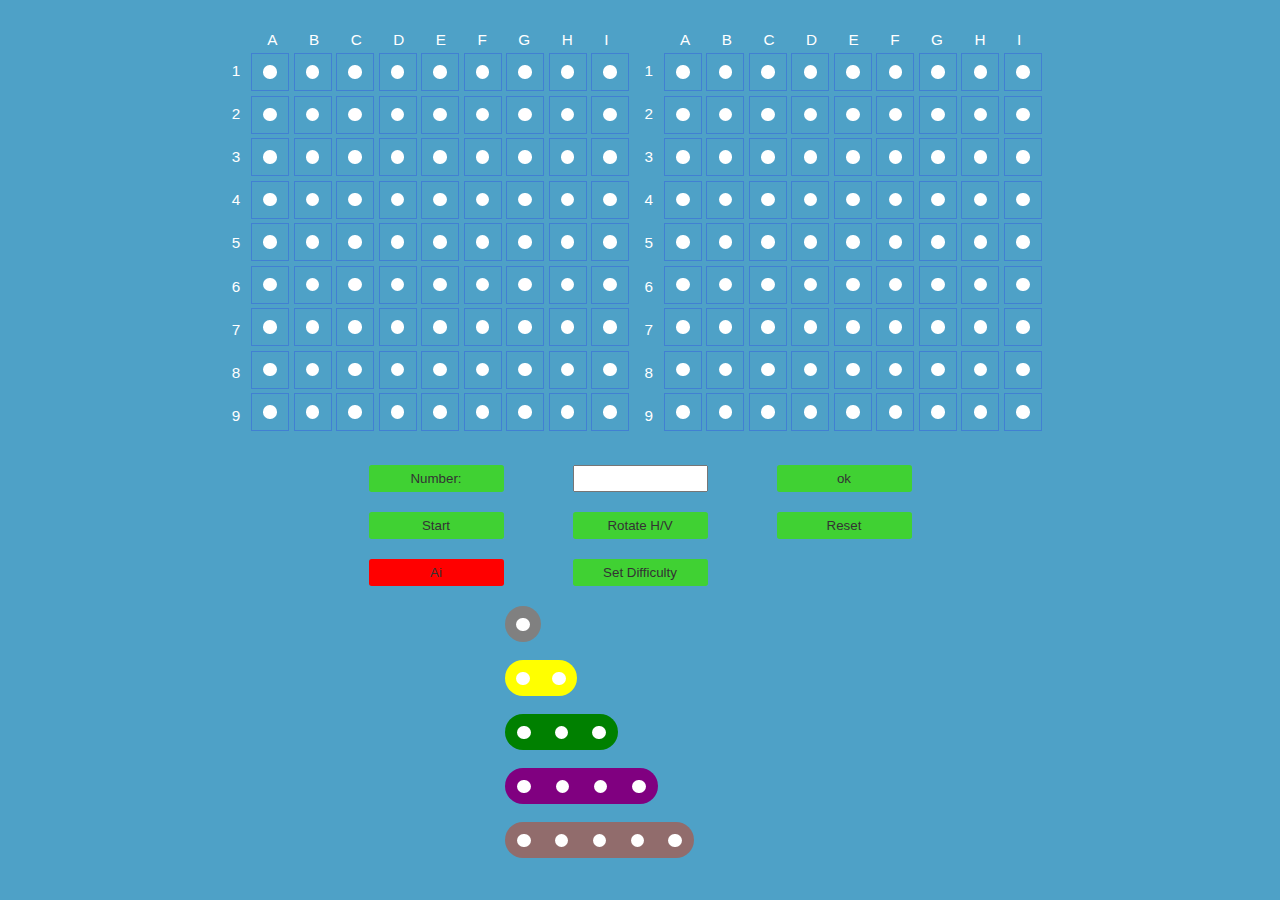
<file: index.html>
<html>
<body>
    <link rel="stylesheet" href="styles.css"></link>

    <title>Battleship</title>
    <div id="view">
      <div></div>
      <div id="columns1">ABCDEFGHI</div>
      <div></div>
      <div id="columns1">ABCDEFGHI</div>
      <div id=rows1>1<br>2<br>3<br>4<br>5<br>6<br>7<br>8<br>9</div>
        <div id="content">
        </div>
        <div id=rows1>1<br>2<br>3<br>4<br>5<br>6<br>7<br>8<br>9</div>
        <div id="ocean">
        </div>
    </div>
    <div class="buttons" id="choose">
        <button id = "Noship" class = "btns">
            Number:
        </button>
        <input type="number" id="numShips">
        <button id="ok" class="btns">ok</button>
    </div>

    <div class="buttons" id="gamelogic">

        <button id="start" class="btns">Start</button>
        <button id="rotate" class="btns">Rotate H/V</button>
        <button id="reset" class="btns">Reset</button>
    </div>
    <div class="buttons" id="ai_logic">
    	<button id="ai_switch" class="btns_alt">Ai</button>
    	<button id="ai_level_switch" class="btns">Set Difficulty</button>
    </div>

    <div id="base">
        <div class="ship ship1-container" draggable="true">
            <div id="ship1-0">
                <span id="circ"></span>
            </div>
        </div>
        <div class="ship ship2-container" draggable="true">
            <div id="ship2-0">
                <span id="circ"></span>
            </div>
            <div id="ship2-1"> <span id="circ"></span> </div>
        </div>
        <div class="ship ship3-container" draggable="true">
            <div id="ship3-0"><span id="circ"></span></div>
            <div id="ship3-1"><span id="circ"></span></div>
            <div id="ship3-2"><span id="circ"></span></div>
        </div>
        <div class="ship ship4-container" draggable="true">
            <div id="ship4-0"><span id="circ"></span></div>
            <div id="ship4-1"><span id="circ"></span></div>
            <div id="ship4-2"><span id="circ"></span></div>
            <div id="ship4-3"><span id="circ"></span></div>
        </div>
        <div class="ship ship5-container" draggable="true">
            <div id="ship5-0"><span id="circ"></span></div>
            <div id="ship5-1"><span id="circ"></span></div>
            <div id="ship5-2"><span id="circ"></span></div>
            <div id="ship5-3"><span id="circ"></span></div>
            <div id="ship5-4"><span id="circ"></span></div>
        </div>
    </div>

</body>



<script src="Script.js"></script>
<script src="drag.js"></script>
<script src="board.js"></script>
<script src="battleship.js"></script>
<script src="GlobalVars.js"></script>

<script src="opponent.js"></script>
<script src="new_mark_system.js"></script>
<script src="ai_controller.js"></script>
<script src="ai_global_var.js"></script>
<script src="ship_handler.js"></script>

</html>
</file>
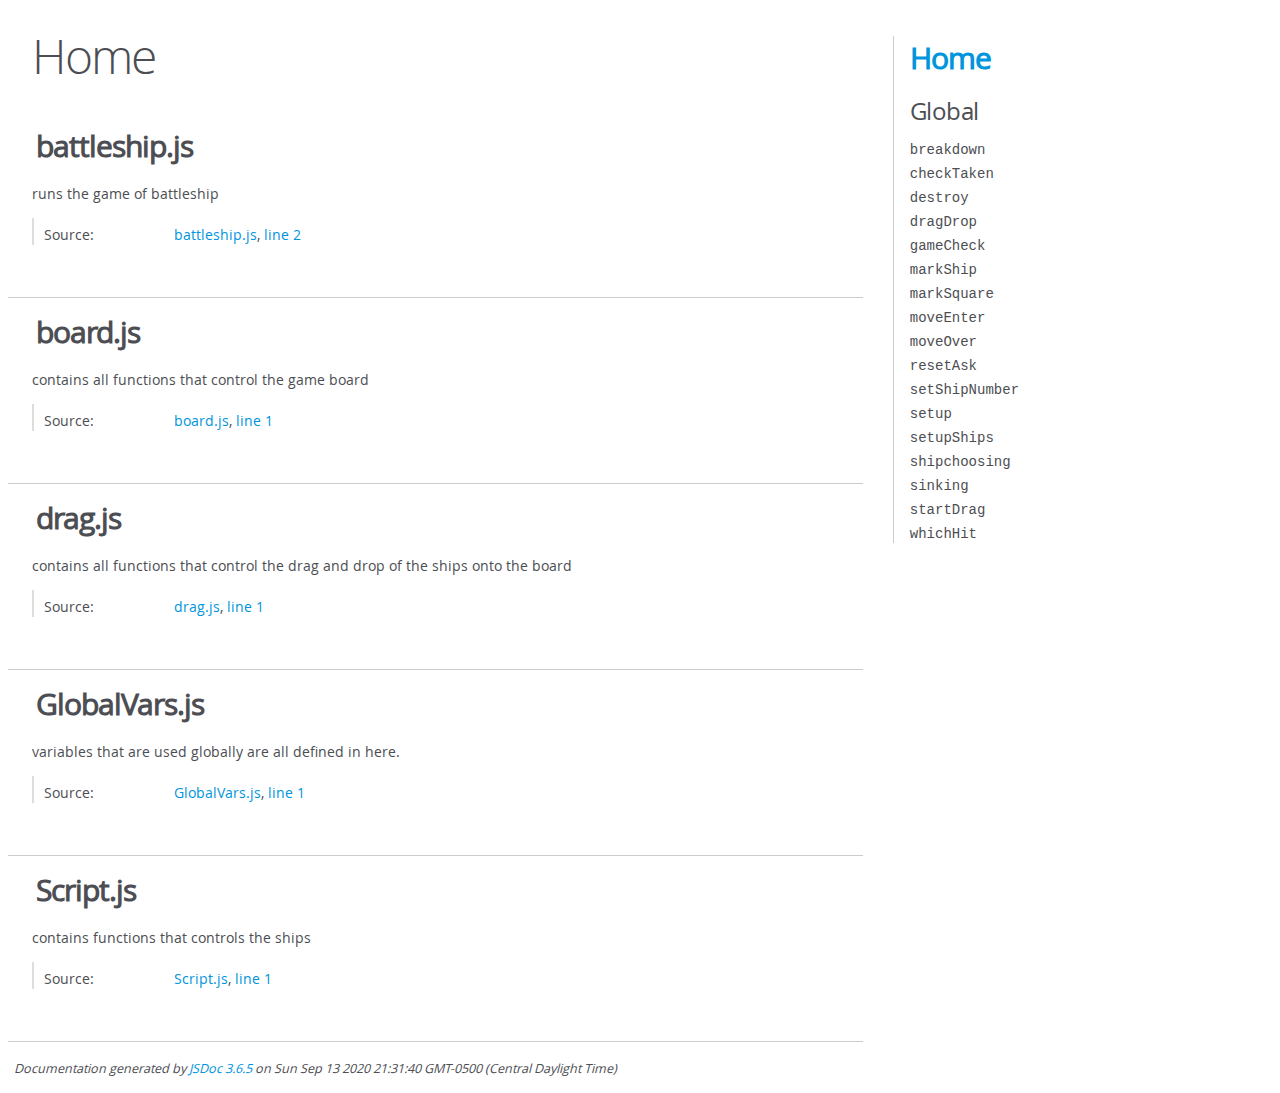
<file: documentation/index.html>
<!DOCTYPE html>
<html lang="en">
<head>
    <meta charset="utf-8">
    <title>JSDoc: Home</title>

    <script src="scripts/prettify/prettify.js"> </script>
    <script src="scripts/prettify/lang-css.js"> </script>
    <!--[if lt IE 9]>
      <script src="//html5shiv.googlecode.com/svn/trunk/html5.js"></script>
    <![endif]-->
    <link type="text/css" rel="stylesheet" href="styles/prettify-tomorrow.css">
    <link type="text/css" rel="stylesheet" href="styles/jsdoc-default.css">
</head>

<body>

<div id="main">

    <h1 class="page-title">Home</h1>

    



    


    <h3> </h3>










    












<section>

<header>
    
        <h2>battleship.js</h2>
        
    
</header>

<article>
    <div class="container-overview">
    
        
            <div class="description">runs the game of battleship</div>
        

        


<dl class="details">

    

    

    

    

    

    

    

    

    

    

    

    

    
    <dt class="tag-source">Source:</dt>
    <dd class="tag-source"><ul class="dummy"><li>
        <a href="battleship.js.html">battleship.js</a>, <a href="battleship.js.html#line2">line 2</a>
    </li></ul></dd>
    

    

    

    
</dl>


        
    
    </div>

    

    

    

    

    

    

    

    

    

    
</article>

</section>







<section>

<header>
    
        <h2>board.js</h2>
        
    
</header>

<article>
    <div class="container-overview">
    
        
            <div class="description">contains all functions that control the game board</div>
        

        


<dl class="details">

    

    

    

    

    

    

    

    

    

    

    

    

    
    <dt class="tag-source">Source:</dt>
    <dd class="tag-source"><ul class="dummy"><li>
        <a href="board.js.html">board.js</a>, <a href="board.js.html#line1">line 1</a>
    </li></ul></dd>
    

    

    

    
</dl>


        
    
    </div>

    

    

    

    

    

    

    

    

    

    
</article>

</section>







<section>

<header>
    
        <h2>drag.js</h2>
        
    
</header>

<article>
    <div class="container-overview">
    
        
            <div class="description">contains all functions that control the drag and drop of the ships onto the board</div>
        

        


<dl class="details">

    

    

    

    

    

    

    

    

    

    

    

    

    
    <dt class="tag-source">Source:</dt>
    <dd class="tag-source"><ul class="dummy"><li>
        <a href="drag.js.html">drag.js</a>, <a href="drag.js.html#line1">line 1</a>
    </li></ul></dd>
    

    

    

    
</dl>


        
    
    </div>

    

    

    

    

    

    

    

    

    

    
</article>

</section>







<section>

<header>
    
        <h2>GlobalVars.js</h2>
        
    
</header>

<article>
    <div class="container-overview">
    
        
            <div class="description">variables that are used globally are all defined in here.</div>
        

        


<dl class="details">

    

    

    

    

    

    

    

    

    

    

    

    

    
    <dt class="tag-source">Source:</dt>
    <dd class="tag-source"><ul class="dummy"><li>
        <a href="GlobalVars.js.html">GlobalVars.js</a>, <a href="GlobalVars.js.html#line1">line 1</a>
    </li></ul></dd>
    

    

    

    
</dl>


        
    
    </div>

    

    

    

    

    

    

    

    

    

    
</article>

</section>







<section>

<header>
    
        <h2>Script.js</h2>
        
    
</header>

<article>
    <div class="container-overview">
    
        
            <div class="description">contains functions that controls the ships</div>
        

        


<dl class="details">

    

    

    

    

    

    

    

    

    

    

    

    

    
    <dt class="tag-source">Source:</dt>
    <dd class="tag-source"><ul class="dummy"><li>
        <a href="Script.js.html">Script.js</a>, <a href="Script.js.html#line1">line 1</a>
    </li></ul></dd>
    

    

    

    
</dl>


        
    
    </div>

    

    

    

    

    

    

    

    

    

    
</article>

</section>




</div>

<nav>
    <h2><a href="index.html">Home</a></h2><h3>Global</h3><ul><li><a href="global.html#breakdown">breakdown</a></li><li><a href="global.html#checkTaken">checkTaken</a></li><li><a href="global.html#destroy">destroy</a></li><li><a href="global.html#dragDrop">dragDrop</a></li><li><a href="global.html#gameCheck">gameCheck</a></li><li><a href="global.html#markShip">markShip</a></li><li><a href="global.html#markSquare">markSquare</a></li><li><a href="global.html#moveEnter">moveEnter</a></li><li><a href="global.html#moveOver">moveOver</a></li><li><a href="global.html#resetAsk">resetAsk</a></li><li><a href="global.html#setShipNumber">setShipNumber</a></li><li><a href="global.html#setup">setup</a></li><li><a href="global.html#setupShips">setupShips</a></li><li><a href="global.html#shipchoosing">shipchoosing</a></li><li><a href="global.html#sinking">sinking</a></li><li><a href="global.html#startDrag">startDrag</a></li><li><a href="global.html#whichHit">whichHit</a></li></ul>
</nav>

<br class="clear">

<footer>
    Documentation generated by <a href="https://github.com/jsdoc/jsdoc">JSDoc 3.6.5</a> on Sun Sep 13 2020 21:31:40 GMT-0500 (Central Daylight Time)
</footer>

<script> prettyPrint(); </script>
<script src="scripts/linenumber.js"> </script>
</body>
</html>
</file>
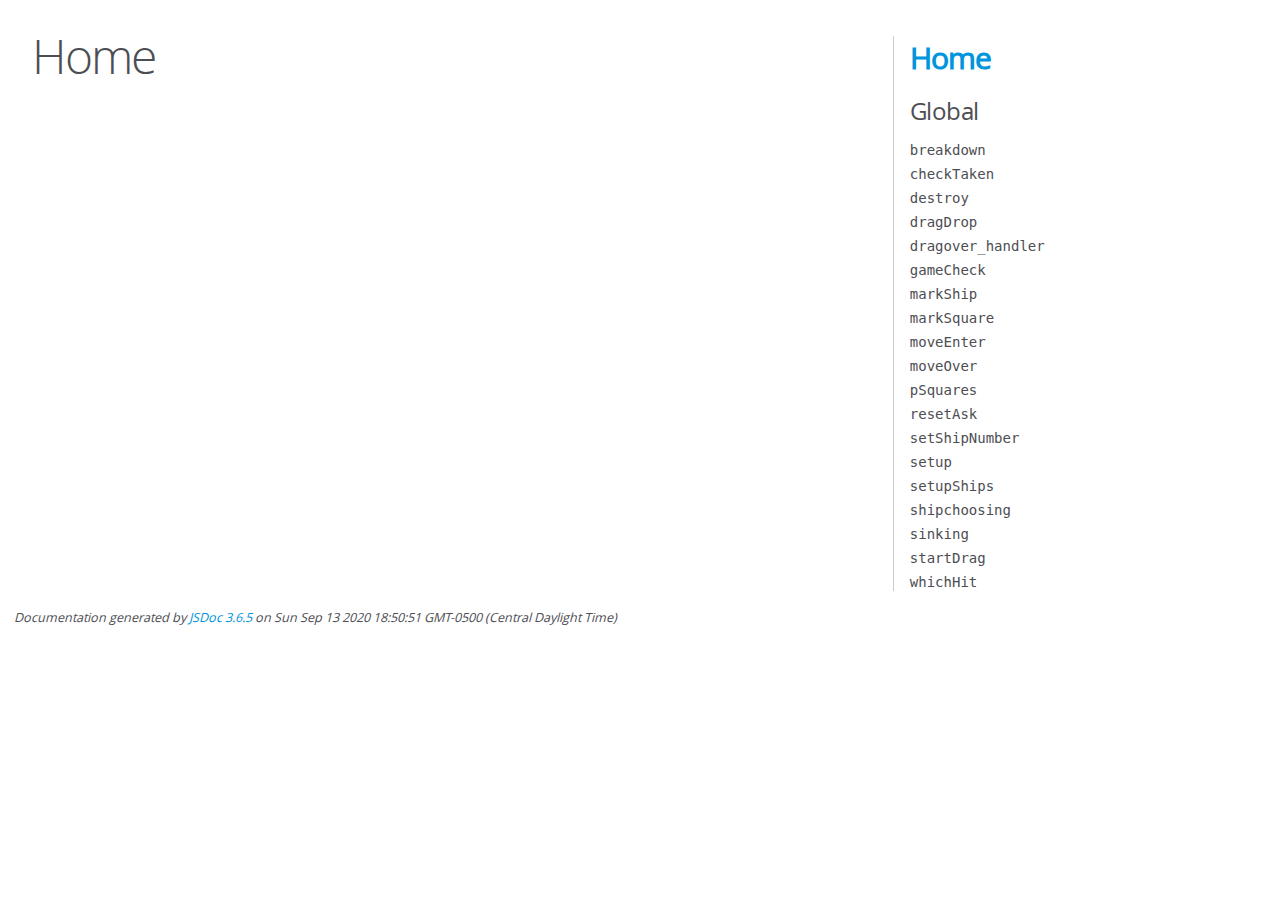
<file: out/index.html>
<!DOCTYPE html>
<html lang="en">
<head>
    <meta charset="utf-8">
    <title>JSDoc: Home</title>

    <script src="scripts/prettify/prettify.js"> </script>
    <script src="scripts/prettify/lang-css.js"> </script>
    <!--[if lt IE 9]>
      <script src="//html5shiv.googlecode.com/svn/trunk/html5.js"></script>
    <![endif]-->
    <link type="text/css" rel="stylesheet" href="styles/prettify-tomorrow.css">
    <link type="text/css" rel="stylesheet" href="styles/jsdoc-default.css">
</head>

<body>

<div id="main">

    <h1 class="page-title">Home</h1>

    



    


    <h3> </h3>










    









</div>

<nav>
    <h2><a href="index.html">Home</a></h2><h3>Global</h3><ul><li><a href="global.html#breakdown">breakdown</a></li><li><a href="global.html#checkTaken">checkTaken</a></li><li><a href="global.html#destroy">destroy</a></li><li><a href="global.html#dragDrop">dragDrop</a></li><li><a href="global.html#dragover_handler">dragover_handler</a></li><li><a href="global.html#gameCheck">gameCheck</a></li><li><a href="global.html#markShip">markShip</a></li><li><a href="global.html#markSquare">markSquare</a></li><li><a href="global.html#moveEnter">moveEnter</a></li><li><a href="global.html#moveOver">moveOver</a></li><li><a href="global.html#pSquares">pSquares</a></li><li><a href="global.html#resetAsk">resetAsk</a></li><li><a href="global.html#setShipNumber">setShipNumber</a></li><li><a href="global.html#setup">setup</a></li><li><a href="global.html#setupShips">setupShips</a></li><li><a href="global.html#shipchoosing">shipchoosing</a></li><li><a href="global.html#sinking">sinking</a></li><li><a href="global.html#startDrag">startDrag</a></li><li><a href="global.html#whichHit">whichHit</a></li></ul>
</nav>

<br class="clear">

<footer>
    Documentation generated by <a href="https://github.com/jsdoc/jsdoc">JSDoc 3.6.5</a> on Sun Sep 13 2020 18:50:51 GMT-0500 (Central Daylight Time)
</footer>

<script> prettyPrint(); </script>
<script src="scripts/linenumber.js"> </script>
</body>
</html>
</file>
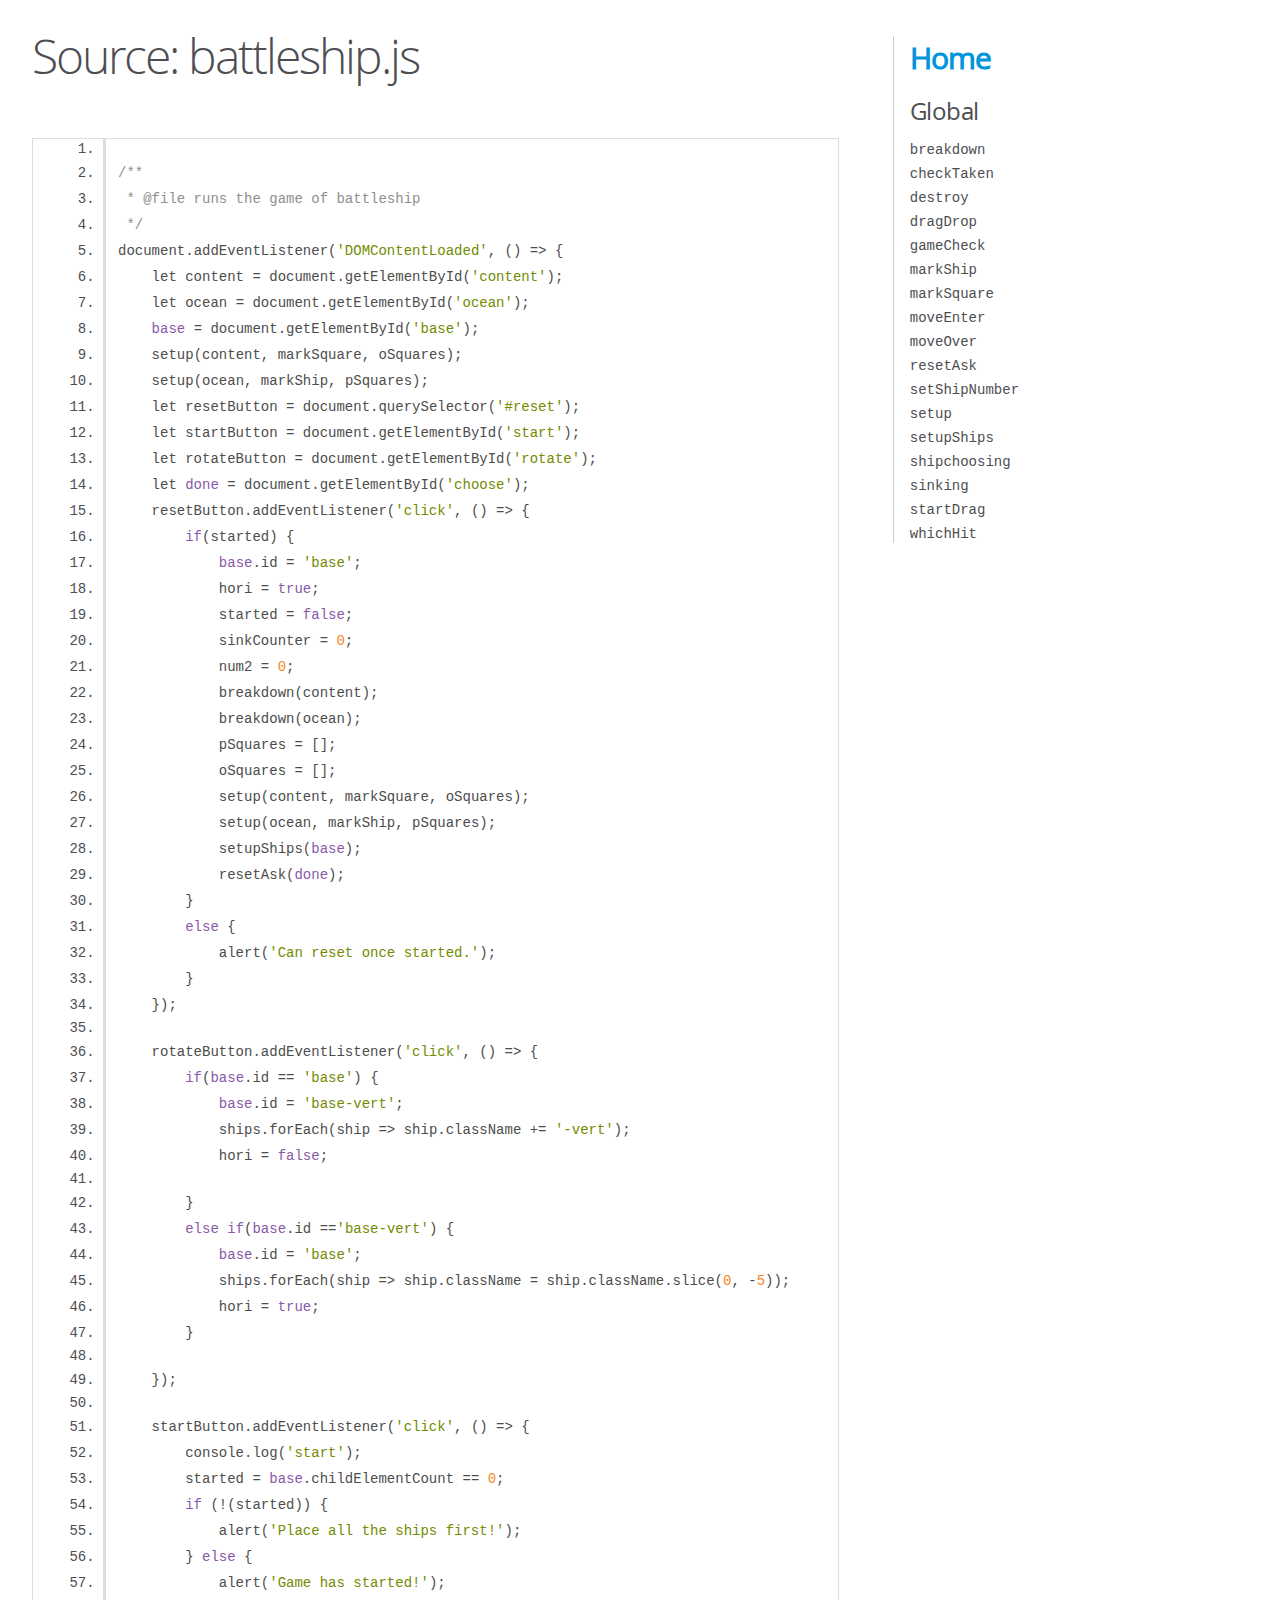
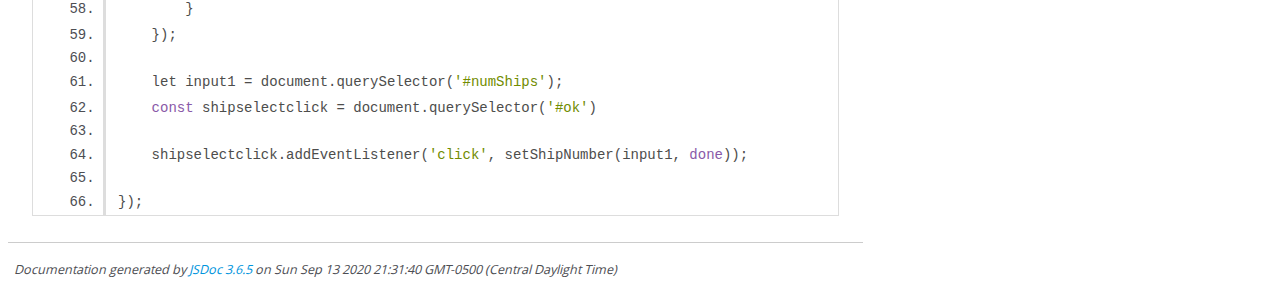
<file: documentation/battleship.js.html>
<!DOCTYPE html>
<html lang="en">
<head>
    <meta charset="utf-8">
    <title>JSDoc: Source: battleship.js</title>

    <script src="scripts/prettify/prettify.js"> </script>
    <script src="scripts/prettify/lang-css.js"> </script>
    <!--[if lt IE 9]>
      <script src="//html5shiv.googlecode.com/svn/trunk/html5.js"></script>
    <![endif]-->
    <link type="text/css" rel="stylesheet" href="styles/prettify-tomorrow.css">
    <link type="text/css" rel="stylesheet" href="styles/jsdoc-default.css">
</head>

<body>

<div id="main">

    <h1 class="page-title">Source: battleship.js</h1>

    



    
    <section>
        <article>
            <pre class="prettyprint source linenums"><code>
/**
 * @file runs the game of battleship 
 */
document.addEventListener('DOMContentLoaded', () => {
    let content = document.getElementById('content');
    let ocean = document.getElementById('ocean');
    base = document.getElementById('base');
    setup(content, markSquare, oSquares);
    setup(ocean, markShip, pSquares);
    let resetButton = document.querySelector('#reset');
    let startButton = document.getElementById('start');
    let rotateButton = document.getElementById('rotate');
    let done = document.getElementById('choose');
    resetButton.addEventListener('click', () => {
        if(started) {
            base.id = 'base';
            hori = true;
            started = false;
            sinkCounter = 0;
            num2 = 0;
            breakdown(content);
            breakdown(ocean);
            pSquares = [];
            oSquares = [];
            setup(content, markSquare, oSquares);
            setup(ocean, markShip, pSquares);
            setupShips(base);
            resetAsk(done);
        }
        else {
            alert('Can reset once started.');
        }
    });

    rotateButton.addEventListener('click', () => {
        if(base.id == 'base') {
            base.id = 'base-vert';
            ships.forEach(ship => ship.className += '-vert');
            hori = false;

        }
        else if(base.id =='base-vert') {
            base.id = 'base';
            ships.forEach(ship => ship.className = ship.className.slice(0, -5));
            hori = true;
        }

    });

    startButton.addEventListener('click', () => {
        console.log('start');
        started = base.childElementCount == 0;
        if (!(started)) {
            alert('Place all the ships first!');
        } else {
            alert('Game has started!');
        }
    });

    let input1 = document.querySelector('#numShips');
    const shipselectclick = document.querySelector('#ok')

    shipselectclick.addEventListener('click', setShipNumber(input1, done));

});
</code></pre>
        </article>
    </section>




</div>

<nav>
    <h2><a href="index.html">Home</a></h2><h3>Global</h3><ul><li><a href="global.html#breakdown">breakdown</a></li><li><a href="global.html#checkTaken">checkTaken</a></li><li><a href="global.html#destroy">destroy</a></li><li><a href="global.html#dragDrop">dragDrop</a></li><li><a href="global.html#gameCheck">gameCheck</a></li><li><a href="global.html#markShip">markShip</a></li><li><a href="global.html#markSquare">markSquare</a></li><li><a href="global.html#moveEnter">moveEnter</a></li><li><a href="global.html#moveOver">moveOver</a></li><li><a href="global.html#resetAsk">resetAsk</a></li><li><a href="global.html#setShipNumber">setShipNumber</a></li><li><a href="global.html#setup">setup</a></li><li><a href="global.html#setupShips">setupShips</a></li><li><a href="global.html#shipchoosing">shipchoosing</a></li><li><a href="global.html#sinking">sinking</a></li><li><a href="global.html#startDrag">startDrag</a></li><li><a href="global.html#whichHit">whichHit</a></li></ul>
</nav>

<br class="clear">

<footer>
    Documentation generated by <a href="https://github.com/jsdoc/jsdoc">JSDoc 3.6.5</a> on Sun Sep 13 2020 21:31:40 GMT-0500 (Central Daylight Time)
</footer>

<script> prettyPrint(); </script>
<script src="scripts/linenumber.js"> </script>
</body>
</html>
</file>
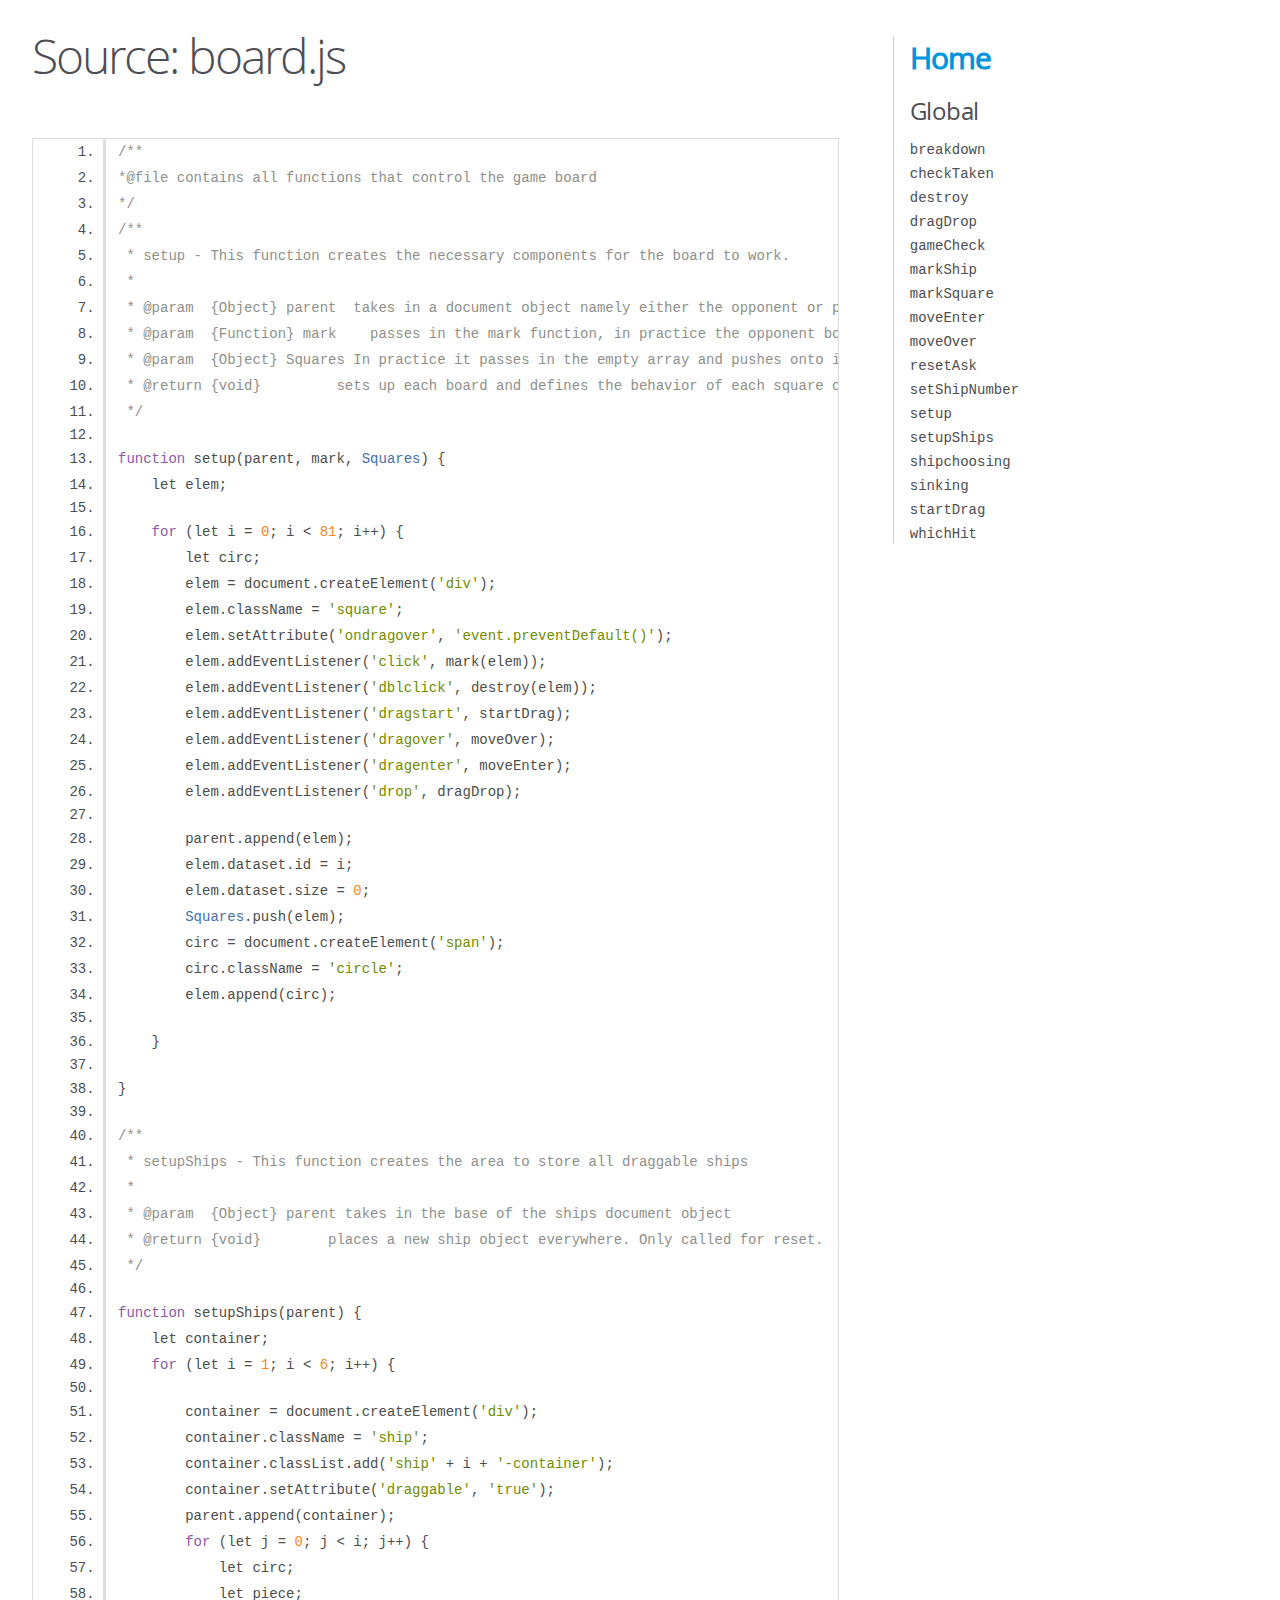
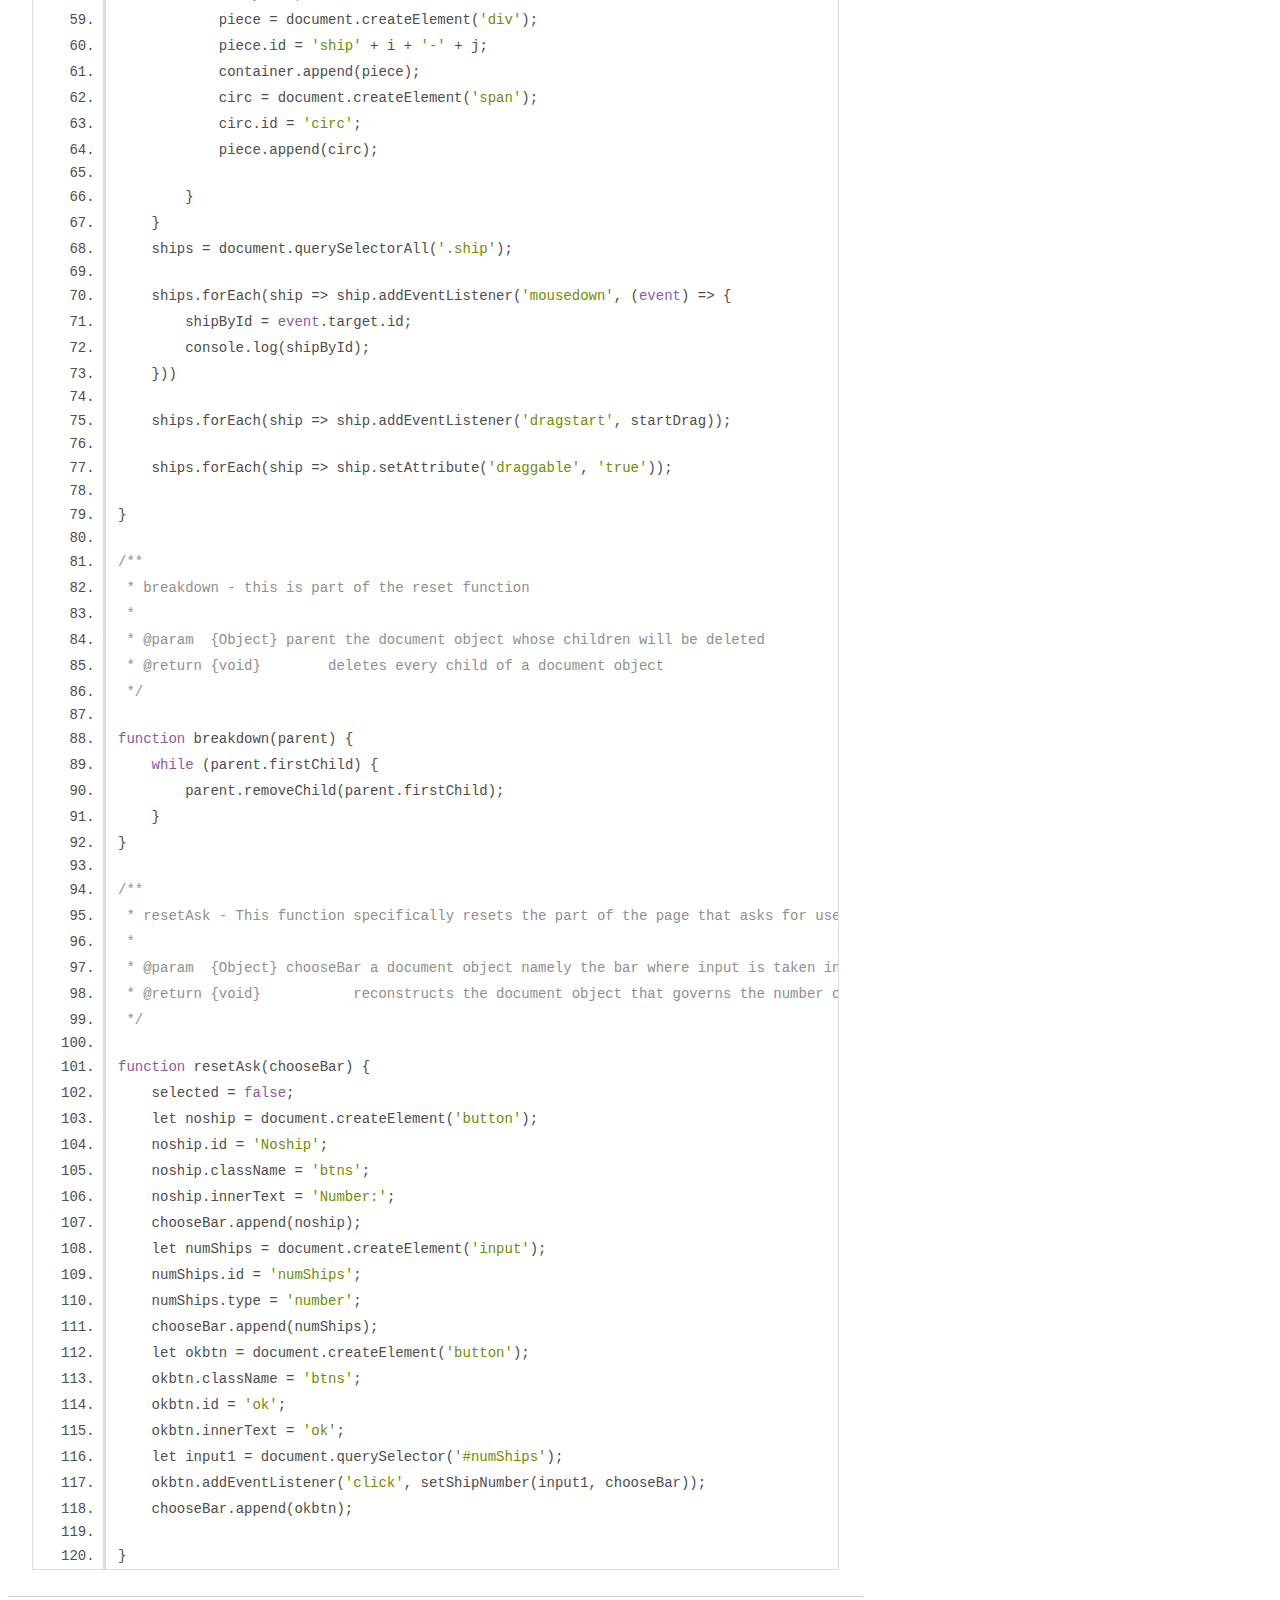
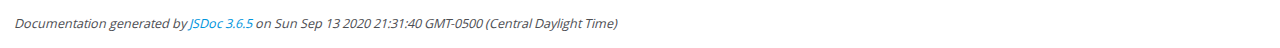
<file: documentation/board.js.html>
<!DOCTYPE html>
<html lang="en">
<head>
    <meta charset="utf-8">
    <title>JSDoc: Source: board.js</title>

    <script src="scripts/prettify/prettify.js"> </script>
    <script src="scripts/prettify/lang-css.js"> </script>
    <!--[if lt IE 9]>
      <script src="//html5shiv.googlecode.com/svn/trunk/html5.js"></script>
    <![endif]-->
    <link type="text/css" rel="stylesheet" href="styles/prettify-tomorrow.css">
    <link type="text/css" rel="stylesheet" href="styles/jsdoc-default.css">
</head>

<body>

<div id="main">

    <h1 class="page-title">Source: board.js</h1>

    



    
    <section>
        <article>
            <pre class="prettyprint source linenums"><code>/**
*@file contains all functions that control the game board
*/
/**
 * setup - This function creates the necessary components for the board to work.
 *
 * @param  {Object} parent  takes in a document object namely either the opponent or player board
 * @param  {Function} mark    passes in the mark function, in practice the opponent board mark function or the player board mark function which work differently at runtime
 * @param  {Object} Squares In practice it passes in the empty array and pushes onto it every div element for the given board either the opponent or player is used
 * @return {void}         sets up each board and defines the behavior of each square on click
 */

function setup(parent, mark, Squares) {
    let elem;

    for (let i = 0; i &lt; 81; i++) {
        let circ;
        elem = document.createElement('div');
        elem.className = 'square';
        elem.setAttribute('ondragover', 'event.preventDefault()');
        elem.addEventListener('click', mark(elem));
        elem.addEventListener('dblclick', destroy(elem));
        elem.addEventListener('dragstart', startDrag);
        elem.addEventListener('dragover', moveOver);
        elem.addEventListener('dragenter', moveEnter);
        elem.addEventListener('drop', dragDrop);

        parent.append(elem);
        elem.dataset.id = i;
        elem.dataset.size = 0;
        Squares.push(elem);
        circ = document.createElement('span');
        circ.className = 'circle';
        elem.append(circ);

    }

}

/**
 * setupShips - This function creates the area to store all draggable ships
 *
 * @param  {Object} parent takes in the base of the ships document object
 * @return {void}        places a new ship object everywhere. Only called for reset.
 */

function setupShips(parent) {
    let container;
    for (let i = 1; i &lt; 6; i++) {

        container = document.createElement('div');
        container.className = 'ship';
        container.classList.add('ship' + i + '-container');
        container.setAttribute('draggable', 'true');
        parent.append(container);
        for (let j = 0; j &lt; i; j++) {
            let circ;
            let piece;
            piece = document.createElement('div');
            piece.id = 'ship' + i + '-' + j;
            container.append(piece);
            circ = document.createElement('span');
            circ.id = 'circ';
            piece.append(circ);

        }
    }
    ships = document.querySelectorAll('.ship');

    ships.forEach(ship => ship.addEventListener('mousedown', (event) => {
        shipById = event.target.id;
        console.log(shipById);
    }))

    ships.forEach(ship => ship.addEventListener('dragstart', startDrag));

    ships.forEach(ship => ship.setAttribute('draggable', 'true'));

}

/**
 * breakdown - this is part of the reset function
 *
 * @param  {Object} parent the document object whose children will be deleted
 * @return {void}        deletes every child of a document object
 */

function breakdown(parent) {
    while (parent.firstChild) {
        parent.removeChild(parent.firstChild);
    }
}

/**
 * resetAsk - This function specifically resets the part of the page that asks for user input on number of ships
 *
 * @param  {Object} chooseBar a document object namely the bar where input is taken in on the page
 * @return {void}           reconstructs the document object that governs the number of ships in the correct place on the HTML and called in reset
 */

function resetAsk(chooseBar) {
    selected = false;
    let noship = document.createElement('button');
    noship.id = 'Noship';
    noship.className = 'btns';
    noship.innerText = 'Number:';
    chooseBar.append(noship);
    let numShips = document.createElement('input');
    numShips.id = 'numShips';
    numShips.type = 'number';
    chooseBar.append(numShips);
    let okbtn = document.createElement('button');
    okbtn.className = 'btns';
    okbtn.id = 'ok';
    okbtn.innerText = 'ok';
    let input1 = document.querySelector('#numShips');
    okbtn.addEventListener('click', setShipNumber(input1, chooseBar));
    chooseBar.append(okbtn);

}
</code></pre>
        </article>
    </section>




</div>

<nav>
    <h2><a href="index.html">Home</a></h2><h3>Global</h3><ul><li><a href="global.html#breakdown">breakdown</a></li><li><a href="global.html#checkTaken">checkTaken</a></li><li><a href="global.html#destroy">destroy</a></li><li><a href="global.html#dragDrop">dragDrop</a></li><li><a href="global.html#gameCheck">gameCheck</a></li><li><a href="global.html#markShip">markShip</a></li><li><a href="global.html#markSquare">markSquare</a></li><li><a href="global.html#moveEnter">moveEnter</a></li><li><a href="global.html#moveOver">moveOver</a></li><li><a href="global.html#resetAsk">resetAsk</a></li><li><a href="global.html#setShipNumber">setShipNumber</a></li><li><a href="global.html#setup">setup</a></li><li><a href="global.html#setupShips">setupShips</a></li><li><a href="global.html#shipchoosing">shipchoosing</a></li><li><a href="global.html#sinking">sinking</a></li><li><a href="global.html#startDrag">startDrag</a></li><li><a href="global.html#whichHit">whichHit</a></li></ul>
</nav>

<br class="clear">

<footer>
    Documentation generated by <a href="https://github.com/jsdoc/jsdoc">JSDoc 3.6.5</a> on Sun Sep 13 2020 21:31:40 GMT-0500 (Central Daylight Time)
</footer>

<script> prettyPrint(); </script>
<script src="scripts/linenumber.js"> </script>
</body>
</html>
</file>
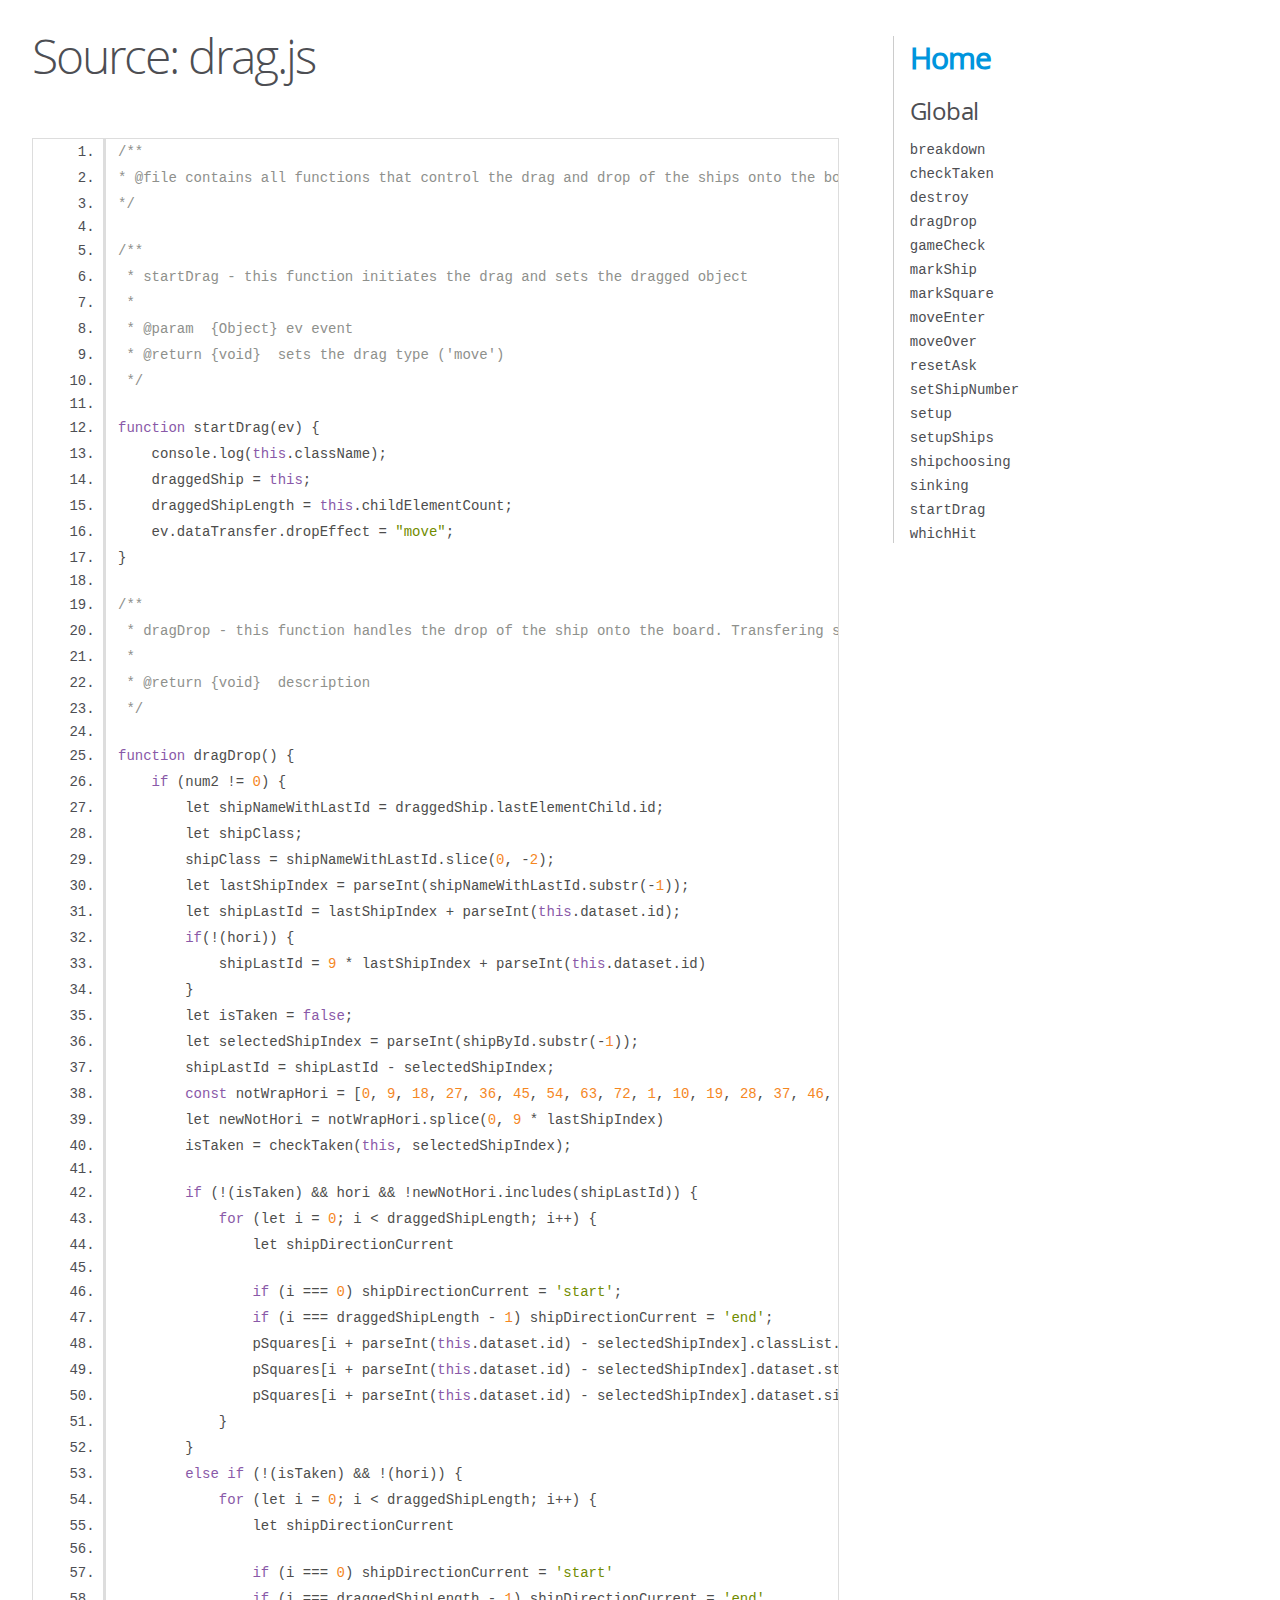
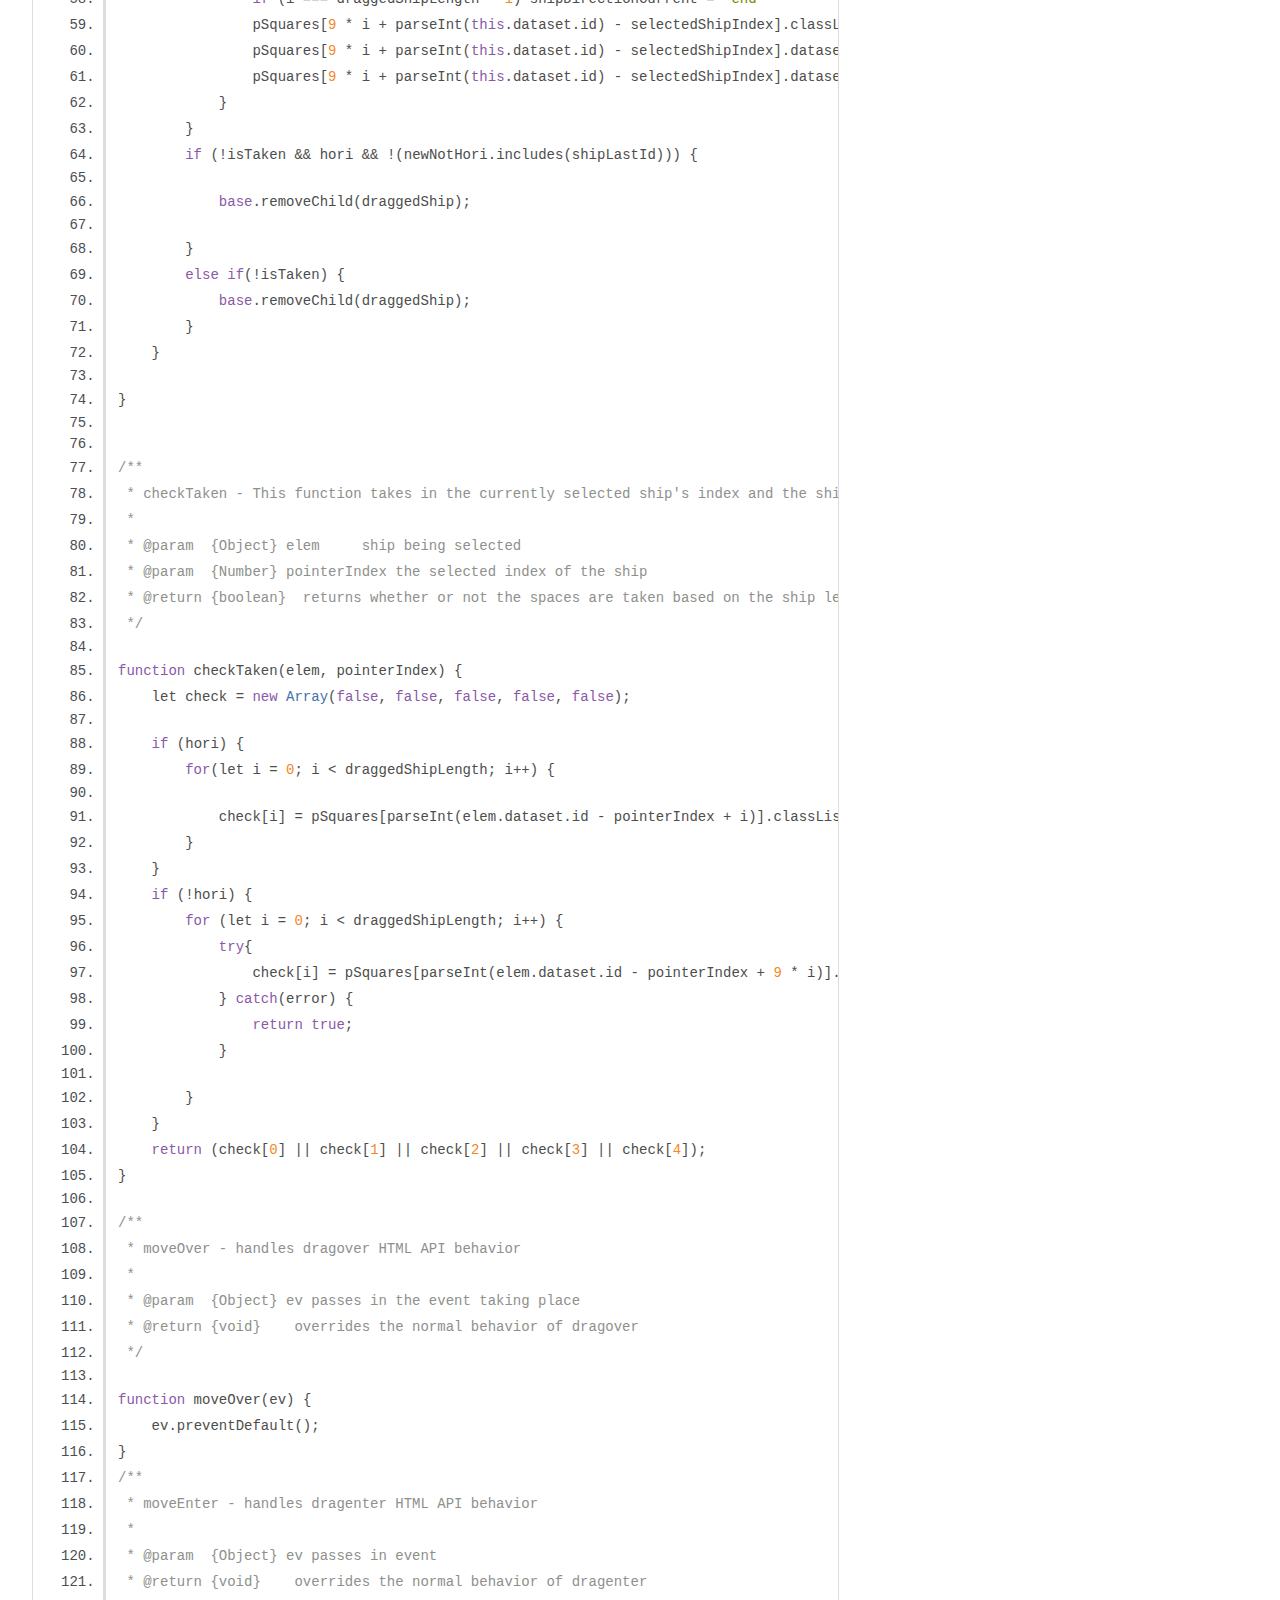
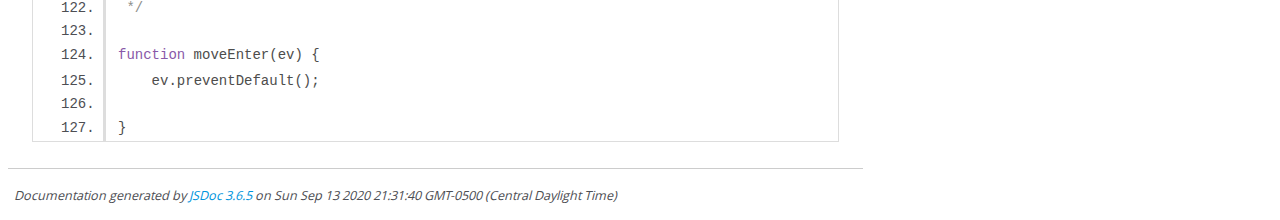
<file: documentation/drag.js.html>
<!DOCTYPE html>
<html lang="en">
<head>
    <meta charset="utf-8">
    <title>JSDoc: Source: drag.js</title>

    <script src="scripts/prettify/prettify.js"> </script>
    <script src="scripts/prettify/lang-css.js"> </script>
    <!--[if lt IE 9]>
      <script src="//html5shiv.googlecode.com/svn/trunk/html5.js"></script>
    <![endif]-->
    <link type="text/css" rel="stylesheet" href="styles/prettify-tomorrow.css">
    <link type="text/css" rel="stylesheet" href="styles/jsdoc-default.css">
</head>

<body>

<div id="main">

    <h1 class="page-title">Source: drag.js</h1>

    



    
    <section>
        <article>
            <pre class="prettyprint source linenums"><code>/**
* @file contains all functions that control the drag and drop of the ships onto the board
*/

/**
 * startDrag - this function initiates the drag and sets the dragged object
 *
 * @param  {Object} ev event
 * @return {void}  sets the drag type ('move')
 */

function startDrag(ev) {
    console.log(this.className);
    draggedShip = this;
    draggedShipLength = this.childElementCount;
    ev.dataTransfer.dropEffect = "move";
}

/**
 * dragDrop - this function handles the drop of the ship onto the board. Transfering ship data to the board. Checks for edge cases of horizontal ships
 *
 * @return {void}  description
 */

function dragDrop() {
    if (num2 != 0) {
        let shipNameWithLastId = draggedShip.lastElementChild.id;
        let shipClass;
        shipClass = shipNameWithLastId.slice(0, -2);
        let lastShipIndex = parseInt(shipNameWithLastId.substr(-1));
        let shipLastId = lastShipIndex + parseInt(this.dataset.id);
        if(!(hori)) {
            shipLastId = 9 * lastShipIndex + parseInt(this.dataset.id)
        }
        let isTaken = false;
        let selectedShipIndex = parseInt(shipById.substr(-1));
        shipLastId = shipLastId - selectedShipIndex;
        const notWrapHori = [0, 9, 18, 27, 36, 45, 54, 63, 72, 1, 10, 19, 28, 37, 46, 55, 64, 73, 2, 11, 20, 29, 38, 47, 56, 65, 74];
        let newNotHori = notWrapHori.splice(0, 9 * lastShipIndex)
        isTaken = checkTaken(this, selectedShipIndex);

        if (!(isTaken) &amp;&amp; hori &amp;&amp; !newNotHori.includes(shipLastId)) {
            for (let i = 0; i &lt; draggedShipLength; i++) {
                let shipDirectionCurrent

                if (i === 0) shipDirectionCurrent = 'start';
                if (i === draggedShipLength - 1) shipDirectionCurrent = 'end';
                pSquares[i + parseInt(this.dataset.id) - selectedShipIndex].classList.add('taken', 'horizontal', shipDirectionCurrent, shipClass);
                pSquares[i + parseInt(this.dataset.id) - selectedShipIndex].dataset.start = parseInt(this.dataset.id - selectedShipIndex);
                pSquares[i + parseInt(this.dataset.id) - selectedShipIndex].dataset.size = draggedShipLength;
            }
        }
        else if (!(isTaken) &amp;&amp; !(hori)) {
            for (let i = 0; i &lt; draggedShipLength; i++) {
                let shipDirectionCurrent

                if (i === 0) shipDirectionCurrent = 'start'
                if (i === draggedShipLength - 1) shipDirectionCurrent = 'end'
                pSquares[9 * i + parseInt(this.dataset.id) - selectedShipIndex].classList.add('taken', 'vertical', shipDirectionCurrent,shipClass);
                pSquares[9 * i + parseInt(this.dataset.id) - selectedShipIndex].dataset.start = parseInt(this.dataset.id - selectedShipIndex);
                pSquares[9 * i + parseInt(this.dataset.id) - selectedShipIndex].dataset.size = draggedShipLength;
            }
        }
        if (!isTaken &amp;&amp; hori &amp;&amp; !(newNotHori.includes(shipLastId))) {

            base.removeChild(draggedShip);

        }
        else if(!isTaken) {
            base.removeChild(draggedShip);
        }
    }

}


/**
 * checkTaken - This function takes in the currently selected ship's index and the ship object itself
 *
 * @param  {Object} elem     ship being selected
 * @param  {Number} pointerIndex the selected index of the ship
 * @return {boolean}  returns whether or not the spaces are taken based on the ship length cases
 */

function checkTaken(elem, pointerIndex) {
    let check = new Array(false, false, false, false, false);

    if (hori) {
        for(let i = 0; i &lt; draggedShipLength; i++) {

            check[i] = pSquares[parseInt(elem.dataset.id - pointerIndex + i)].classList.contains('taken');
        }
    }
    if (!hori) {
        for (let i = 0; i &lt; draggedShipLength; i++) {
            try{
                check[i] = pSquares[parseInt(elem.dataset.id - pointerIndex + 9 * i)].classList.contains('taken');
            } catch(error) {
                return true;
            }

        }
    }
    return (check[0] || check[1] || check[2] || check[3] || check[4]);
}

/**
 * moveOver - handles dragover HTML API behavior
 *
 * @param  {Object} ev passes in the event taking place
 * @return {void}    overrides the normal behavior of dragover
 */

function moveOver(ev) {
    ev.preventDefault();
}
/**
 * moveEnter - handles dragenter HTML API behavior
 *
 * @param  {Object} ev passes in event
 * @return {void}    overrides the normal behavior of dragenter
 */

function moveEnter(ev) {
    ev.preventDefault();

}
</code></pre>
        </article>
    </section>




</div>

<nav>
    <h2><a href="index.html">Home</a></h2><h3>Global</h3><ul><li><a href="global.html#breakdown">breakdown</a></li><li><a href="global.html#checkTaken">checkTaken</a></li><li><a href="global.html#destroy">destroy</a></li><li><a href="global.html#dragDrop">dragDrop</a></li><li><a href="global.html#gameCheck">gameCheck</a></li><li><a href="global.html#markShip">markShip</a></li><li><a href="global.html#markSquare">markSquare</a></li><li><a href="global.html#moveEnter">moveEnter</a></li><li><a href="global.html#moveOver">moveOver</a></li><li><a href="global.html#resetAsk">resetAsk</a></li><li><a href="global.html#setShipNumber">setShipNumber</a></li><li><a href="global.html#setup">setup</a></li><li><a href="global.html#setupShips">setupShips</a></li><li><a href="global.html#shipchoosing">shipchoosing</a></li><li><a href="global.html#sinking">sinking</a></li><li><a href="global.html#startDrag">startDrag</a></li><li><a href="global.html#whichHit">whichHit</a></li></ul>
</nav>

<br class="clear">

<footer>
    Documentation generated by <a href="https://github.com/jsdoc/jsdoc">JSDoc 3.6.5</a> on Sun Sep 13 2020 21:31:40 GMT-0500 (Central Daylight Time)
</footer>

<script> prettyPrint(); </script>
<script src="scripts/linenumber.js"> </script>
</body>
</html>
</file>
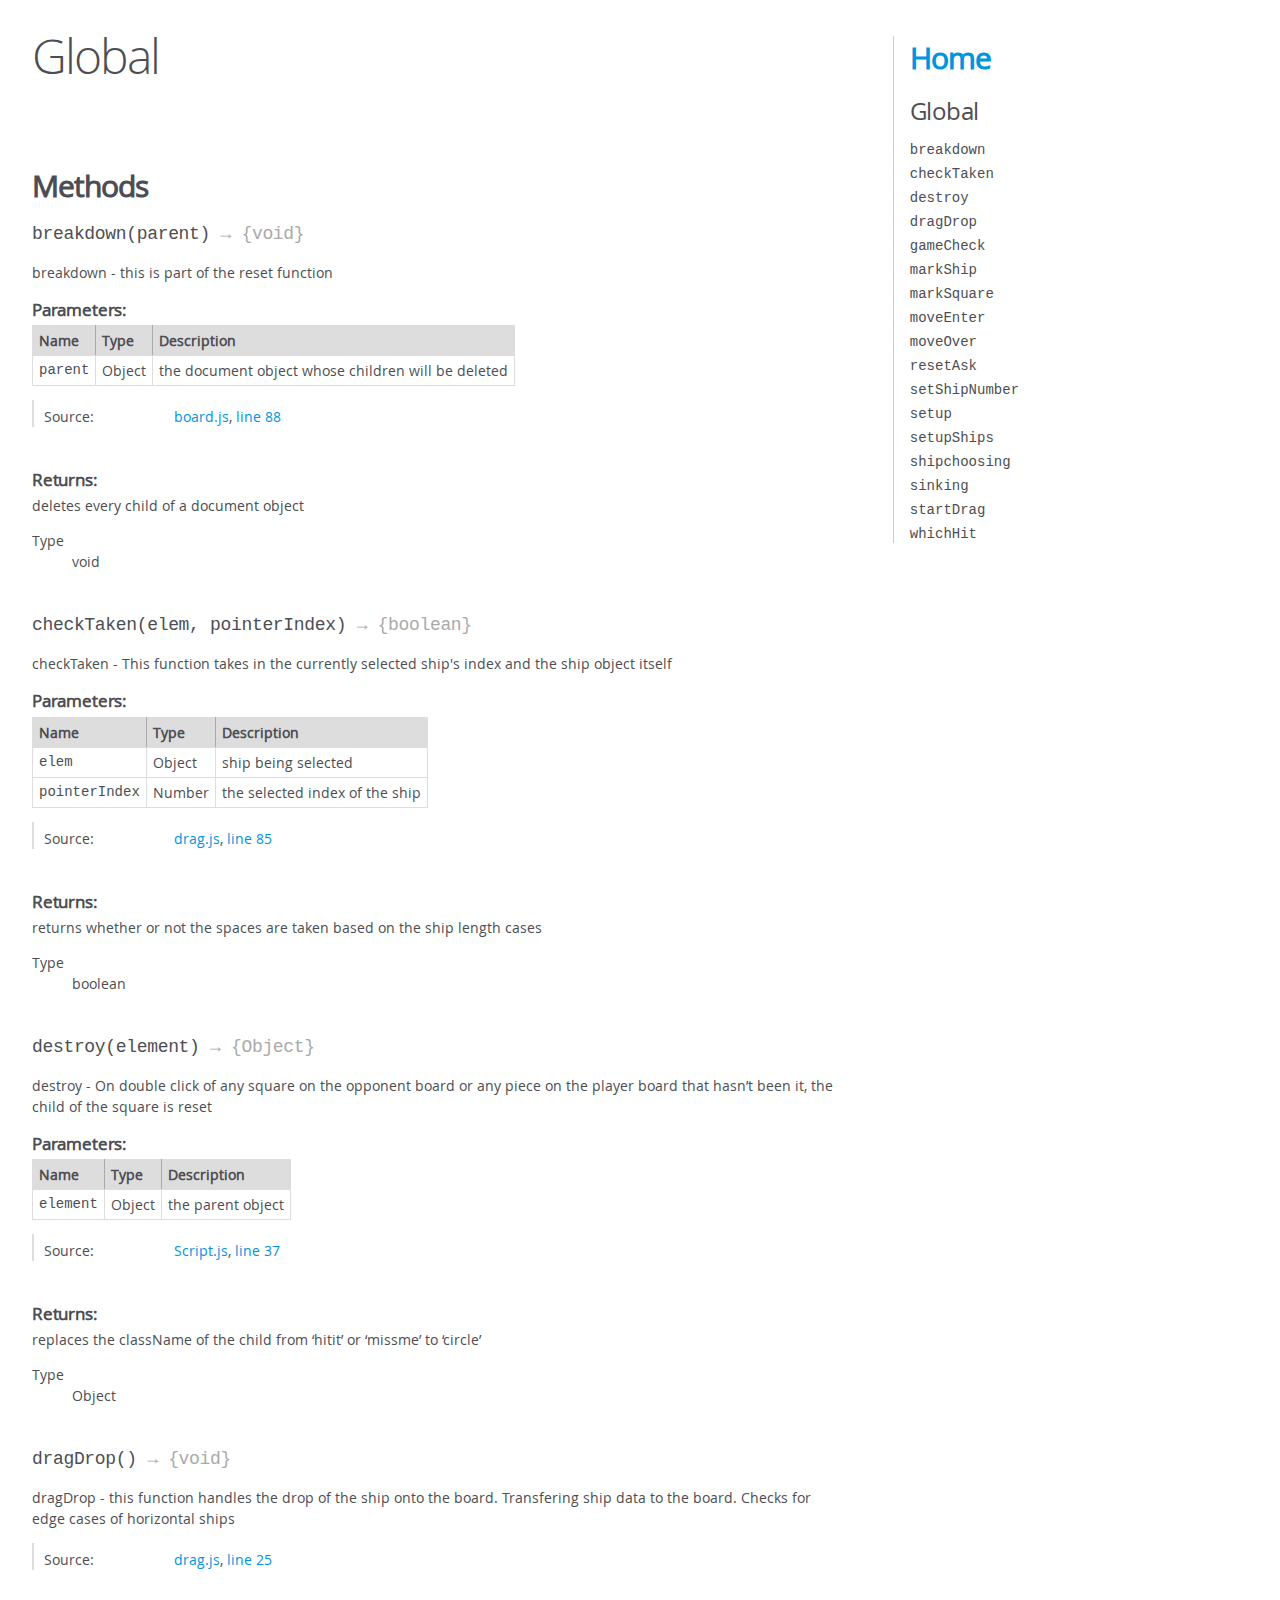
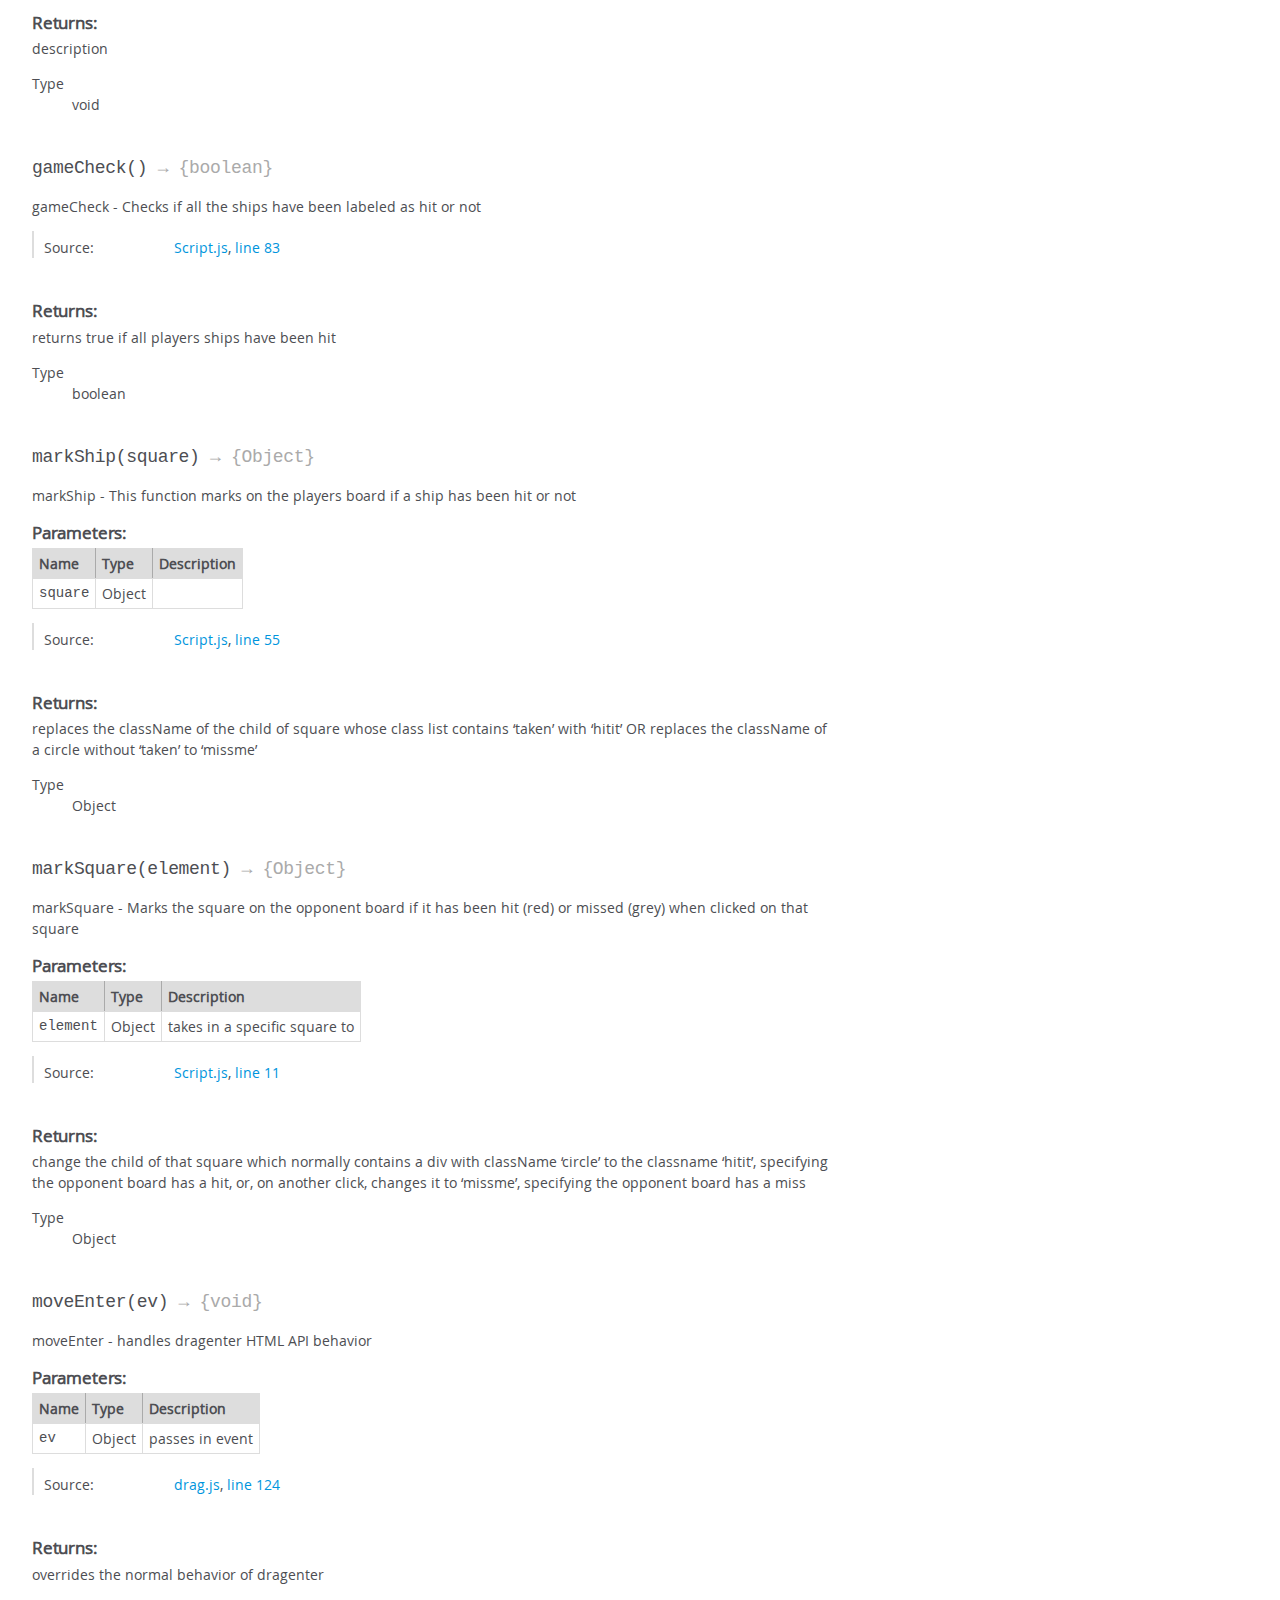
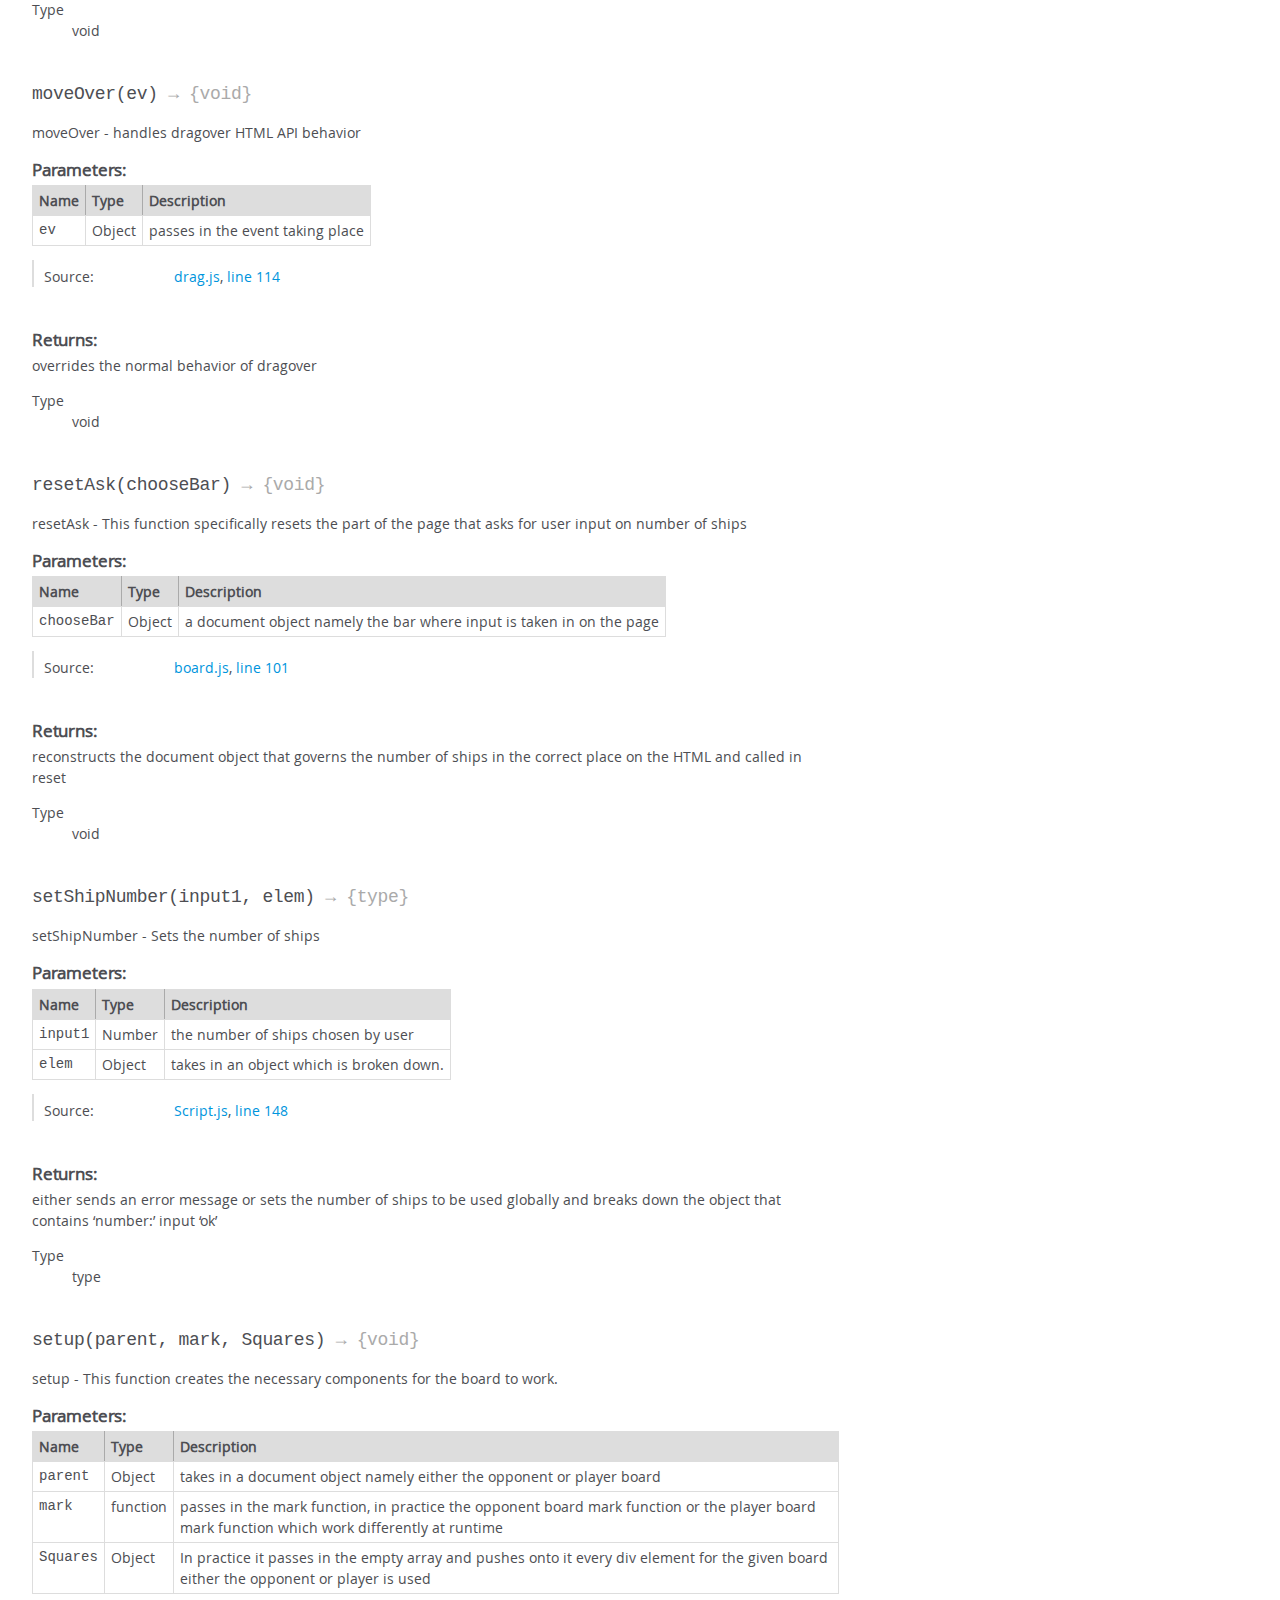
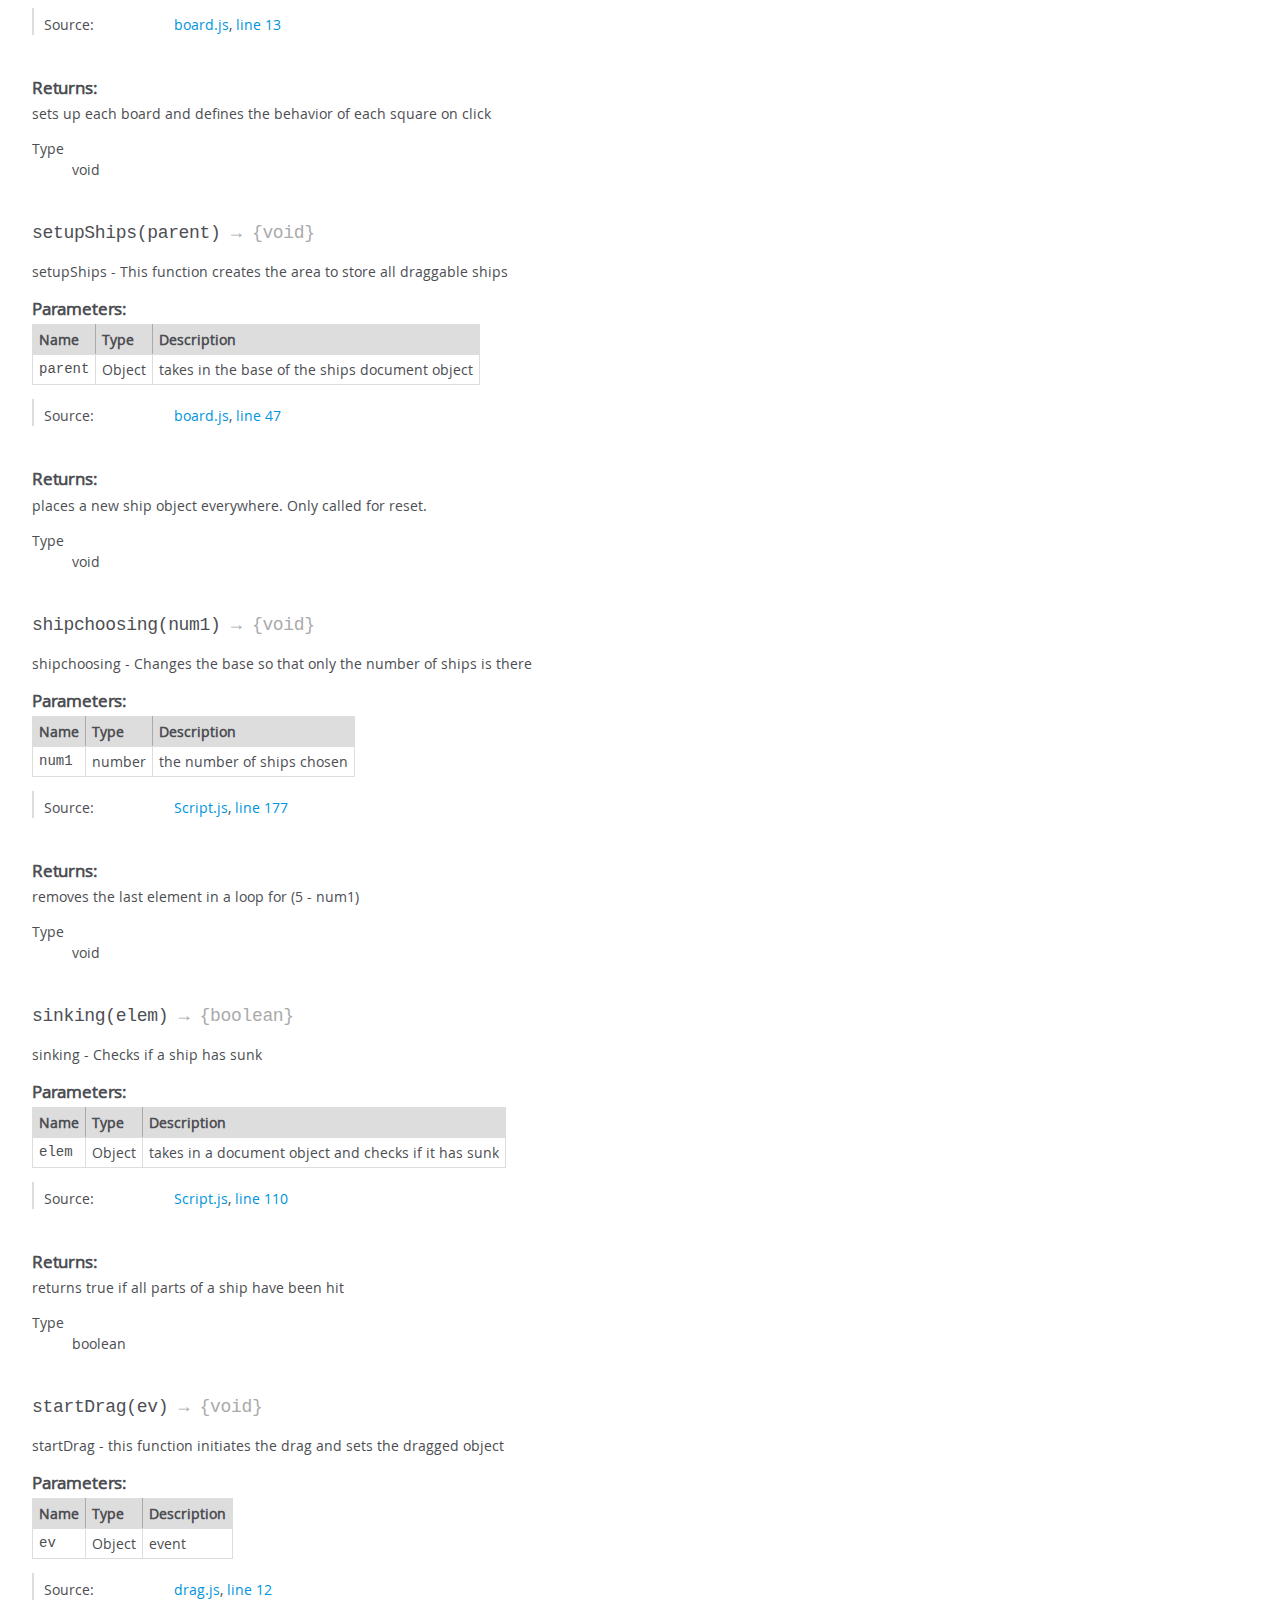
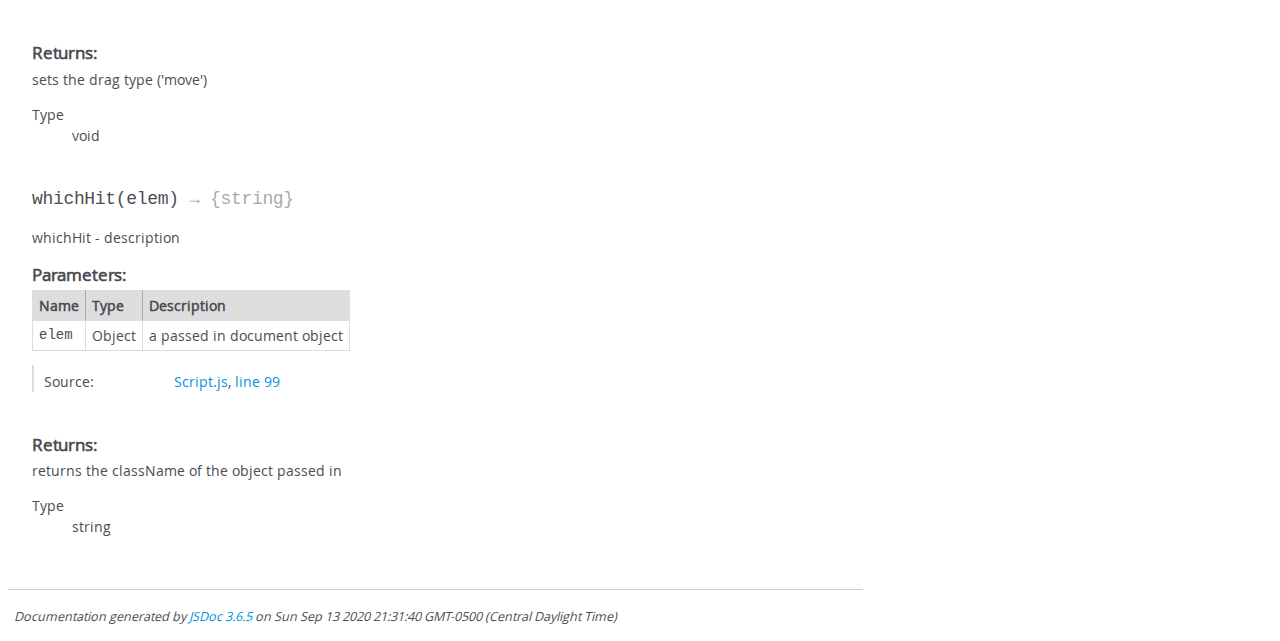
<file: documentation/global.html>
<!DOCTYPE html>
<html lang="en">
<head>
    <meta charset="utf-8">
    <title>JSDoc: Global</title>

    <script src="scripts/prettify/prettify.js"> </script>
    <script src="scripts/prettify/lang-css.js"> </script>
    <!--[if lt IE 9]>
      <script src="//html5shiv.googlecode.com/svn/trunk/html5.js"></script>
    <![endif]-->
    <link type="text/css" rel="stylesheet" href="styles/prettify-tomorrow.css">
    <link type="text/css" rel="stylesheet" href="styles/jsdoc-default.css">
</head>

<body>

<div id="main">

    <h1 class="page-title">Global</h1>

    




<section>

<header>
    
        <h2></h2>
        
    
</header>

<article>
    <div class="container-overview">
    
        

        


<dl class="details">

    

    

    

    

    

    

    

    

    

    

    

    

    

    

    

    
</dl>


        
    
    </div>

    

    

    

    

    

    

    

    
        <h3 class="subsection-title">Methods</h3>

        
            

    

    
    <h4 class="name" id="breakdown"><span class="type-signature"></span>breakdown<span class="signature">(parent)</span><span class="type-signature"> &rarr; {void}</span></h4>
    

    



<div class="description">
    breakdown - this is part of the reset function
</div>









    <h5>Parameters:</h5>
    

<table class="params">
    <thead>
    <tr>
        
        <th>Name</th>
        

        <th>Type</th>

        

        

        <th class="last">Description</th>
    </tr>
    </thead>

    <tbody>
    

        <tr>
            
                <td class="name"><code>parent</code></td>
            

            <td class="type">
            
                
<span class="param-type">Object</span>


            
            </td>

            

            

            <td class="description last">the document object whose children will be deleted</td>
        </tr>

    
    </tbody>
</table>






<dl class="details">

    

    

    

    

    

    

    

    

    

    

    

    

    
    <dt class="tag-source">Source:</dt>
    <dd class="tag-source"><ul class="dummy"><li>
        <a href="board.js.html">board.js</a>, <a href="board.js.html#line88">line 88</a>
    </li></ul></dd>
    

    

    

    
</dl>















<h5>Returns:</h5>

        
<div class="param-desc">
    deletes every child of a document object
</div>



<dl>
    <dt>
        Type
    </dt>
    <dd>
        
<span class="param-type">void</span>


    </dd>
</dl>

    





        
            

    

    
    <h4 class="name" id="checkTaken"><span class="type-signature"></span>checkTaken<span class="signature">(elem, pointerIndex)</span><span class="type-signature"> &rarr; {boolean}</span></h4>
    

    



<div class="description">
    checkTaken - This function takes in the currently selected ship's index and the ship object itself
</div>









    <h5>Parameters:</h5>
    

<table class="params">
    <thead>
    <tr>
        
        <th>Name</th>
        

        <th>Type</th>

        

        

        <th class="last">Description</th>
    </tr>
    </thead>

    <tbody>
    

        <tr>
            
                <td class="name"><code>elem</code></td>
            

            <td class="type">
            
                
<span class="param-type">Object</span>


            
            </td>

            

            

            <td class="description last">ship being selected</td>
        </tr>

    

        <tr>
            
                <td class="name"><code>pointerIndex</code></td>
            

            <td class="type">
            
                
<span class="param-type">Number</span>


            
            </td>

            

            

            <td class="description last">the selected index of the ship</td>
        </tr>

    
    </tbody>
</table>






<dl class="details">

    

    

    

    

    

    

    

    

    

    

    

    

    
    <dt class="tag-source">Source:</dt>
    <dd class="tag-source"><ul class="dummy"><li>
        <a href="drag.js.html">drag.js</a>, <a href="drag.js.html#line85">line 85</a>
    </li></ul></dd>
    

    

    

    
</dl>















<h5>Returns:</h5>

        
<div class="param-desc">
    returns whether or not the spaces are taken based on the ship length cases
</div>



<dl>
    <dt>
        Type
    </dt>
    <dd>
        
<span class="param-type">boolean</span>


    </dd>
</dl>

    





        
            

    

    
    <h4 class="name" id="destroy"><span class="type-signature"></span>destroy<span class="signature">(element)</span><span class="type-signature"> &rarr; {Object}</span></h4>
    

    



<div class="description">
    destroy - On double click of any square on the opponent board or any piece on the player board that hasn’t been it, the child of the square is reset
</div>









    <h5>Parameters:</h5>
    

<table class="params">
    <thead>
    <tr>
        
        <th>Name</th>
        

        <th>Type</th>

        

        

        <th class="last">Description</th>
    </tr>
    </thead>

    <tbody>
    

        <tr>
            
                <td class="name"><code>element</code></td>
            

            <td class="type">
            
                
<span class="param-type">Object</span>


            
            </td>

            

            

            <td class="description last">the parent object</td>
        </tr>

    
    </tbody>
</table>






<dl class="details">

    

    

    

    

    

    

    

    

    

    

    

    

    
    <dt class="tag-source">Source:</dt>
    <dd class="tag-source"><ul class="dummy"><li>
        <a href="Script.js.html">Script.js</a>, <a href="Script.js.html#line37">line 37</a>
    </li></ul></dd>
    

    

    

    
</dl>















<h5>Returns:</h5>

        
<div class="param-desc">
    replaces the className of the child from ‘hitit’ or ‘missme’ to ‘circle’
</div>



<dl>
    <dt>
        Type
    </dt>
    <dd>
        
<span class="param-type">Object</span>


    </dd>
</dl>

    





        
            

    

    
    <h4 class="name" id="dragDrop"><span class="type-signature"></span>dragDrop<span class="signature">()</span><span class="type-signature"> &rarr; {void}</span></h4>
    

    



<div class="description">
    dragDrop - this function handles the drop of the ship onto the board. Transfering ship data to the board. Checks for edge cases of horizontal ships
</div>













<dl class="details">

    

    

    

    

    

    

    

    

    

    

    

    

    
    <dt class="tag-source">Source:</dt>
    <dd class="tag-source"><ul class="dummy"><li>
        <a href="drag.js.html">drag.js</a>, <a href="drag.js.html#line25">line 25</a>
    </li></ul></dd>
    

    

    

    
</dl>















<h5>Returns:</h5>

        
<div class="param-desc">
    description
</div>



<dl>
    <dt>
        Type
    </dt>
    <dd>
        
<span class="param-type">void</span>


    </dd>
</dl>

    





        
            

    

    
    <h4 class="name" id="gameCheck"><span class="type-signature"></span>gameCheck<span class="signature">()</span><span class="type-signature"> &rarr; {boolean}</span></h4>
    

    



<div class="description">
    gameCheck - Checks if all the ships have been labeled as hit or not
</div>













<dl class="details">

    

    

    

    

    

    

    

    

    

    

    

    

    
    <dt class="tag-source">Source:</dt>
    <dd class="tag-source"><ul class="dummy"><li>
        <a href="Script.js.html">Script.js</a>, <a href="Script.js.html#line83">line 83</a>
    </li></ul></dd>
    

    

    

    
</dl>















<h5>Returns:</h5>

        
<div class="param-desc">
    returns true if all players ships have been hit
</div>



<dl>
    <dt>
        Type
    </dt>
    <dd>
        
<span class="param-type">boolean</span>


    </dd>
</dl>

    





        
            

    

    
    <h4 class="name" id="markShip"><span class="type-signature"></span>markShip<span class="signature">(square)</span><span class="type-signature"> &rarr; {Object}</span></h4>
    

    



<div class="description">
    markShip - This function marks on the players board if a ship has been hit or not
</div>









    <h5>Parameters:</h5>
    

<table class="params">
    <thead>
    <tr>
        
        <th>Name</th>
        

        <th>Type</th>

        

        

        <th class="last">Description</th>
    </tr>
    </thead>

    <tbody>
    

        <tr>
            
                <td class="name"><code>square</code></td>
            

            <td class="type">
            
                
<span class="param-type">Object</span>


            
            </td>

            

            

            <td class="description last"></td>
        </tr>

    
    </tbody>
</table>






<dl class="details">

    

    

    

    

    

    

    

    

    

    

    

    

    
    <dt class="tag-source">Source:</dt>
    <dd class="tag-source"><ul class="dummy"><li>
        <a href="Script.js.html">Script.js</a>, <a href="Script.js.html#line55">line 55</a>
    </li></ul></dd>
    

    

    

    
</dl>















<h5>Returns:</h5>

        
<div class="param-desc">
    replaces the className of the child of square whose class list contains ‘taken’ with ‘hitit’ OR replaces the className of a circle without ‘taken’ to ‘missme’
</div>



<dl>
    <dt>
        Type
    </dt>
    <dd>
        
<span class="param-type">Object</span>


    </dd>
</dl>

    





        
            

    

    
    <h4 class="name" id="markSquare"><span class="type-signature"></span>markSquare<span class="signature">(element)</span><span class="type-signature"> &rarr; {Object}</span></h4>
    

    



<div class="description">
    markSquare - Marks the square on the opponent board if it has been hit (red) or missed (grey) when clicked on that square
</div>









    <h5>Parameters:</h5>
    

<table class="params">
    <thead>
    <tr>
        
        <th>Name</th>
        

        <th>Type</th>

        

        

        <th class="last">Description</th>
    </tr>
    </thead>

    <tbody>
    

        <tr>
            
                <td class="name"><code>element</code></td>
            

            <td class="type">
            
                
<span class="param-type">Object</span>


            
            </td>

            

            

            <td class="description last">takes in a specific square to</td>
        </tr>

    
    </tbody>
</table>






<dl class="details">

    

    

    

    

    

    

    

    

    

    

    

    

    
    <dt class="tag-source">Source:</dt>
    <dd class="tag-source"><ul class="dummy"><li>
        <a href="Script.js.html">Script.js</a>, <a href="Script.js.html#line11">line 11</a>
    </li></ul></dd>
    

    

    

    
</dl>















<h5>Returns:</h5>

        
<div class="param-desc">
    change the child of that square which normally contains a div with className ‘circle’ to the classname ‘hitit’, specifying the opponent board has a hit, or, on another click, changes it to ‘missme’, specifying the opponent board has a miss
</div>



<dl>
    <dt>
        Type
    </dt>
    <dd>
        
<span class="param-type">Object</span>


    </dd>
</dl>

    





        
            

    

    
    <h4 class="name" id="moveEnter"><span class="type-signature"></span>moveEnter<span class="signature">(ev)</span><span class="type-signature"> &rarr; {void}</span></h4>
    

    



<div class="description">
    moveEnter - handles dragenter HTML API behavior
</div>









    <h5>Parameters:</h5>
    

<table class="params">
    <thead>
    <tr>
        
        <th>Name</th>
        

        <th>Type</th>

        

        

        <th class="last">Description</th>
    </tr>
    </thead>

    <tbody>
    

        <tr>
            
                <td class="name"><code>ev</code></td>
            

            <td class="type">
            
                
<span class="param-type">Object</span>


            
            </td>

            

            

            <td class="description last">passes in event</td>
        </tr>

    
    </tbody>
</table>






<dl class="details">

    

    

    

    

    

    

    

    

    

    

    

    

    
    <dt class="tag-source">Source:</dt>
    <dd class="tag-source"><ul class="dummy"><li>
        <a href="drag.js.html">drag.js</a>, <a href="drag.js.html#line124">line 124</a>
    </li></ul></dd>
    

    

    

    
</dl>















<h5>Returns:</h5>

        
<div class="param-desc">
    overrides the normal behavior of dragenter
</div>



<dl>
    <dt>
        Type
    </dt>
    <dd>
        
<span class="param-type">void</span>


    </dd>
</dl>

    





        
            

    

    
    <h4 class="name" id="moveOver"><span class="type-signature"></span>moveOver<span class="signature">(ev)</span><span class="type-signature"> &rarr; {void}</span></h4>
    

    



<div class="description">
    moveOver - handles dragover HTML API behavior
</div>









    <h5>Parameters:</h5>
    

<table class="params">
    <thead>
    <tr>
        
        <th>Name</th>
        

        <th>Type</th>

        

        

        <th class="last">Description</th>
    </tr>
    </thead>

    <tbody>
    

        <tr>
            
                <td class="name"><code>ev</code></td>
            

            <td class="type">
            
                
<span class="param-type">Object</span>


            
            </td>

            

            

            <td class="description last">passes in the event taking place</td>
        </tr>

    
    </tbody>
</table>






<dl class="details">

    

    

    

    

    

    

    

    

    

    

    

    

    
    <dt class="tag-source">Source:</dt>
    <dd class="tag-source"><ul class="dummy"><li>
        <a href="drag.js.html">drag.js</a>, <a href="drag.js.html#line114">line 114</a>
    </li></ul></dd>
    

    

    

    
</dl>















<h5>Returns:</h5>

        
<div class="param-desc">
    overrides the normal behavior of dragover
</div>



<dl>
    <dt>
        Type
    </dt>
    <dd>
        
<span class="param-type">void</span>


    </dd>
</dl>

    





        
            

    

    
    <h4 class="name" id="resetAsk"><span class="type-signature"></span>resetAsk<span class="signature">(chooseBar)</span><span class="type-signature"> &rarr; {void}</span></h4>
    

    



<div class="description">
    resetAsk - This function specifically resets the part of the page that asks for user input on number of ships
</div>









    <h5>Parameters:</h5>
    

<table class="params">
    <thead>
    <tr>
        
        <th>Name</th>
        

        <th>Type</th>

        

        

        <th class="last">Description</th>
    </tr>
    </thead>

    <tbody>
    

        <tr>
            
                <td class="name"><code>chooseBar</code></td>
            

            <td class="type">
            
                
<span class="param-type">Object</span>


            
            </td>

            

            

            <td class="description last">a document object namely the bar where input is taken in on the page</td>
        </tr>

    
    </tbody>
</table>






<dl class="details">

    

    

    

    

    

    

    

    

    

    

    

    

    
    <dt class="tag-source">Source:</dt>
    <dd class="tag-source"><ul class="dummy"><li>
        <a href="board.js.html">board.js</a>, <a href="board.js.html#line101">line 101</a>
    </li></ul></dd>
    

    

    

    
</dl>















<h5>Returns:</h5>

        
<div class="param-desc">
    reconstructs the document object that governs the number of ships in the correct place on the HTML and called in reset
</div>



<dl>
    <dt>
        Type
    </dt>
    <dd>
        
<span class="param-type">void</span>


    </dd>
</dl>

    





        
            

    

    
    <h4 class="name" id="setShipNumber"><span class="type-signature"></span>setShipNumber<span class="signature">(input1, elem)</span><span class="type-signature"> &rarr; {type}</span></h4>
    

    



<div class="description">
    setShipNumber - Sets the number of ships
</div>









    <h5>Parameters:</h5>
    

<table class="params">
    <thead>
    <tr>
        
        <th>Name</th>
        

        <th>Type</th>

        

        

        <th class="last">Description</th>
    </tr>
    </thead>

    <tbody>
    

        <tr>
            
                <td class="name"><code>input1</code></td>
            

            <td class="type">
            
                
<span class="param-type">Number</span>


            
            </td>

            

            

            <td class="description last">the number of ships chosen by user</td>
        </tr>

    

        <tr>
            
                <td class="name"><code>elem</code></td>
            

            <td class="type">
            
                
<span class="param-type">Object</span>


            
            </td>

            

            

            <td class="description last">takes in an object which is broken down.</td>
        </tr>

    
    </tbody>
</table>






<dl class="details">

    

    

    

    

    

    

    

    

    

    

    

    

    
    <dt class="tag-source">Source:</dt>
    <dd class="tag-source"><ul class="dummy"><li>
        <a href="Script.js.html">Script.js</a>, <a href="Script.js.html#line148">line 148</a>
    </li></ul></dd>
    

    

    

    
</dl>















<h5>Returns:</h5>

        
<div class="param-desc">
    either sends an error message or sets the number of ships to be used globally and breaks down the object that contains ‘number:’ input ‘ok’
</div>



<dl>
    <dt>
        Type
    </dt>
    <dd>
        
<span class="param-type">type</span>


    </dd>
</dl>

    





        
            

    

    
    <h4 class="name" id="setup"><span class="type-signature"></span>setup<span class="signature">(parent, mark, Squares)</span><span class="type-signature"> &rarr; {void}</span></h4>
    

    



<div class="description">
    setup - This function creates the necessary components for the board to work.
</div>









    <h5>Parameters:</h5>
    

<table class="params">
    <thead>
    <tr>
        
        <th>Name</th>
        

        <th>Type</th>

        

        

        <th class="last">Description</th>
    </tr>
    </thead>

    <tbody>
    

        <tr>
            
                <td class="name"><code>parent</code></td>
            

            <td class="type">
            
                
<span class="param-type">Object</span>


            
            </td>

            

            

            <td class="description last">takes in a document object namely either the opponent or player board</td>
        </tr>

    

        <tr>
            
                <td class="name"><code>mark</code></td>
            

            <td class="type">
            
                
<span class="param-type">function</span>


            
            </td>

            

            

            <td class="description last">passes in the mark function, in practice the opponent board mark function or the player board mark function which work differently at runtime</td>
        </tr>

    

        <tr>
            
                <td class="name"><code>Squares</code></td>
            

            <td class="type">
            
                
<span class="param-type">Object</span>


            
            </td>

            

            

            <td class="description last">In practice it passes in the empty array and pushes onto it every div element for the given board either the opponent or player is used</td>
        </tr>

    
    </tbody>
</table>






<dl class="details">

    

    

    

    

    

    

    

    

    

    

    

    

    
    <dt class="tag-source">Source:</dt>
    <dd class="tag-source"><ul class="dummy"><li>
        <a href="board.js.html">board.js</a>, <a href="board.js.html#line13">line 13</a>
    </li></ul></dd>
    

    

    

    
</dl>















<h5>Returns:</h5>

        
<div class="param-desc">
    sets up each board and defines the behavior of each square on click
</div>



<dl>
    <dt>
        Type
    </dt>
    <dd>
        
<span class="param-type">void</span>


    </dd>
</dl>

    





        
            

    

    
    <h4 class="name" id="setupShips"><span class="type-signature"></span>setupShips<span class="signature">(parent)</span><span class="type-signature"> &rarr; {void}</span></h4>
    

    



<div class="description">
    setupShips - This function creates the area to store all draggable ships
</div>









    <h5>Parameters:</h5>
    

<table class="params">
    <thead>
    <tr>
        
        <th>Name</th>
        

        <th>Type</th>

        

        

        <th class="last">Description</th>
    </tr>
    </thead>

    <tbody>
    

        <tr>
            
                <td class="name"><code>parent</code></td>
            

            <td class="type">
            
                
<span class="param-type">Object</span>


            
            </td>

            

            

            <td class="description last">takes in the base of the ships document object</td>
        </tr>

    
    </tbody>
</table>






<dl class="details">

    

    

    

    

    

    

    

    

    

    

    

    

    
    <dt class="tag-source">Source:</dt>
    <dd class="tag-source"><ul class="dummy"><li>
        <a href="board.js.html">board.js</a>, <a href="board.js.html#line47">line 47</a>
    </li></ul></dd>
    

    

    

    
</dl>















<h5>Returns:</h5>

        
<div class="param-desc">
    places a new ship object everywhere. Only called for reset.
</div>



<dl>
    <dt>
        Type
    </dt>
    <dd>
        
<span class="param-type">void</span>


    </dd>
</dl>

    





        
            

    

    
    <h4 class="name" id="shipchoosing"><span class="type-signature"></span>shipchoosing<span class="signature">(num1)</span><span class="type-signature"> &rarr; {void}</span></h4>
    

    



<div class="description">
    shipchoosing - Changes the base so that only the number of ships is there
</div>









    <h5>Parameters:</h5>
    

<table class="params">
    <thead>
    <tr>
        
        <th>Name</th>
        

        <th>Type</th>

        

        

        <th class="last">Description</th>
    </tr>
    </thead>

    <tbody>
    

        <tr>
            
                <td class="name"><code>num1</code></td>
            

            <td class="type">
            
                
<span class="param-type">number</span>


            
            </td>

            

            

            <td class="description last">the number of ships chosen</td>
        </tr>

    
    </tbody>
</table>






<dl class="details">

    

    

    

    

    

    

    

    

    

    

    

    

    
    <dt class="tag-source">Source:</dt>
    <dd class="tag-source"><ul class="dummy"><li>
        <a href="Script.js.html">Script.js</a>, <a href="Script.js.html#line177">line 177</a>
    </li></ul></dd>
    

    

    

    
</dl>















<h5>Returns:</h5>

        
<div class="param-desc">
    removes the last element in a loop for (5 - num1)
</div>



<dl>
    <dt>
        Type
    </dt>
    <dd>
        
<span class="param-type">void</span>


    </dd>
</dl>

    





        
            

    

    
    <h4 class="name" id="sinking"><span class="type-signature"></span>sinking<span class="signature">(elem)</span><span class="type-signature"> &rarr; {boolean}</span></h4>
    

    



<div class="description">
    sinking - Checks if a ship has sunk
</div>









    <h5>Parameters:</h5>
    

<table class="params">
    <thead>
    <tr>
        
        <th>Name</th>
        

        <th>Type</th>

        

        

        <th class="last">Description</th>
    </tr>
    </thead>

    <tbody>
    

        <tr>
            
                <td class="name"><code>elem</code></td>
            

            <td class="type">
            
                
<span class="param-type">Object</span>


            
            </td>

            

            

            <td class="description last">takes in a document object and checks if it has sunk</td>
        </tr>

    
    </tbody>
</table>






<dl class="details">

    

    

    

    

    

    

    

    

    

    

    

    

    
    <dt class="tag-source">Source:</dt>
    <dd class="tag-source"><ul class="dummy"><li>
        <a href="Script.js.html">Script.js</a>, <a href="Script.js.html#line110">line 110</a>
    </li></ul></dd>
    

    

    

    
</dl>















<h5>Returns:</h5>

        
<div class="param-desc">
    returns true if all parts of a ship have been hit
</div>



<dl>
    <dt>
        Type
    </dt>
    <dd>
        
<span class="param-type">boolean</span>


    </dd>
</dl>

    





        
            

    

    
    <h4 class="name" id="startDrag"><span class="type-signature"></span>startDrag<span class="signature">(ev)</span><span class="type-signature"> &rarr; {void}</span></h4>
    

    



<div class="description">
    startDrag - this function initiates the drag and sets the dragged object
</div>









    <h5>Parameters:</h5>
    

<table class="params">
    <thead>
    <tr>
        
        <th>Name</th>
        

        <th>Type</th>

        

        

        <th class="last">Description</th>
    </tr>
    </thead>

    <tbody>
    

        <tr>
            
                <td class="name"><code>ev</code></td>
            

            <td class="type">
            
                
<span class="param-type">Object</span>


            
            </td>

            

            

            <td class="description last">event</td>
        </tr>

    
    </tbody>
</table>






<dl class="details">

    

    

    

    

    

    

    

    

    

    

    

    

    
    <dt class="tag-source">Source:</dt>
    <dd class="tag-source"><ul class="dummy"><li>
        <a href="drag.js.html">drag.js</a>, <a href="drag.js.html#line12">line 12</a>
    </li></ul></dd>
    

    

    

    
</dl>















<h5>Returns:</h5>

        
<div class="param-desc">
    sets the drag type ('move')
</div>



<dl>
    <dt>
        Type
    </dt>
    <dd>
        
<span class="param-type">void</span>


    </dd>
</dl>

    





        
            

    

    
    <h4 class="name" id="whichHit"><span class="type-signature"></span>whichHit<span class="signature">(elem)</span><span class="type-signature"> &rarr; {string}</span></h4>
    

    



<div class="description">
    whichHit - description
</div>









    <h5>Parameters:</h5>
    

<table class="params">
    <thead>
    <tr>
        
        <th>Name</th>
        

        <th>Type</th>

        

        

        <th class="last">Description</th>
    </tr>
    </thead>

    <tbody>
    

        <tr>
            
                <td class="name"><code>elem</code></td>
            

            <td class="type">
            
                
<span class="param-type">Object</span>


            
            </td>

            

            

            <td class="description last">a passed in document object</td>
        </tr>

    
    </tbody>
</table>






<dl class="details">

    

    

    

    

    

    

    

    

    

    

    

    

    
    <dt class="tag-source">Source:</dt>
    <dd class="tag-source"><ul class="dummy"><li>
        <a href="Script.js.html">Script.js</a>, <a href="Script.js.html#line99">line 99</a>
    </li></ul></dd>
    

    

    

    
</dl>















<h5>Returns:</h5>

        
<div class="param-desc">
    returns the className of the object passed in
</div>



<dl>
    <dt>
        Type
    </dt>
    <dd>
        
<span class="param-type">string</span>


    </dd>
</dl>

    





        
    

    

    
</article>

</section>




</div>

<nav>
    <h2><a href="index.html">Home</a></h2><h3>Global</h3><ul><li><a href="global.html#breakdown">breakdown</a></li><li><a href="global.html#checkTaken">checkTaken</a></li><li><a href="global.html#destroy">destroy</a></li><li><a href="global.html#dragDrop">dragDrop</a></li><li><a href="global.html#gameCheck">gameCheck</a></li><li><a href="global.html#markShip">markShip</a></li><li><a href="global.html#markSquare">markSquare</a></li><li><a href="global.html#moveEnter">moveEnter</a></li><li><a href="global.html#moveOver">moveOver</a></li><li><a href="global.html#resetAsk">resetAsk</a></li><li><a href="global.html#setShipNumber">setShipNumber</a></li><li><a href="global.html#setup">setup</a></li><li><a href="global.html#setupShips">setupShips</a></li><li><a href="global.html#shipchoosing">shipchoosing</a></li><li><a href="global.html#sinking">sinking</a></li><li><a href="global.html#startDrag">startDrag</a></li><li><a href="global.html#whichHit">whichHit</a></li></ul>
</nav>

<br class="clear">

<footer>
    Documentation generated by <a href="https://github.com/jsdoc/jsdoc">JSDoc 3.6.5</a> on Sun Sep 13 2020 21:31:40 GMT-0500 (Central Daylight Time)
</footer>

<script> prettyPrint(); </script>
<script src="scripts/linenumber.js"> </script>
</body>
</html>
</file>
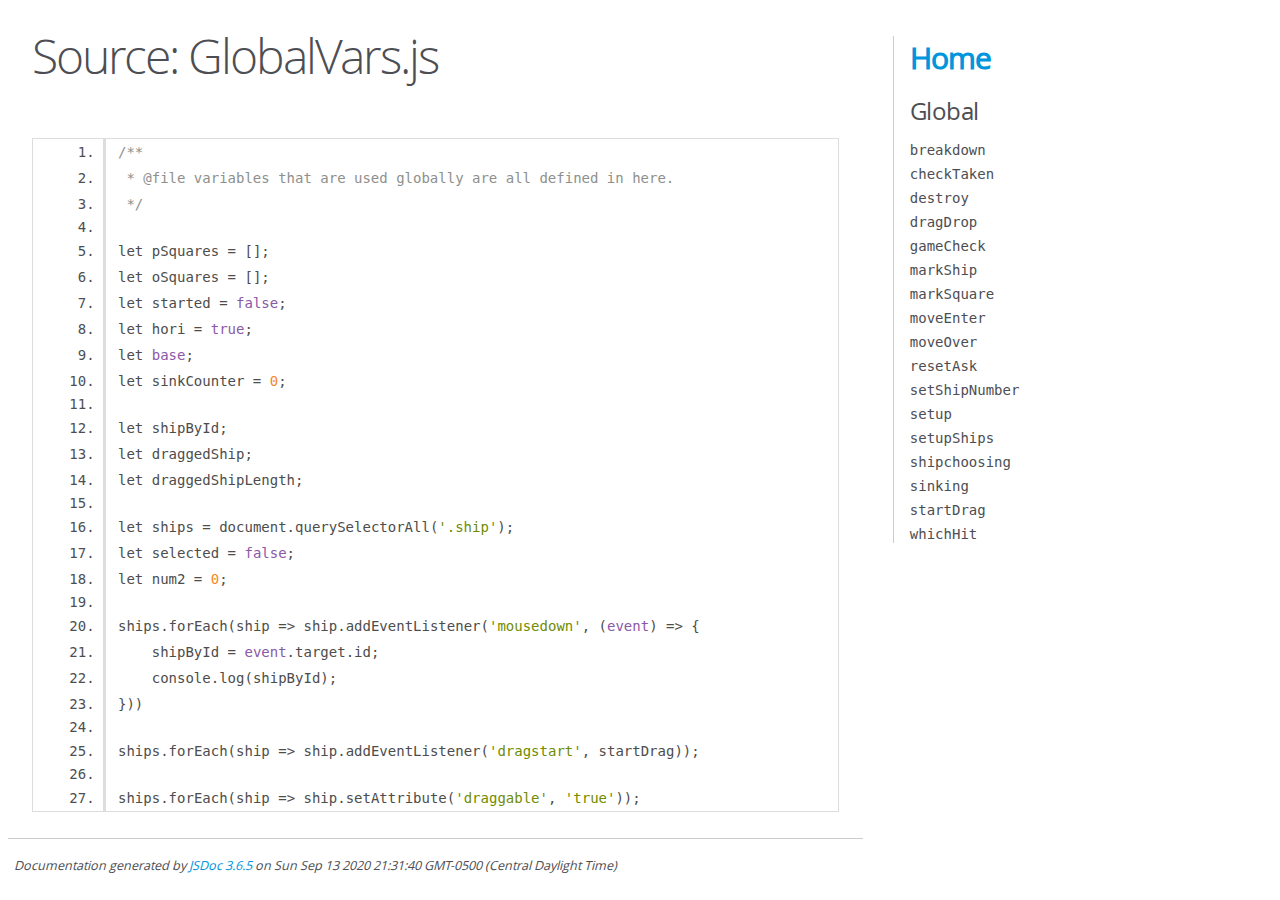
<file: documentation/GlobalVars.js.html>
<!DOCTYPE html>
<html lang="en">
<head>
    <meta charset="utf-8">
    <title>JSDoc: Source: GlobalVars.js</title>

    <script src="scripts/prettify/prettify.js"> </script>
    <script src="scripts/prettify/lang-css.js"> </script>
    <!--[if lt IE 9]>
      <script src="//html5shiv.googlecode.com/svn/trunk/html5.js"></script>
    <![endif]-->
    <link type="text/css" rel="stylesheet" href="styles/prettify-tomorrow.css">
    <link type="text/css" rel="stylesheet" href="styles/jsdoc-default.css">
</head>

<body>

<div id="main">

    <h1 class="page-title">Source: GlobalVars.js</h1>

    



    
    <section>
        <article>
            <pre class="prettyprint source linenums"><code>/**
 * @file variables that are used globally are all defined in here.
 */

let pSquares = [];
let oSquares = [];
let started = false;
let hori = true;
let base;
let sinkCounter = 0;

let shipById;
let draggedShip;
let draggedShipLength;

let ships = document.querySelectorAll('.ship');
let selected = false;
let num2 = 0;

ships.forEach(ship => ship.addEventListener('mousedown', (event) => {
    shipById = event.target.id;
    console.log(shipById);
}))

ships.forEach(ship => ship.addEventListener('dragstart', startDrag));

ships.forEach(ship => ship.setAttribute('draggable', 'true'));
</code></pre>
        </article>
    </section>




</div>

<nav>
    <h2><a href="index.html">Home</a></h2><h3>Global</h3><ul><li><a href="global.html#breakdown">breakdown</a></li><li><a href="global.html#checkTaken">checkTaken</a></li><li><a href="global.html#destroy">destroy</a></li><li><a href="global.html#dragDrop">dragDrop</a></li><li><a href="global.html#gameCheck">gameCheck</a></li><li><a href="global.html#markShip">markShip</a></li><li><a href="global.html#markSquare">markSquare</a></li><li><a href="global.html#moveEnter">moveEnter</a></li><li><a href="global.html#moveOver">moveOver</a></li><li><a href="global.html#resetAsk">resetAsk</a></li><li><a href="global.html#setShipNumber">setShipNumber</a></li><li><a href="global.html#setup">setup</a></li><li><a href="global.html#setupShips">setupShips</a></li><li><a href="global.html#shipchoosing">shipchoosing</a></li><li><a href="global.html#sinking">sinking</a></li><li><a href="global.html#startDrag">startDrag</a></li><li><a href="global.html#whichHit">whichHit</a></li></ul>
</nav>

<br class="clear">

<footer>
    Documentation generated by <a href="https://github.com/jsdoc/jsdoc">JSDoc 3.6.5</a> on Sun Sep 13 2020 21:31:40 GMT-0500 (Central Daylight Time)
</footer>

<script> prettyPrint(); </script>
<script src="scripts/linenumber.js"> </script>
</body>
</html>
</file>
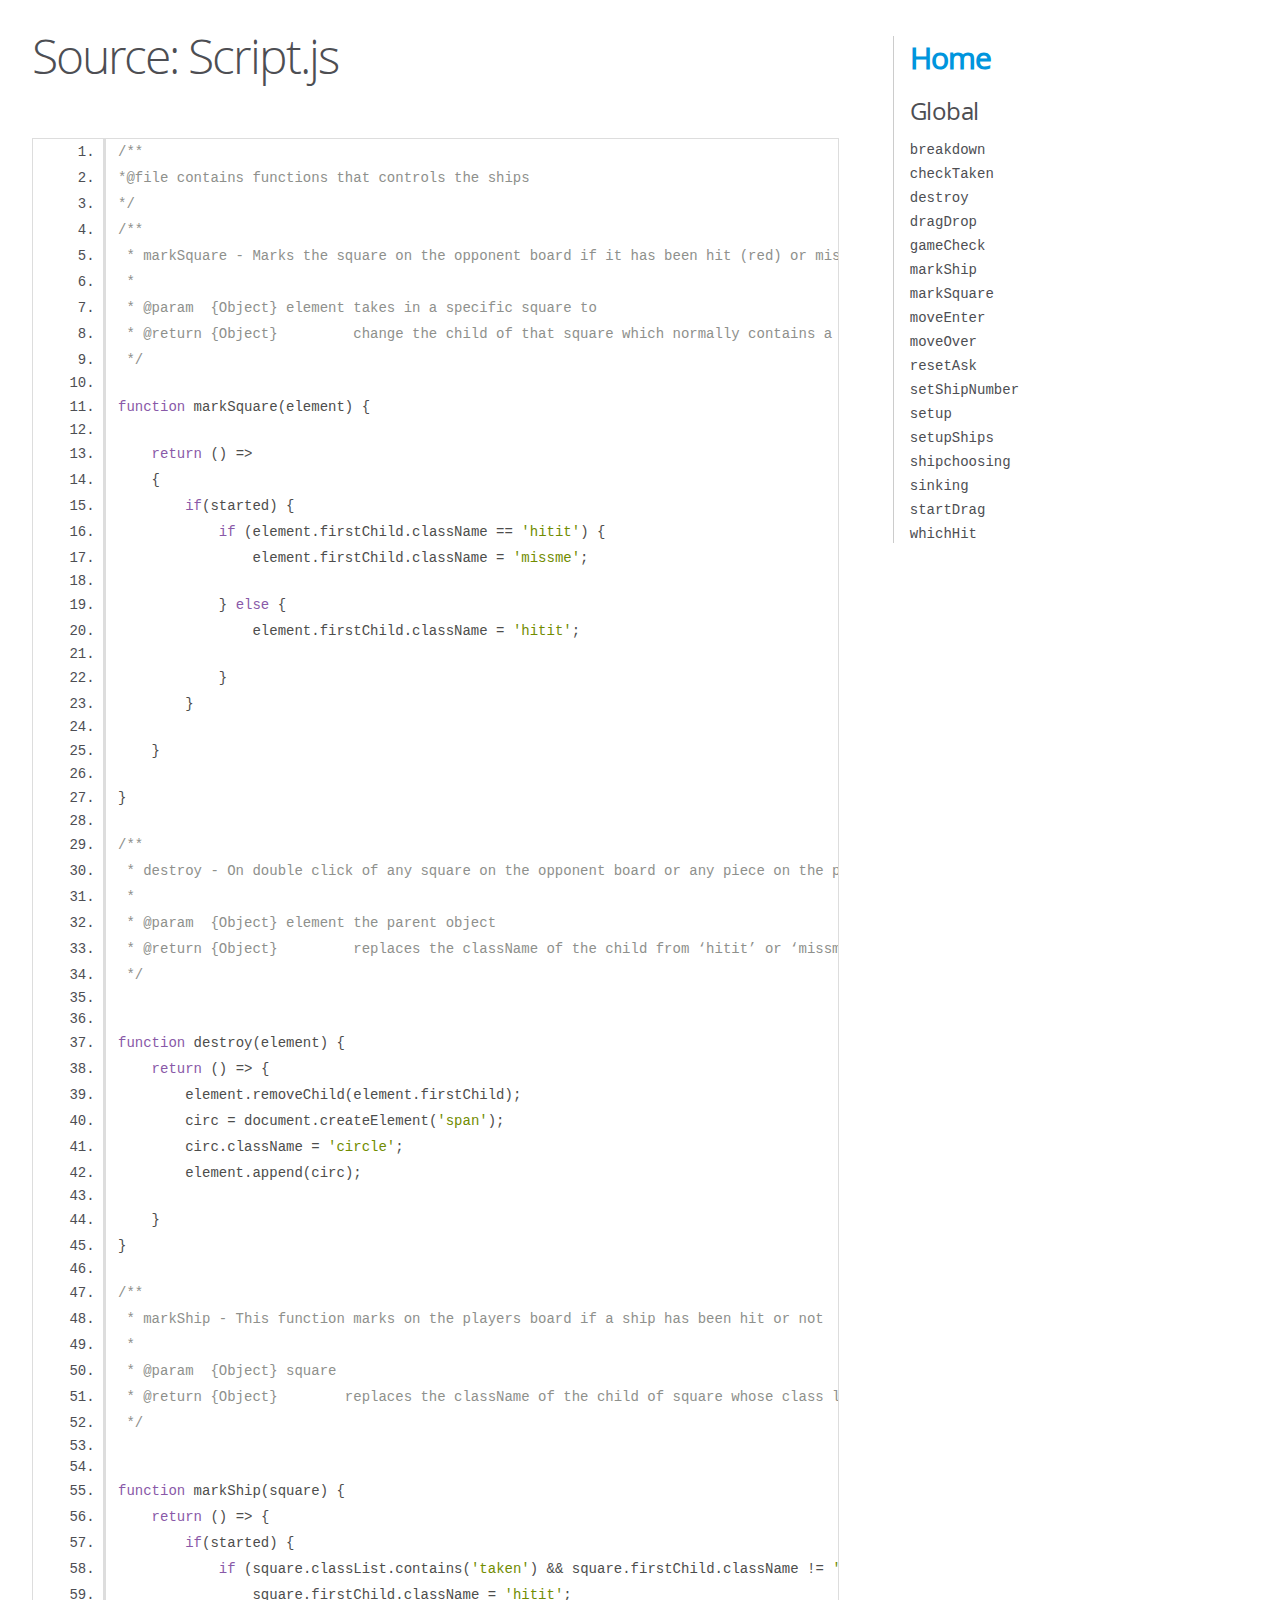
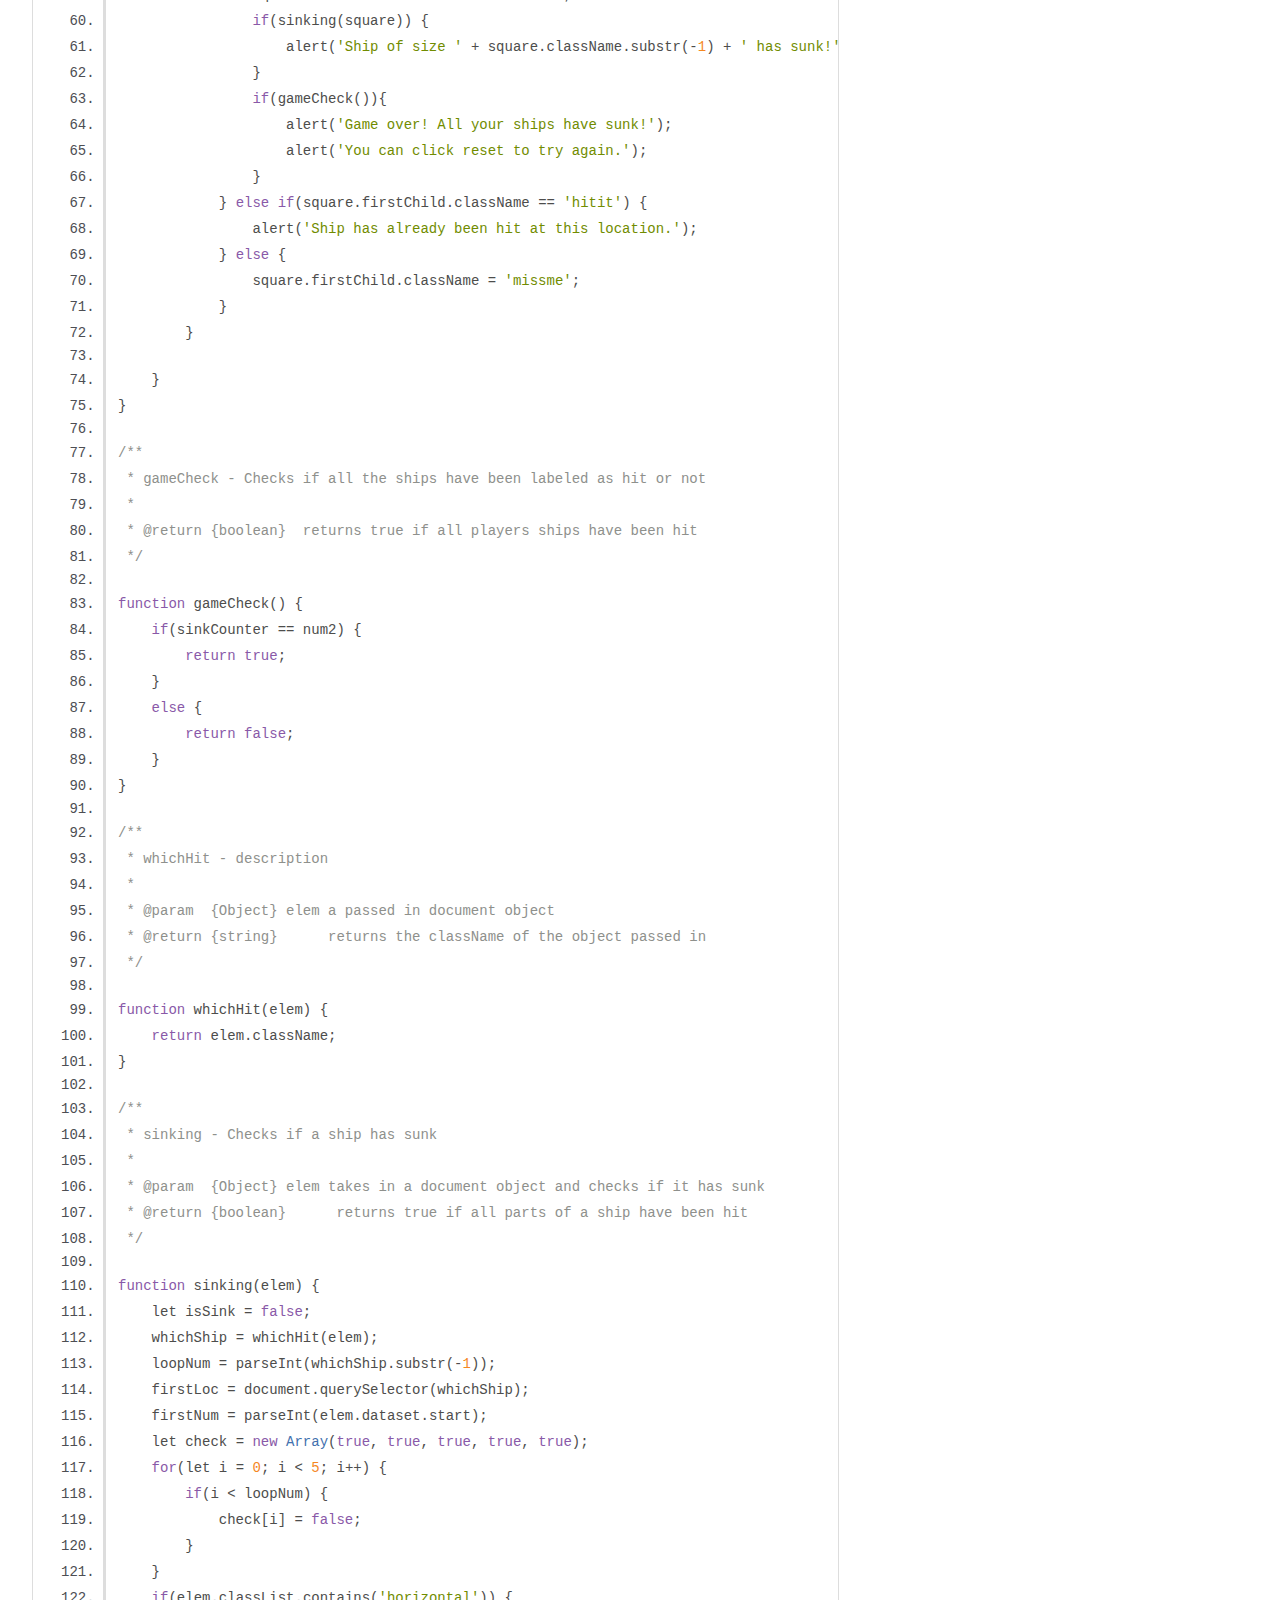
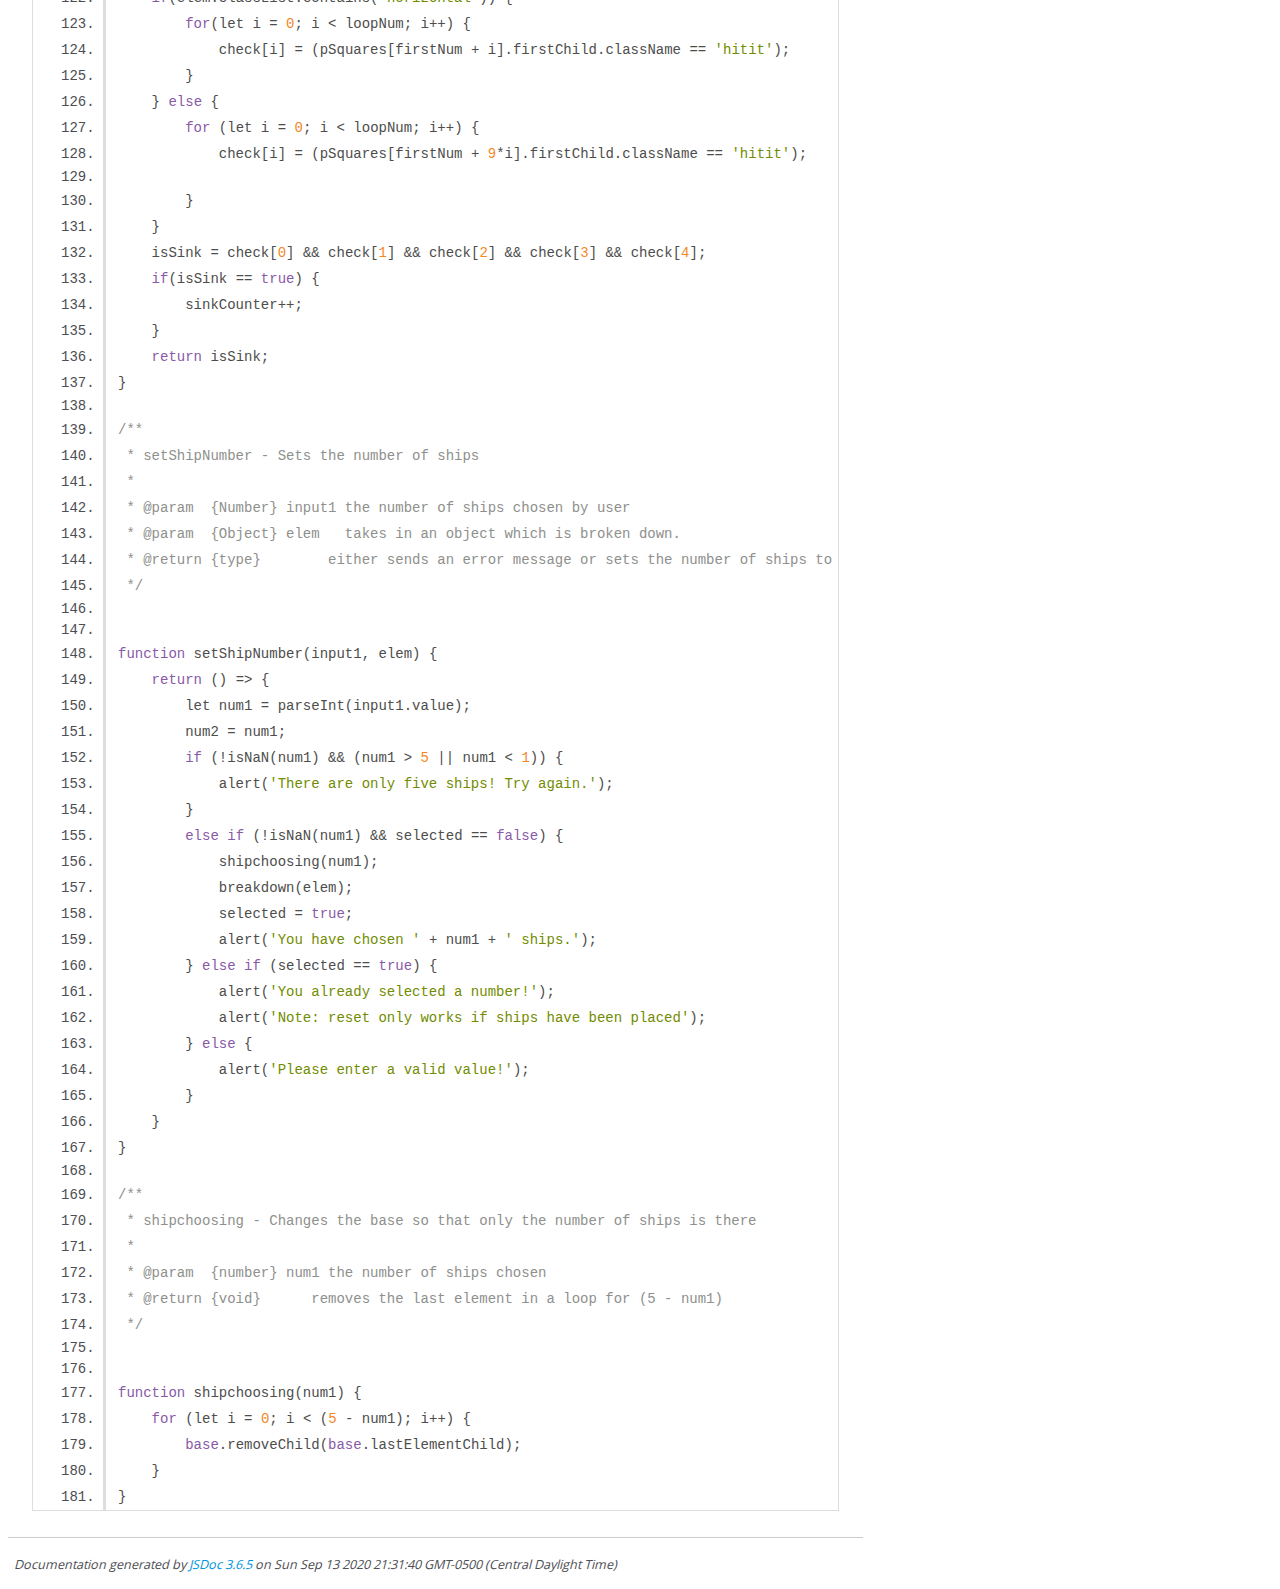
<file: documentation/Script.js.html>
<!DOCTYPE html>
<html lang="en">
<head>
    <meta charset="utf-8">
    <title>JSDoc: Source: Script.js</title>

    <script src="scripts/prettify/prettify.js"> </script>
    <script src="scripts/prettify/lang-css.js"> </script>
    <!--[if lt IE 9]>
      <script src="//html5shiv.googlecode.com/svn/trunk/html5.js"></script>
    <![endif]-->
    <link type="text/css" rel="stylesheet" href="styles/prettify-tomorrow.css">
    <link type="text/css" rel="stylesheet" href="styles/jsdoc-default.css">
</head>

<body>

<div id="main">

    <h1 class="page-title">Source: Script.js</h1>

    



    
    <section>
        <article>
            <pre class="prettyprint source linenums"><code>/**
*@file contains functions that controls the ships
*/
/**
 * markSquare - Marks the square on the opponent board if it has been hit (red) or missed (grey) when clicked on that square
 *
 * @param  {Object} element takes in a specific square to
 * @return {Object}         change the child of that square which normally contains a div with className ‘circle’ to the classname ‘hitit’, specifying the opponent board has a hit, or, on another click, changes it to ‘missme’, specifying the opponent board has a miss
 */

function markSquare(element) {

    return () =>
    {
        if(started) {
            if (element.firstChild.className == 'hitit') {
                element.firstChild.className = 'missme';

            } else {
                element.firstChild.className = 'hitit';

            }
        }

    }

}

/**
 * destroy - On double click of any square on the opponent board or any piece on the player board that hasn’t been it, the child of the square is reset
 *
 * @param  {Object} element the parent object
 * @return {Object}         replaces the className of the child from ‘hitit’ or ‘missme’ to ‘circle’
 */


function destroy(element) {
    return () => {
        element.removeChild(element.firstChild);
        circ = document.createElement('span');
        circ.className = 'circle';
        element.append(circ);

    }
}

/**
 * markShip - This function marks on the players board if a ship has been hit or not
 *
 * @param  {Object} square
 * @return {Object}        replaces the className of the child of square whose class list contains ‘taken’ with ‘hitit’ OR replaces the className of a circle without ‘taken’ to ‘missme’
 */


function markShip(square) {
    return () => {
        if(started) {
            if (square.classList.contains('taken') &amp;&amp; square.firstChild.className != 'hitit') {
                square.firstChild.className = 'hitit';
                if(sinking(square)) {
                    alert('Ship of size ' + square.className.substr(-1) + ' has sunk!');
                }
                if(gameCheck()){
                    alert('Game over! All your ships have sunk!');
                    alert('You can click reset to try again.');
                }
            } else if(square.firstChild.className == 'hitit') {
                alert('Ship has already been hit at this location.');
            } else {
                square.firstChild.className = 'missme';
            }
        }

    }
}

/**
 * gameCheck - Checks if all the ships have been labeled as hit or not
 *
 * @return {boolean}  returns true if all players ships have been hit
 */

function gameCheck() {
    if(sinkCounter == num2) {
        return true;
    }
    else {
        return false;
    }
}

/**
 * whichHit - description
 *
 * @param  {Object} elem a passed in document object
 * @return {string}      returns the className of the object passed in
 */

function whichHit(elem) {
    return elem.className;
}

/**
 * sinking - Checks if a ship has sunk
 *
 * @param  {Object} elem takes in a document object and checks if it has sunk
 * @return {boolean}      returns true if all parts of a ship have been hit
 */

function sinking(elem) {
    let isSink = false;
    whichShip = whichHit(elem);
    loopNum = parseInt(whichShip.substr(-1));
    firstLoc = document.querySelector(whichShip);
    firstNum = parseInt(elem.dataset.start);
    let check = new Array(true, true, true, true, true);
    for(let i = 0; i &lt; 5; i++) {
        if(i &lt; loopNum) {
            check[i] = false;
        }
    }
    if(elem.classList.contains('horizontal')) {
        for(let i = 0; i &lt; loopNum; i++) {
            check[i] = (pSquares[firstNum + i].firstChild.className == 'hitit');
        }
    } else {
        for (let i = 0; i &lt; loopNum; i++) {
            check[i] = (pSquares[firstNum + 9*i].firstChild.className == 'hitit');

        }
    }
    isSink = check[0] &amp;&amp; check[1] &amp;&amp; check[2] &amp;&amp; check[3] &amp;&amp; check[4];
    if(isSink == true) {
        sinkCounter++;
    }
    return isSink;
}

/**
 * setShipNumber - Sets the number of ships
 *
 * @param  {Number} input1 the number of ships chosen by user
 * @param  {Object} elem   takes in an object which is broken down.
 * @return {type}        either sends an error message or sets the number of ships to be used globally and breaks down the object that contains ‘number:’ input ‘ok’
 */


function setShipNumber(input1, elem) {
    return () => {
        let num1 = parseInt(input1.value);
        num2 = num1;
        if (!isNaN(num1) &amp;&amp; (num1 > 5 || num1 &lt; 1)) {
            alert('There are only five ships! Try again.');
        }
        else if (!isNaN(num1) &amp;&amp; selected == false) {
            shipchoosing(num1);
            breakdown(elem);
            selected = true;
            alert('You have chosen ' + num1 + ' ships.');
        } else if (selected == true) {
            alert('You already selected a number!');
            alert('Note: reset only works if ships have been placed');
        } else {
            alert('Please enter a valid value!');
        }
    }
}

/**
 * shipchoosing - Changes the base so that only the number of ships is there
 *
 * @param  {number} num1 the number of ships chosen
 * @return {void}      removes the last element in a loop for (5 - num1)
 */


function shipchoosing(num1) {
    for (let i = 0; i &lt; (5 - num1); i++) {
        base.removeChild(base.lastElementChild);
    }
}
</code></pre>
        </article>
    </section>




</div>

<nav>
    <h2><a href="index.html">Home</a></h2><h3>Global</h3><ul><li><a href="global.html#breakdown">breakdown</a></li><li><a href="global.html#checkTaken">checkTaken</a></li><li><a href="global.html#destroy">destroy</a></li><li><a href="global.html#dragDrop">dragDrop</a></li><li><a href="global.html#gameCheck">gameCheck</a></li><li><a href="global.html#markShip">markShip</a></li><li><a href="global.html#markSquare">markSquare</a></li><li><a href="global.html#moveEnter">moveEnter</a></li><li><a href="global.html#moveOver">moveOver</a></li><li><a href="global.html#resetAsk">resetAsk</a></li><li><a href="global.html#setShipNumber">setShipNumber</a></li><li><a href="global.html#setup">setup</a></li><li><a href="global.html#setupShips">setupShips</a></li><li><a href="global.html#shipchoosing">shipchoosing</a></li><li><a href="global.html#sinking">sinking</a></li><li><a href="global.html#startDrag">startDrag</a></li><li><a href="global.html#whichHit">whichHit</a></li></ul>
</nav>

<br class="clear">

<footer>
    Documentation generated by <a href="https://github.com/jsdoc/jsdoc">JSDoc 3.6.5</a> on Sun Sep 13 2020 21:31:40 GMT-0500 (Central Daylight Time)
</footer>

<script> prettyPrint(); </script>
<script src="scripts/linenumber.js"> </script>
</body>
</html>
</file>
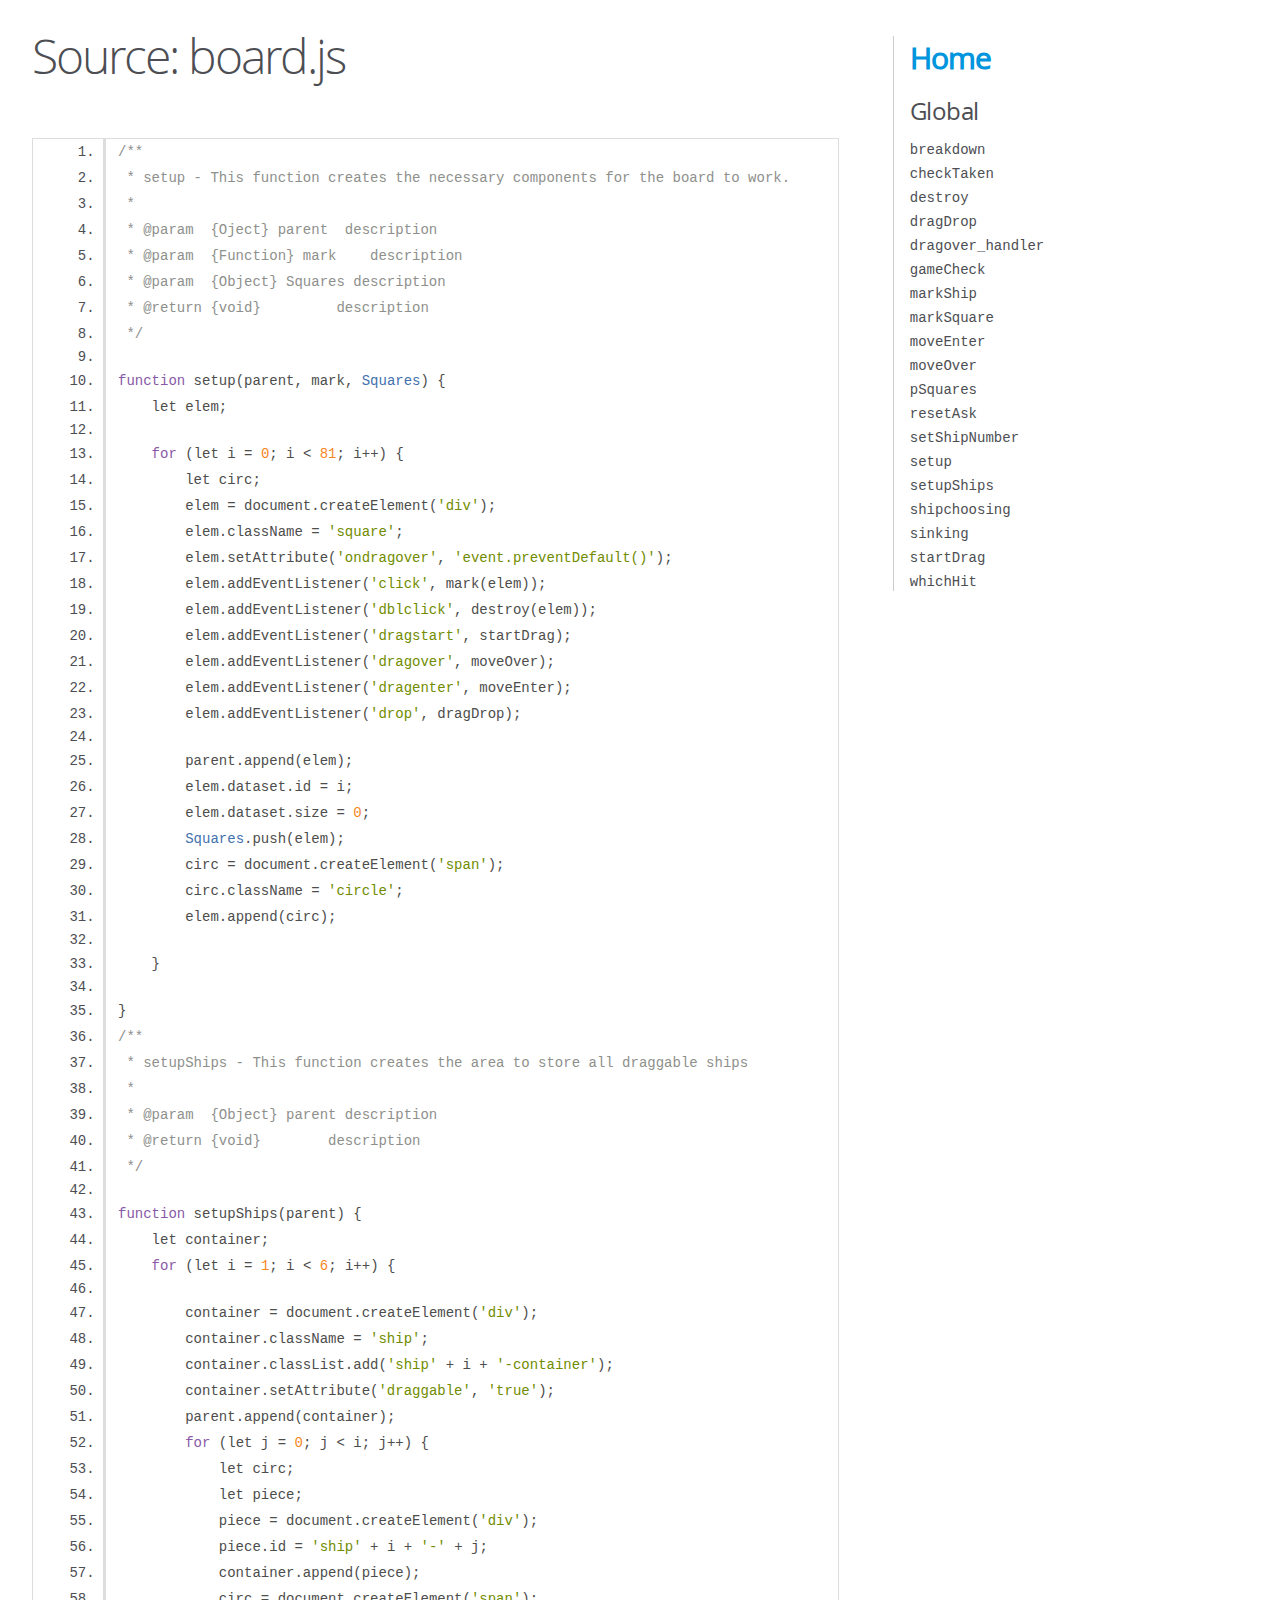
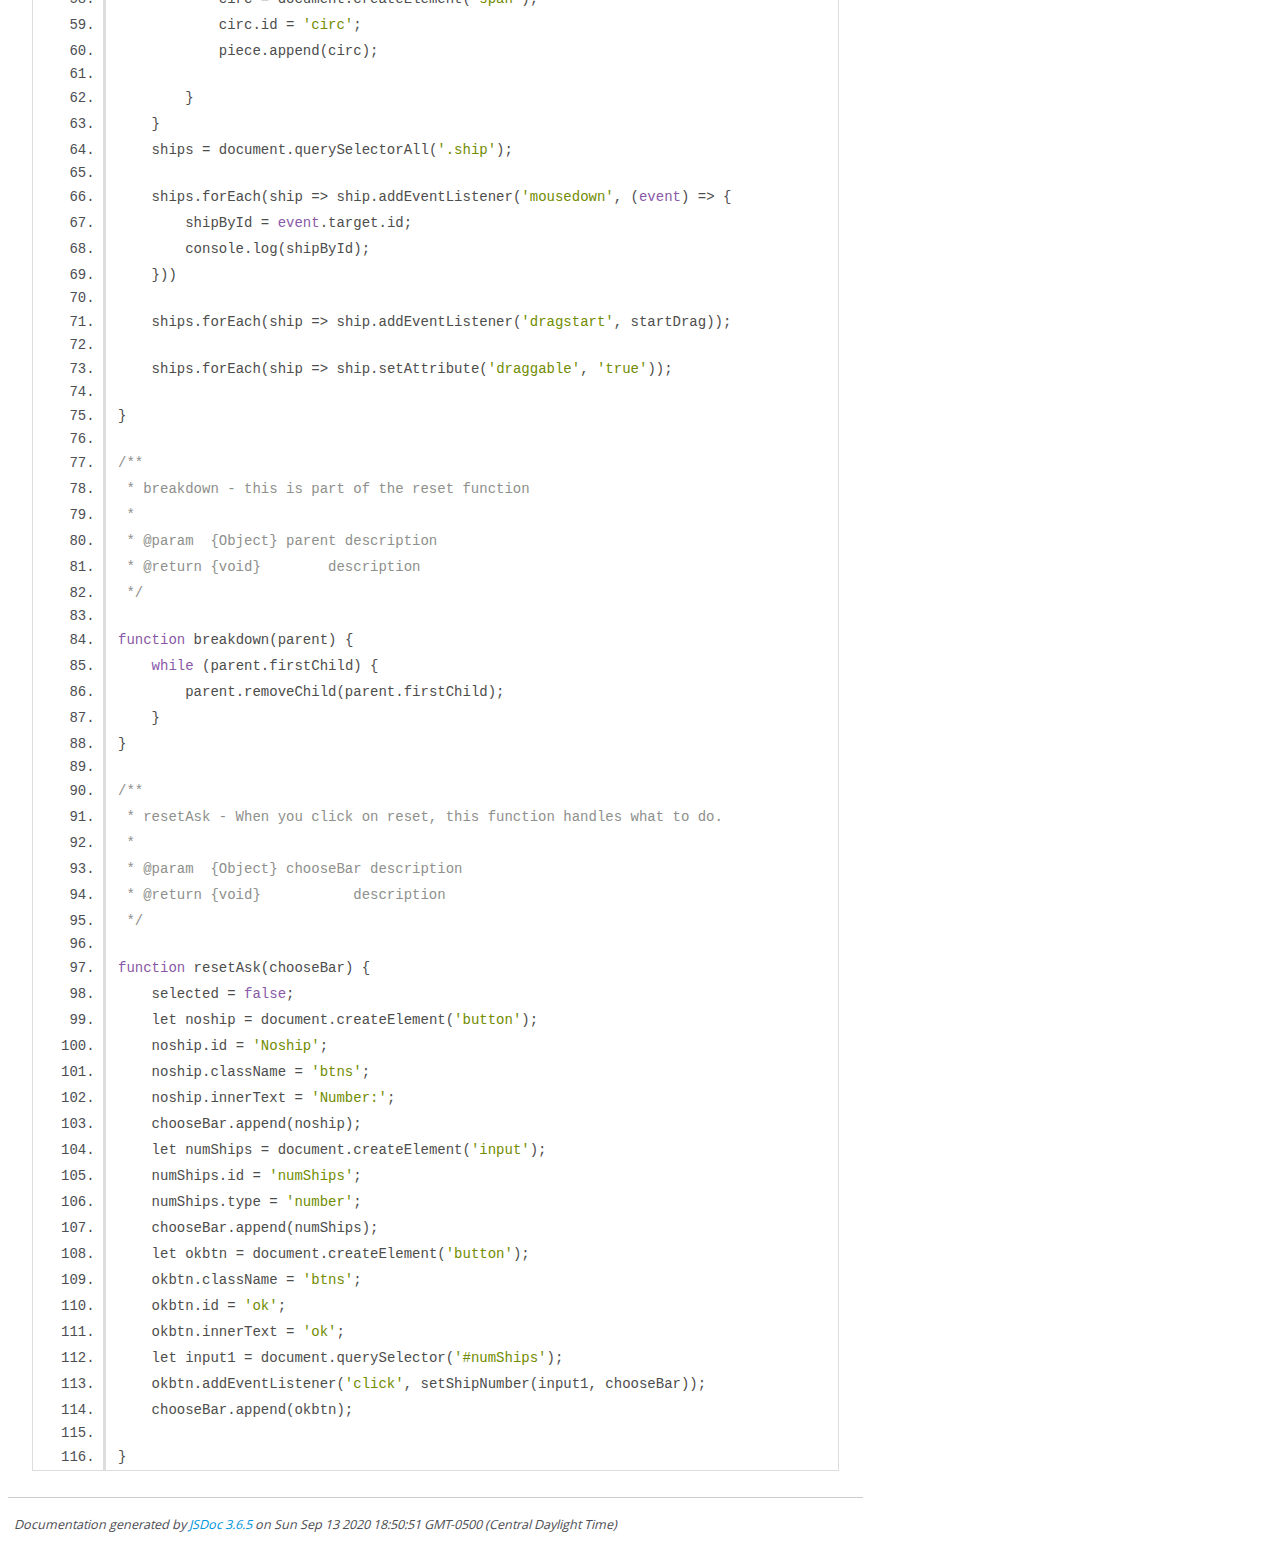
<file: out/board.js.html>
<!DOCTYPE html>
<html lang="en">
<head>
    <meta charset="utf-8">
    <title>JSDoc: Source: board.js</title>

    <script src="scripts/prettify/prettify.js"> </script>
    <script src="scripts/prettify/lang-css.js"> </script>
    <!--[if lt IE 9]>
      <script src="//html5shiv.googlecode.com/svn/trunk/html5.js"></script>
    <![endif]-->
    <link type="text/css" rel="stylesheet" href="styles/prettify-tomorrow.css">
    <link type="text/css" rel="stylesheet" href="styles/jsdoc-default.css">
</head>

<body>

<div id="main">

    <h1 class="page-title">Source: board.js</h1>

    



    
    <section>
        <article>
            <pre class="prettyprint source linenums"><code>/**
 * setup - This function creates the necessary components for the board to work.
 *
 * @param  {Oject} parent  description
 * @param  {Function} mark    description
 * @param  {Object} Squares description
 * @return {void}         description
 */

function setup(parent, mark, Squares) {
    let elem;

    for (let i = 0; i &lt; 81; i++) {
        let circ;
        elem = document.createElement('div');
        elem.className = 'square';
        elem.setAttribute('ondragover', 'event.preventDefault()');
        elem.addEventListener('click', mark(elem));
        elem.addEventListener('dblclick', destroy(elem));
        elem.addEventListener('dragstart', startDrag);
        elem.addEventListener('dragover', moveOver);
        elem.addEventListener('dragenter', moveEnter);
        elem.addEventListener('drop', dragDrop);

        parent.append(elem);
        elem.dataset.id = i;
        elem.dataset.size = 0;
        Squares.push(elem);
        circ = document.createElement('span');
        circ.className = 'circle';
        elem.append(circ);

    }

}
/**
 * setupShips - This function creates the area to store all draggable ships
 *
 * @param  {Object} parent description
 * @return {void}        description
 */

function setupShips(parent) {
    let container;
    for (let i = 1; i &lt; 6; i++) {

        container = document.createElement('div');
        container.className = 'ship';
        container.classList.add('ship' + i + '-container');
        container.setAttribute('draggable', 'true');
        parent.append(container);
        for (let j = 0; j &lt; i; j++) {
            let circ;
            let piece;
            piece = document.createElement('div');
            piece.id = 'ship' + i + '-' + j;
            container.append(piece);
            circ = document.createElement('span');
            circ.id = 'circ';
            piece.append(circ);

        }
    }
    ships = document.querySelectorAll('.ship');

    ships.forEach(ship => ship.addEventListener('mousedown', (event) => {
        shipById = event.target.id;
        console.log(shipById);
    }))

    ships.forEach(ship => ship.addEventListener('dragstart', startDrag));

    ships.forEach(ship => ship.setAttribute('draggable', 'true'));

}

/**
 * breakdown - this is part of the reset function
 *
 * @param  {Object} parent description
 * @return {void}        description
 */

function breakdown(parent) {
    while (parent.firstChild) {
        parent.removeChild(parent.firstChild);
    }
}

/**
 * resetAsk - When you click on reset, this function handles what to do.
 *
 * @param  {Object} chooseBar description
 * @return {void}           description
 */

function resetAsk(chooseBar) {
    selected = false;
    let noship = document.createElement('button');
    noship.id = 'Noship';
    noship.className = 'btns';
    noship.innerText = 'Number:';
    chooseBar.append(noship);
    let numShips = document.createElement('input');
    numShips.id = 'numShips';
    numShips.type = 'number';
    chooseBar.append(numShips);
    let okbtn = document.createElement('button');
    okbtn.className = 'btns';
    okbtn.id = 'ok';
    okbtn.innerText = 'ok';
    let input1 = document.querySelector('#numShips');
    okbtn.addEventListener('click', setShipNumber(input1, chooseBar));
    chooseBar.append(okbtn);

}
</code></pre>
        </article>
    </section>




</div>

<nav>
    <h2><a href="index.html">Home</a></h2><h3>Global</h3><ul><li><a href="global.html#breakdown">breakdown</a></li><li><a href="global.html#checkTaken">checkTaken</a></li><li><a href="global.html#destroy">destroy</a></li><li><a href="global.html#dragDrop">dragDrop</a></li><li><a href="global.html#dragover_handler">dragover_handler</a></li><li><a href="global.html#gameCheck">gameCheck</a></li><li><a href="global.html#markShip">markShip</a></li><li><a href="global.html#markSquare">markSquare</a></li><li><a href="global.html#moveEnter">moveEnter</a></li><li><a href="global.html#moveOver">moveOver</a></li><li><a href="global.html#pSquares">pSquares</a></li><li><a href="global.html#resetAsk">resetAsk</a></li><li><a href="global.html#setShipNumber">setShipNumber</a></li><li><a href="global.html#setup">setup</a></li><li><a href="global.html#setupShips">setupShips</a></li><li><a href="global.html#shipchoosing">shipchoosing</a></li><li><a href="global.html#sinking">sinking</a></li><li><a href="global.html#startDrag">startDrag</a></li><li><a href="global.html#whichHit">whichHit</a></li></ul>
</nav>

<br class="clear">

<footer>
    Documentation generated by <a href="https://github.com/jsdoc/jsdoc">JSDoc 3.6.5</a> on Sun Sep 13 2020 18:50:51 GMT-0500 (Central Daylight Time)
</footer>

<script> prettyPrint(); </script>
<script src="scripts/linenumber.js"> </script>
</body>
</html>
</file>
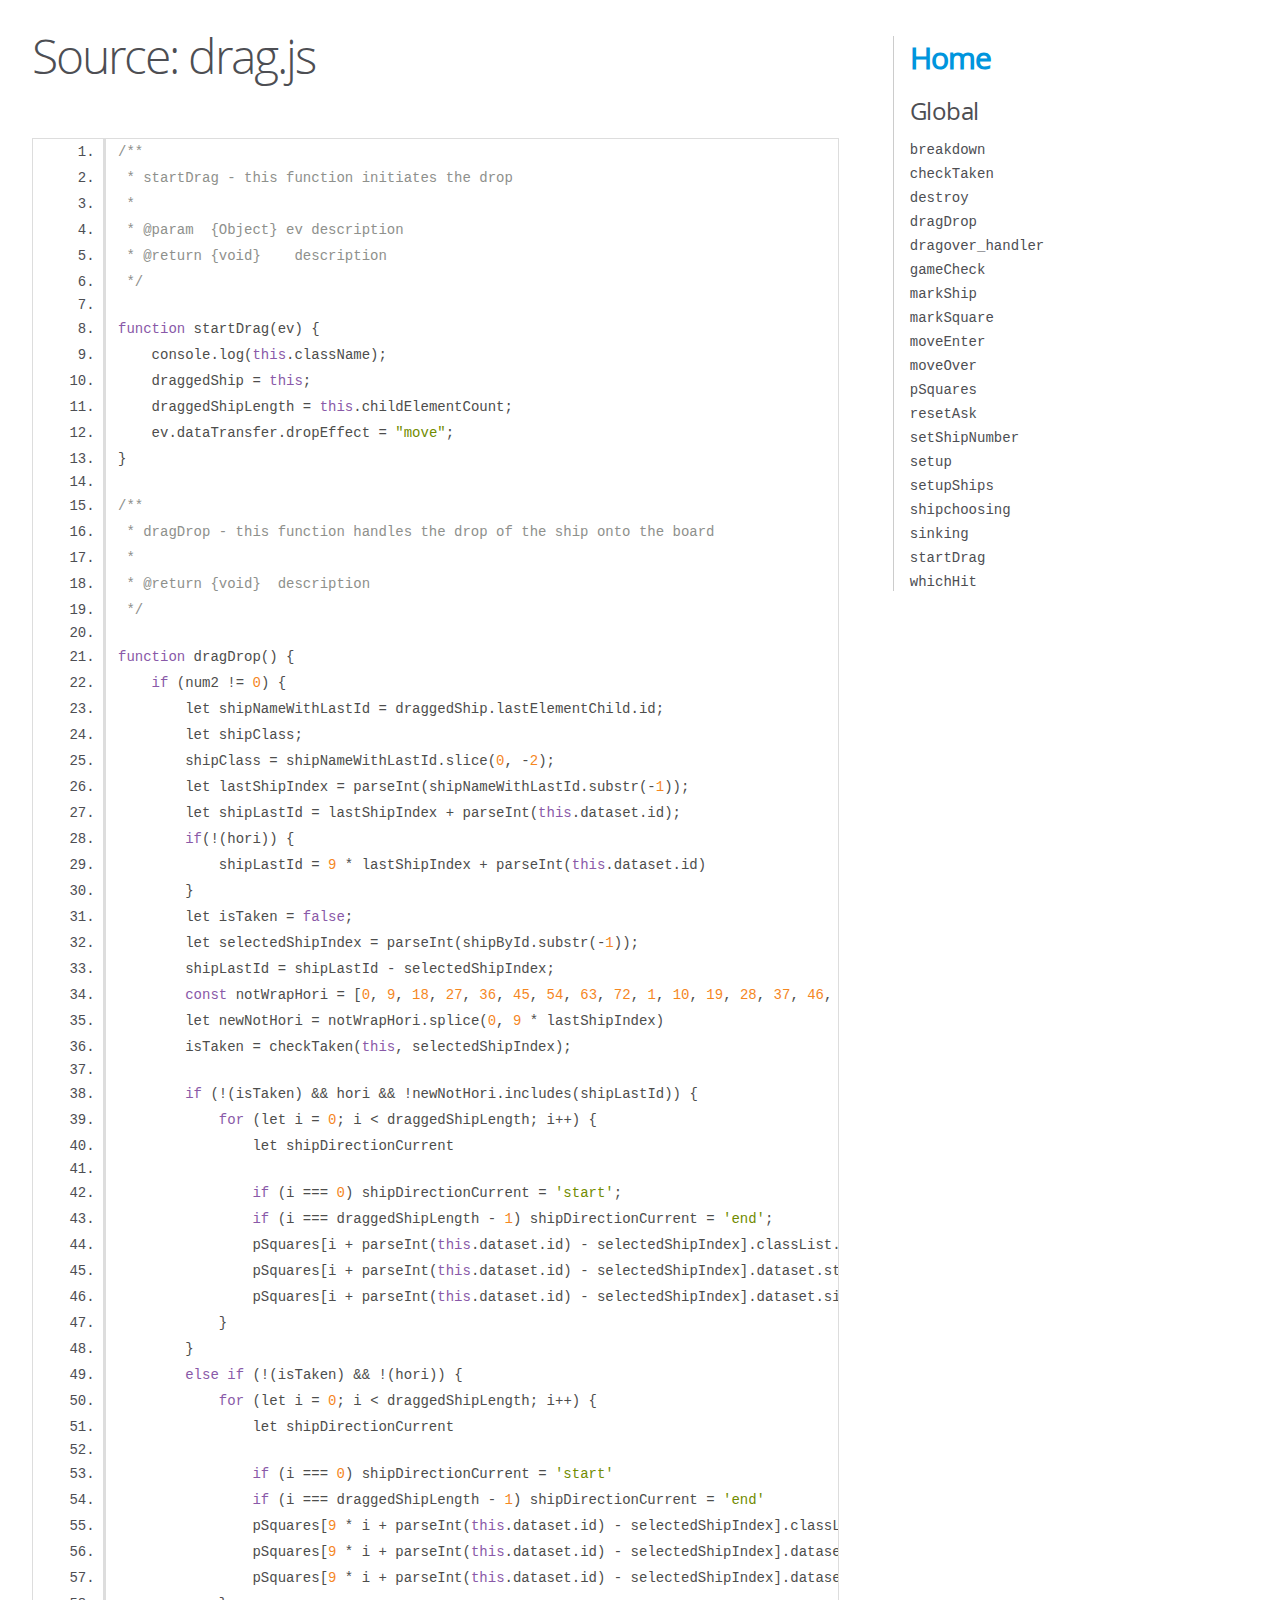
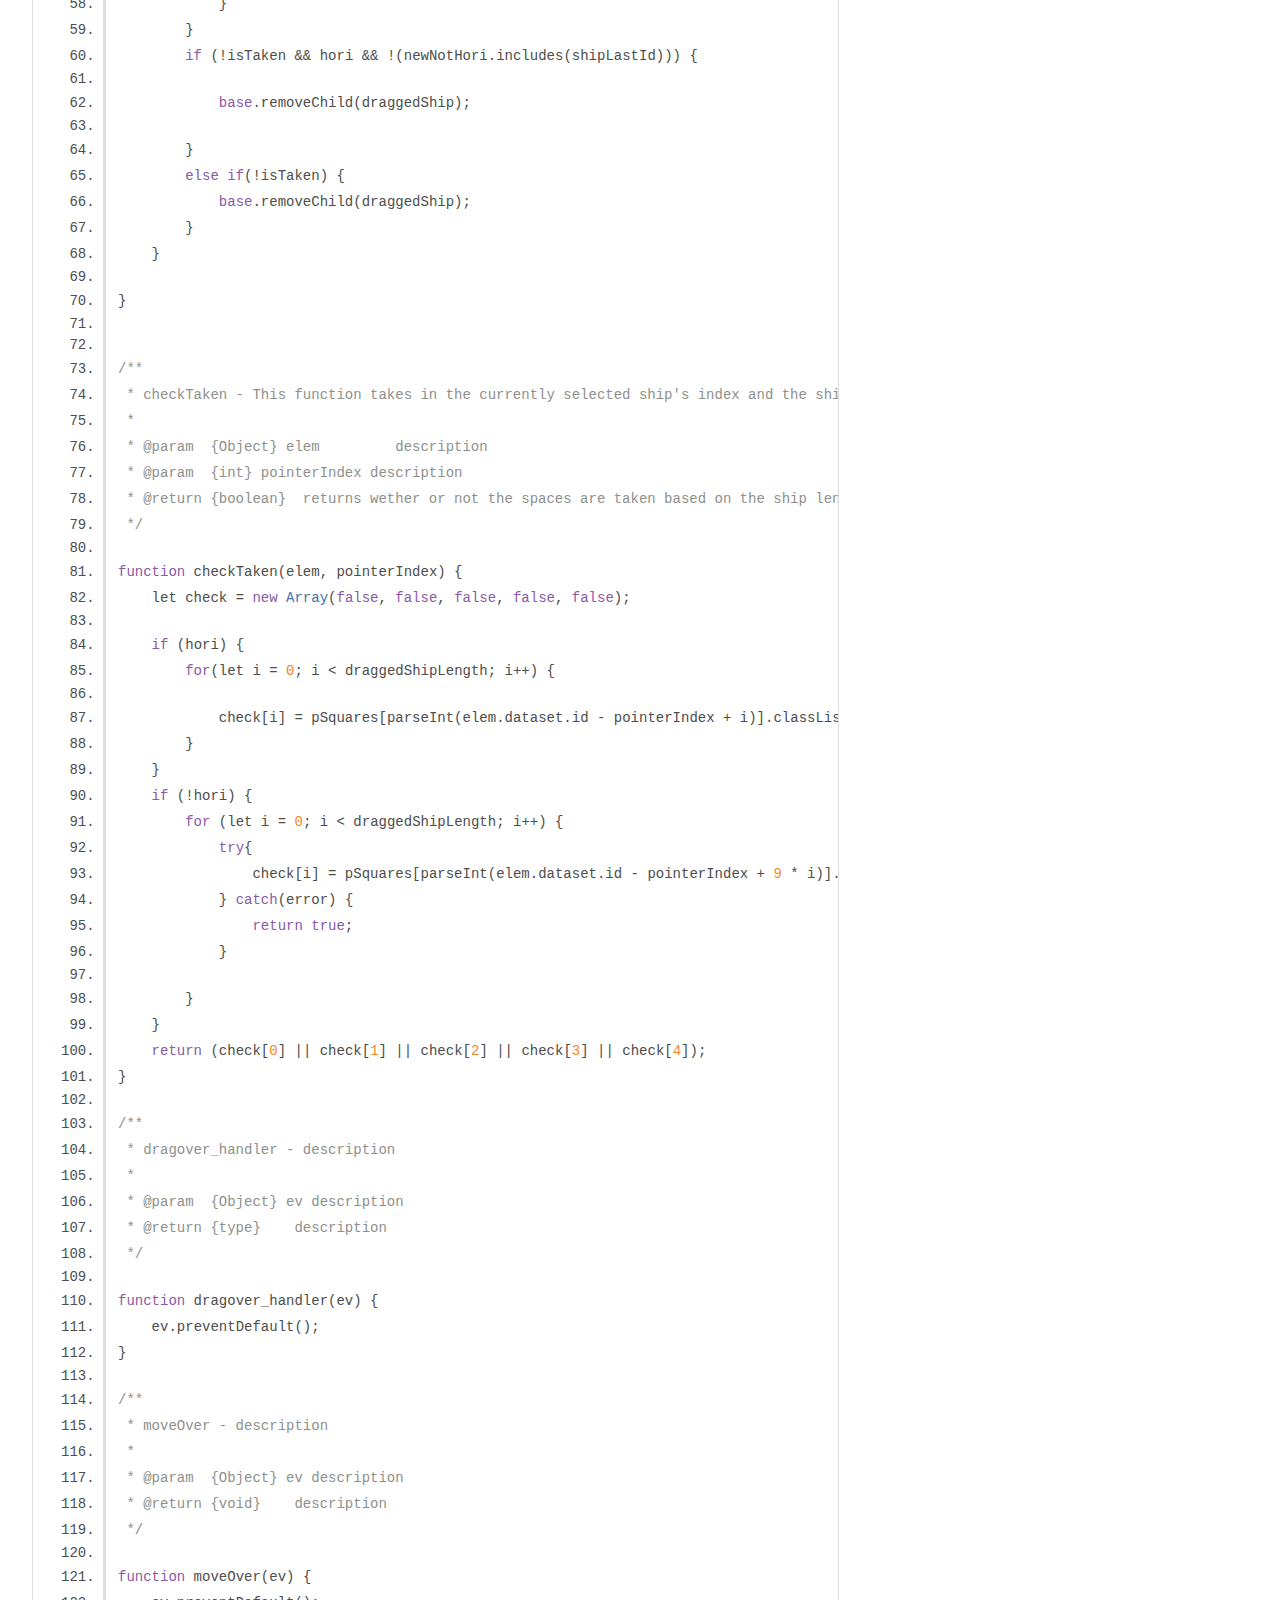
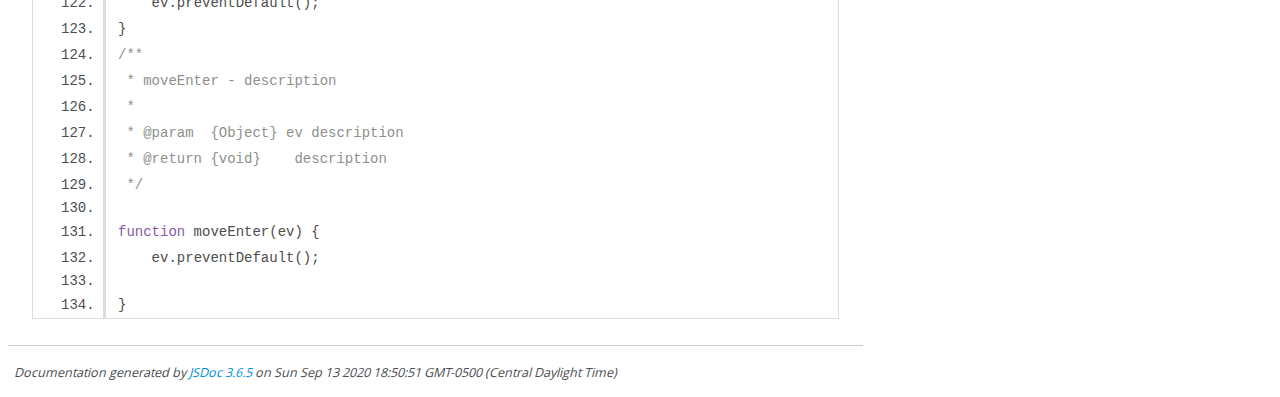
<file: out/drag.js.html>
<!DOCTYPE html>
<html lang="en">
<head>
    <meta charset="utf-8">
    <title>JSDoc: Source: drag.js</title>

    <script src="scripts/prettify/prettify.js"> </script>
    <script src="scripts/prettify/lang-css.js"> </script>
    <!--[if lt IE 9]>
      <script src="//html5shiv.googlecode.com/svn/trunk/html5.js"></script>
    <![endif]-->
    <link type="text/css" rel="stylesheet" href="styles/prettify-tomorrow.css">
    <link type="text/css" rel="stylesheet" href="styles/jsdoc-default.css">
</head>

<body>

<div id="main">

    <h1 class="page-title">Source: drag.js</h1>

    



    
    <section>
        <article>
            <pre class="prettyprint source linenums"><code>/**
 * startDrag - this function initiates the drop
 *
 * @param  {Object} ev description
 * @return {void}    description
 */

function startDrag(ev) {
    console.log(this.className);
    draggedShip = this;
    draggedShipLength = this.childElementCount;
    ev.dataTransfer.dropEffect = "move";
}

/**
 * dragDrop - this function handles the drop of the ship onto the board
 *
 * @return {void}  description
 */

function dragDrop() {
    if (num2 != 0) {
        let shipNameWithLastId = draggedShip.lastElementChild.id;
        let shipClass;
        shipClass = shipNameWithLastId.slice(0, -2);
        let lastShipIndex = parseInt(shipNameWithLastId.substr(-1));
        let shipLastId = lastShipIndex + parseInt(this.dataset.id);
        if(!(hori)) {
            shipLastId = 9 * lastShipIndex + parseInt(this.dataset.id)
        }
        let isTaken = false;
        let selectedShipIndex = parseInt(shipById.substr(-1));
        shipLastId = shipLastId - selectedShipIndex;
        const notWrapHori = [0, 9, 18, 27, 36, 45, 54, 63, 72, 1, 10, 19, 28, 37, 46, 55, 64, 73, 2, 11, 20, 29, 38, 47, 56, 65, 74];
        let newNotHori = notWrapHori.splice(0, 9 * lastShipIndex)
        isTaken = checkTaken(this, selectedShipIndex);

        if (!(isTaken) &amp;&amp; hori &amp;&amp; !newNotHori.includes(shipLastId)) {
            for (let i = 0; i &lt; draggedShipLength; i++) {
                let shipDirectionCurrent

                if (i === 0) shipDirectionCurrent = 'start';
                if (i === draggedShipLength - 1) shipDirectionCurrent = 'end';
                pSquares[i + parseInt(this.dataset.id) - selectedShipIndex].classList.add('taken', 'horizontal', shipDirectionCurrent, shipClass);
                pSquares[i + parseInt(this.dataset.id) - selectedShipIndex].dataset.start = parseInt(this.dataset.id - selectedShipIndex);
                pSquares[i + parseInt(this.dataset.id) - selectedShipIndex].dataset.size = draggedShipLength;
            }
        }
        else if (!(isTaken) &amp;&amp; !(hori)) {
            for (let i = 0; i &lt; draggedShipLength; i++) {
                let shipDirectionCurrent

                if (i === 0) shipDirectionCurrent = 'start'
                if (i === draggedShipLength - 1) shipDirectionCurrent = 'end'
                pSquares[9 * i + parseInt(this.dataset.id) - selectedShipIndex].classList.add('taken', 'vertical', shipDirectionCurrent,shipClass);
                pSquares[9 * i + parseInt(this.dataset.id) - selectedShipIndex].dataset.start = parseInt(this.dataset.id - selectedShipIndex);
                pSquares[9 * i + parseInt(this.dataset.id) - selectedShipIndex].dataset.size = draggedShipLength;
            }
        }
        if (!isTaken &amp;&amp; hori &amp;&amp; !(newNotHori.includes(shipLastId))) {

            base.removeChild(draggedShip);

        }
        else if(!isTaken) {
            base.removeChild(draggedShip);
        }
    }

}


/**
 * checkTaken - This function takes in the currently selected ship's index and the ship object itself
 *
 * @param  {Object} elem         description
 * @param  {int} pointerIndex description
 * @return {boolean}  returns wether or not the spaces are taken based on the ship length cases
 */

function checkTaken(elem, pointerIndex) {
    let check = new Array(false, false, false, false, false);

    if (hori) {
        for(let i = 0; i &lt; draggedShipLength; i++) {

            check[i] = pSquares[parseInt(elem.dataset.id - pointerIndex + i)].classList.contains('taken');
        }
    }
    if (!hori) {
        for (let i = 0; i &lt; draggedShipLength; i++) {
            try{
                check[i] = pSquares[parseInt(elem.dataset.id - pointerIndex + 9 * i)].classList.contains('taken');
            } catch(error) {
                return true;
            }

        }
    }
    return (check[0] || check[1] || check[2] || check[3] || check[4]);
}

/**
 * dragover_handler - description
 *
 * @param  {Object} ev description
 * @return {type}    description
 */

function dragover_handler(ev) {
    ev.preventDefault();
}

/**
 * moveOver - description
 *
 * @param  {Object} ev description
 * @return {void}    description
 */

function moveOver(ev) {
    ev.preventDefault();
}
/**
 * moveEnter - description
 *
 * @param  {Object} ev description
 * @return {void}    description
 */

function moveEnter(ev) {
    ev.preventDefault();

}
</code></pre>
        </article>
    </section>




</div>

<nav>
    <h2><a href="index.html">Home</a></h2><h3>Global</h3><ul><li><a href="global.html#breakdown">breakdown</a></li><li><a href="global.html#checkTaken">checkTaken</a></li><li><a href="global.html#destroy">destroy</a></li><li><a href="global.html#dragDrop">dragDrop</a></li><li><a href="global.html#dragover_handler">dragover_handler</a></li><li><a href="global.html#gameCheck">gameCheck</a></li><li><a href="global.html#markShip">markShip</a></li><li><a href="global.html#markSquare">markSquare</a></li><li><a href="global.html#moveEnter">moveEnter</a></li><li><a href="global.html#moveOver">moveOver</a></li><li><a href="global.html#pSquares">pSquares</a></li><li><a href="global.html#resetAsk">resetAsk</a></li><li><a href="global.html#setShipNumber">setShipNumber</a></li><li><a href="global.html#setup">setup</a></li><li><a href="global.html#setupShips">setupShips</a></li><li><a href="global.html#shipchoosing">shipchoosing</a></li><li><a href="global.html#sinking">sinking</a></li><li><a href="global.html#startDrag">startDrag</a></li><li><a href="global.html#whichHit">whichHit</a></li></ul>
</nav>

<br class="clear">

<footer>
    Documentation generated by <a href="https://github.com/jsdoc/jsdoc">JSDoc 3.6.5</a> on Sun Sep 13 2020 18:50:51 GMT-0500 (Central Daylight Time)
</footer>

<script> prettyPrint(); </script>
<script src="scripts/linenumber.js"> </script>
</body>
</html>
</file>
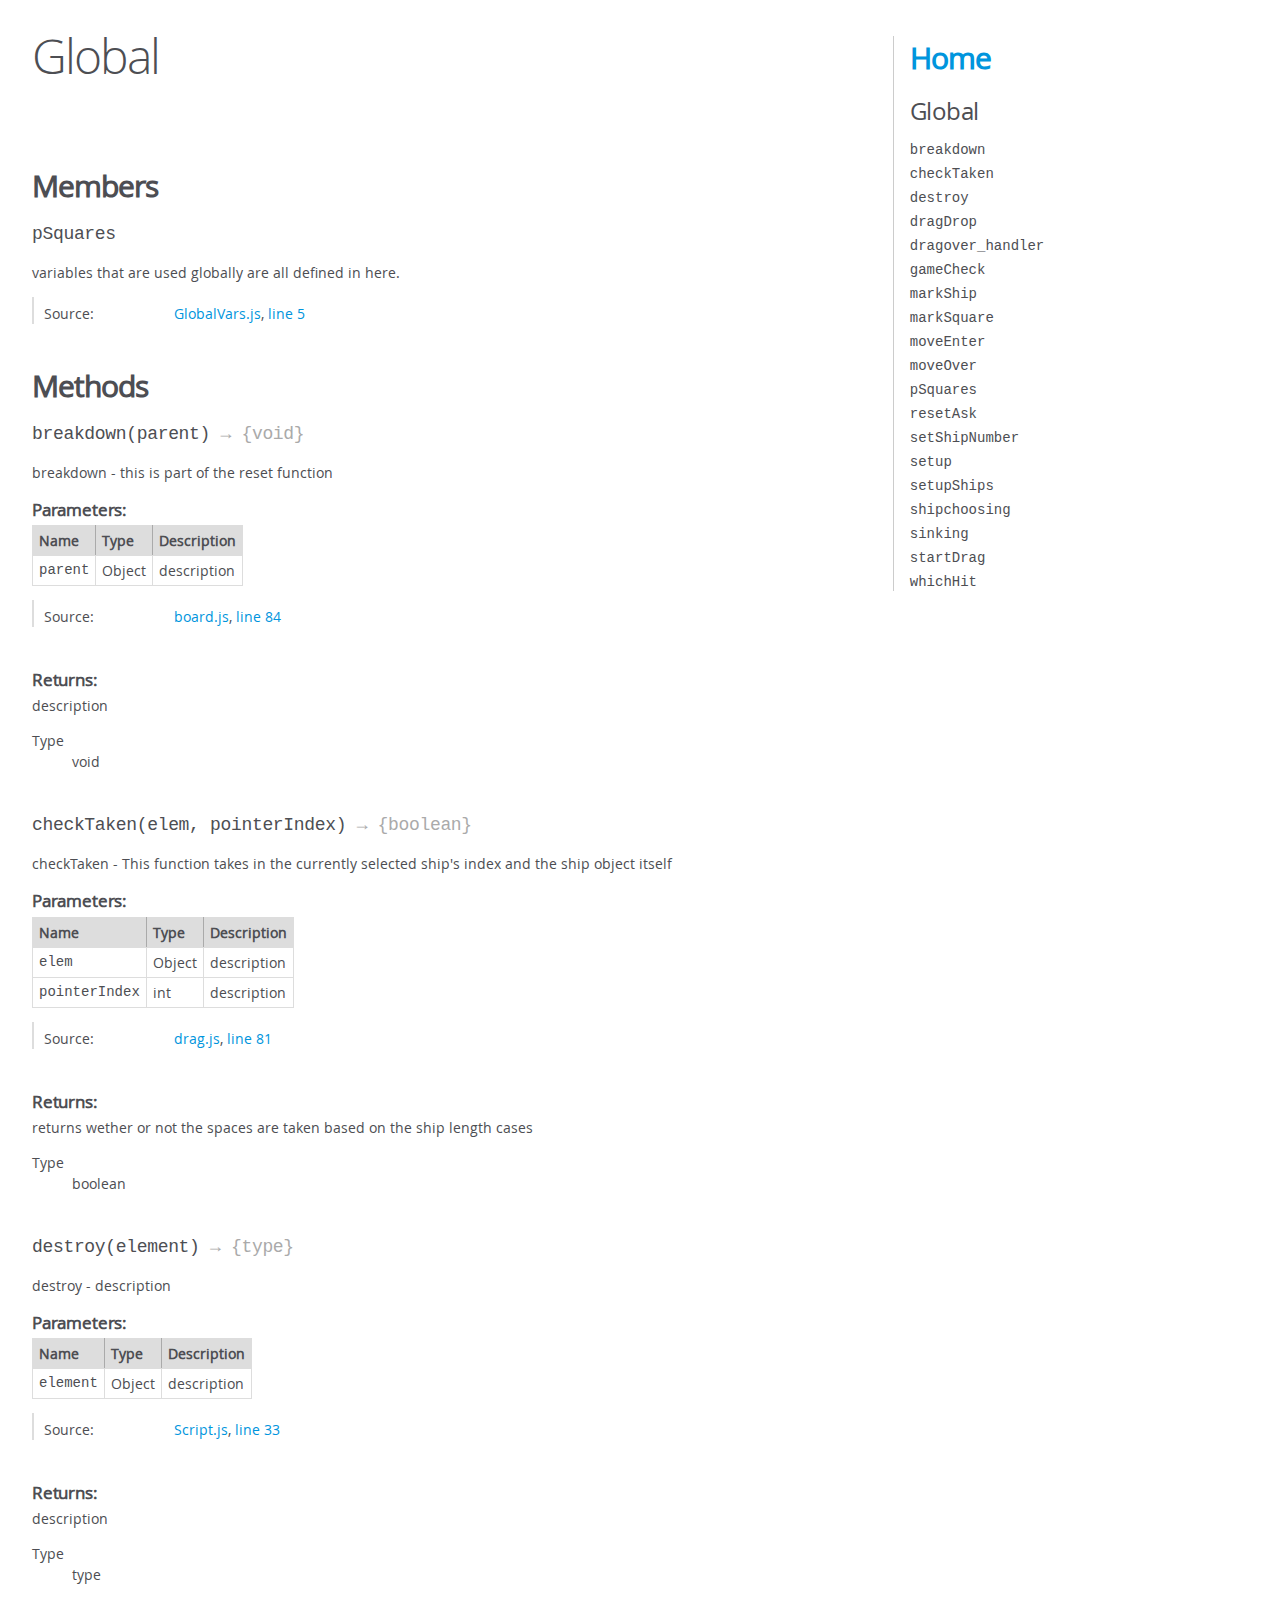
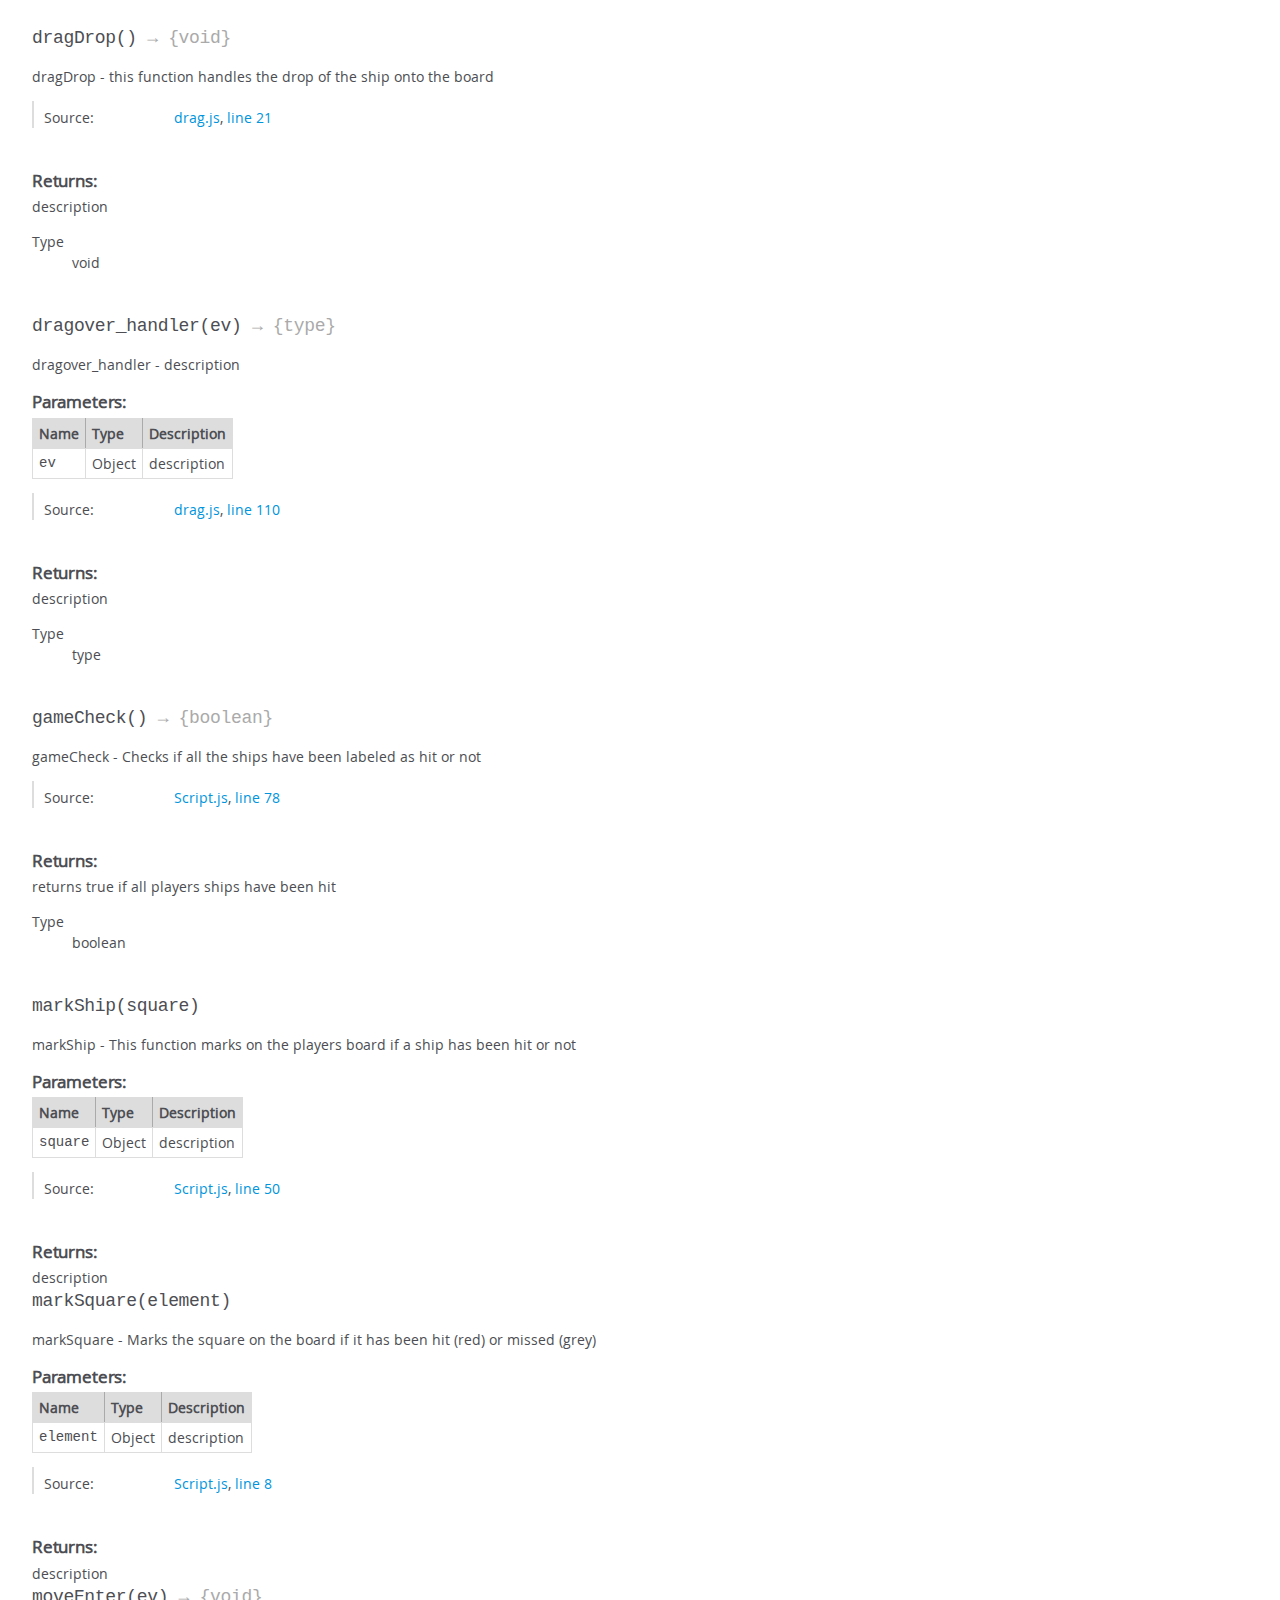
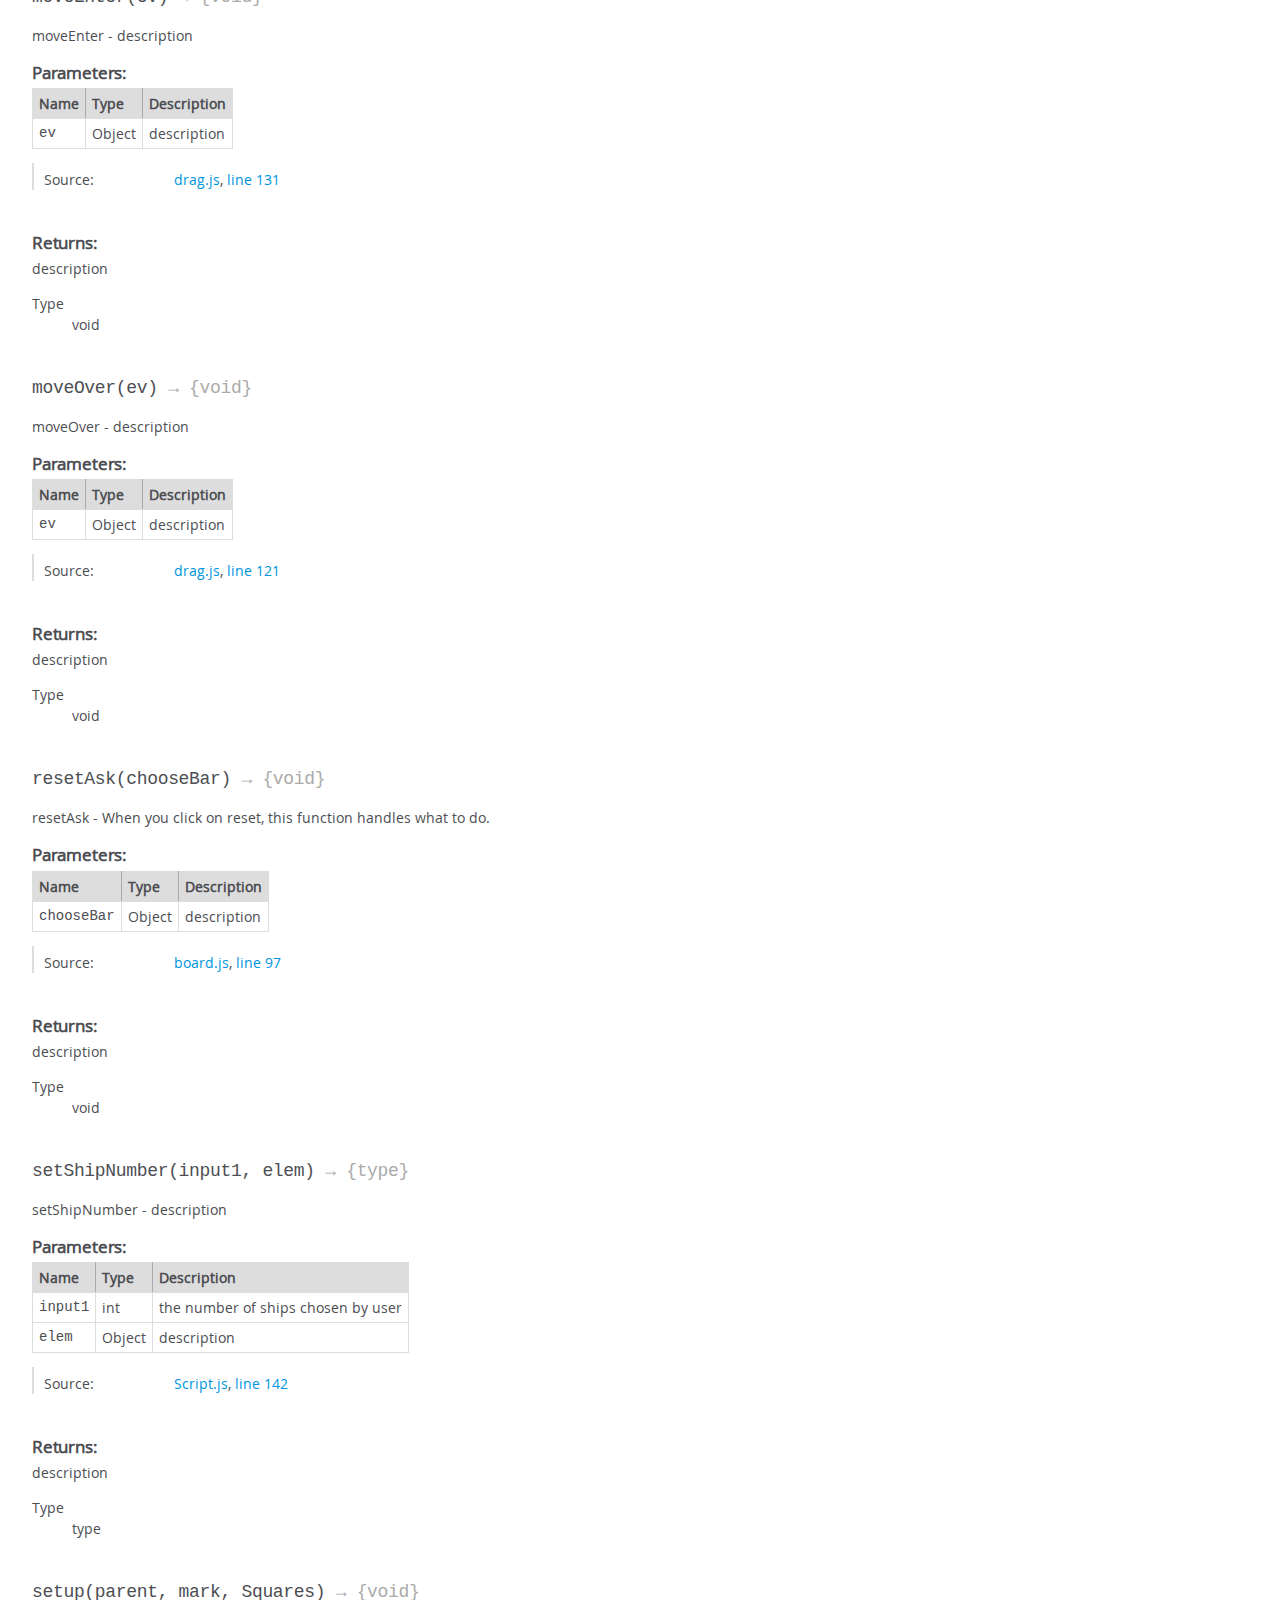
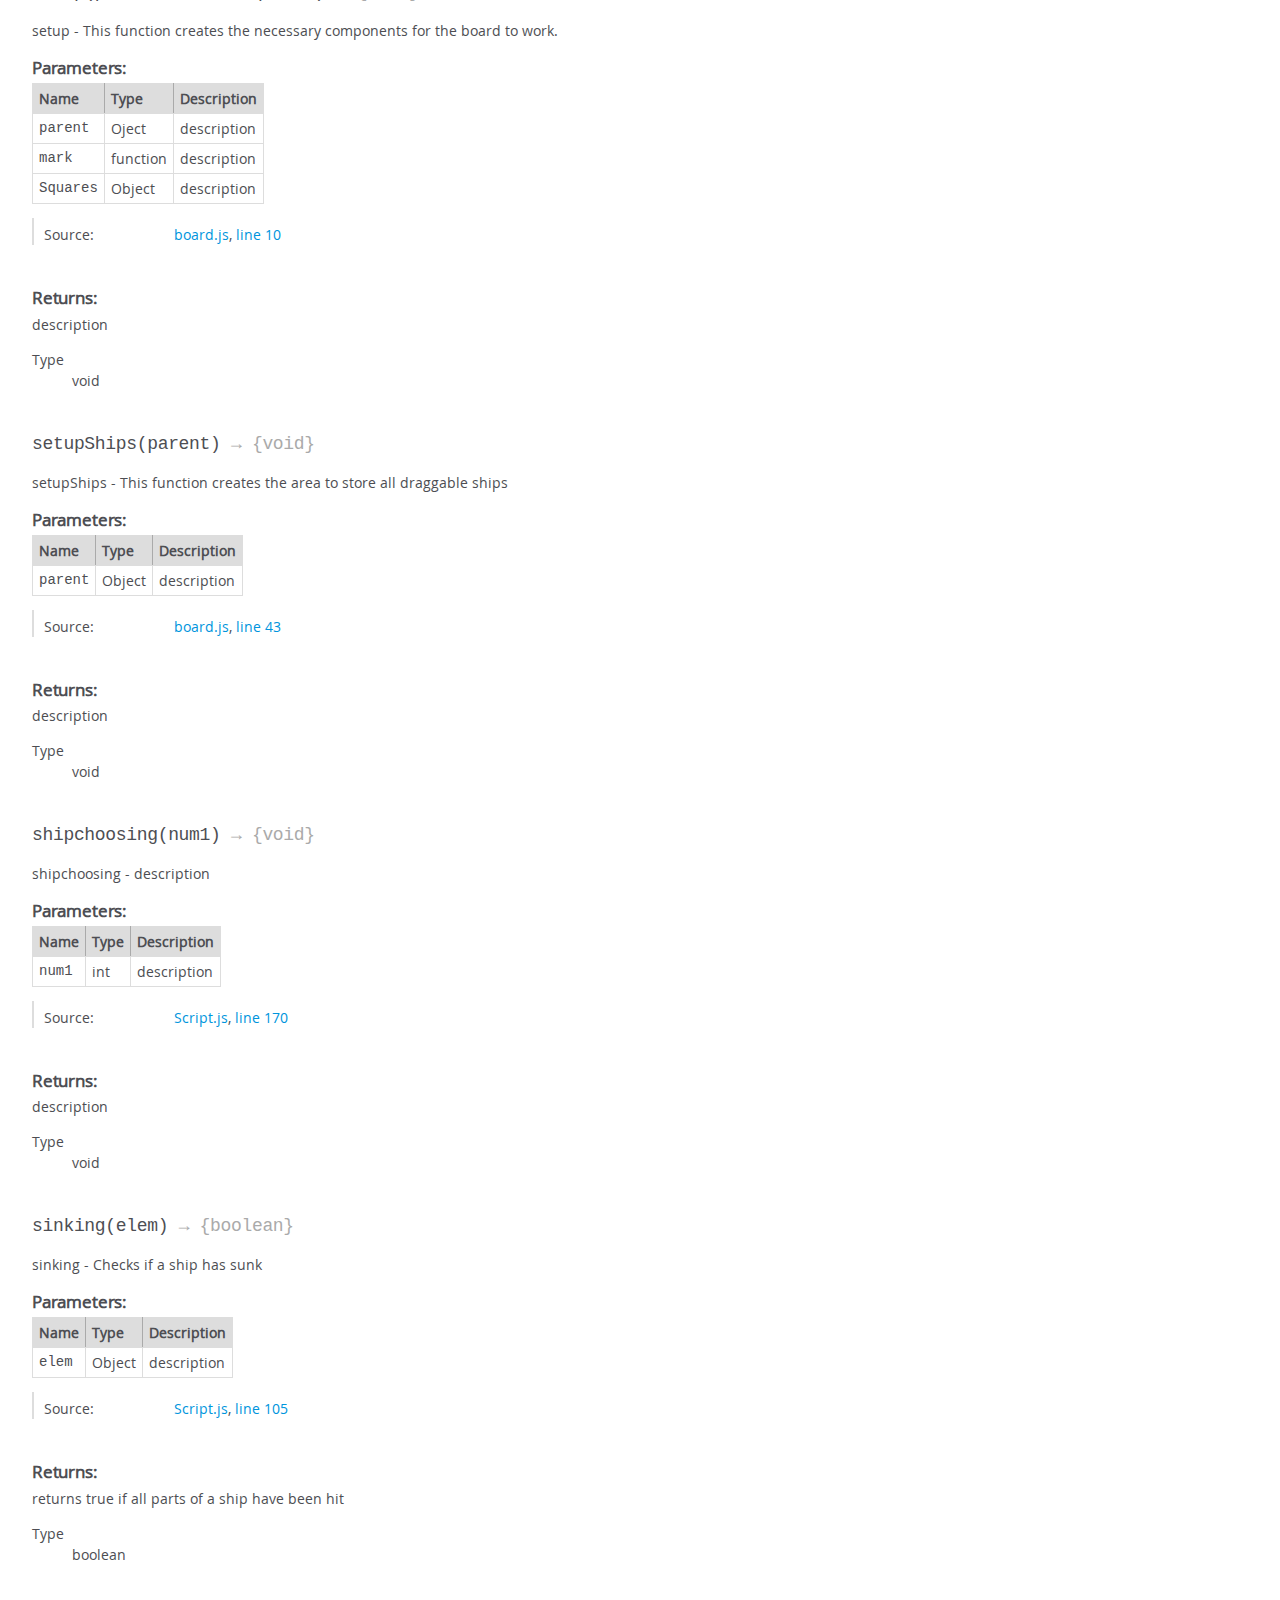
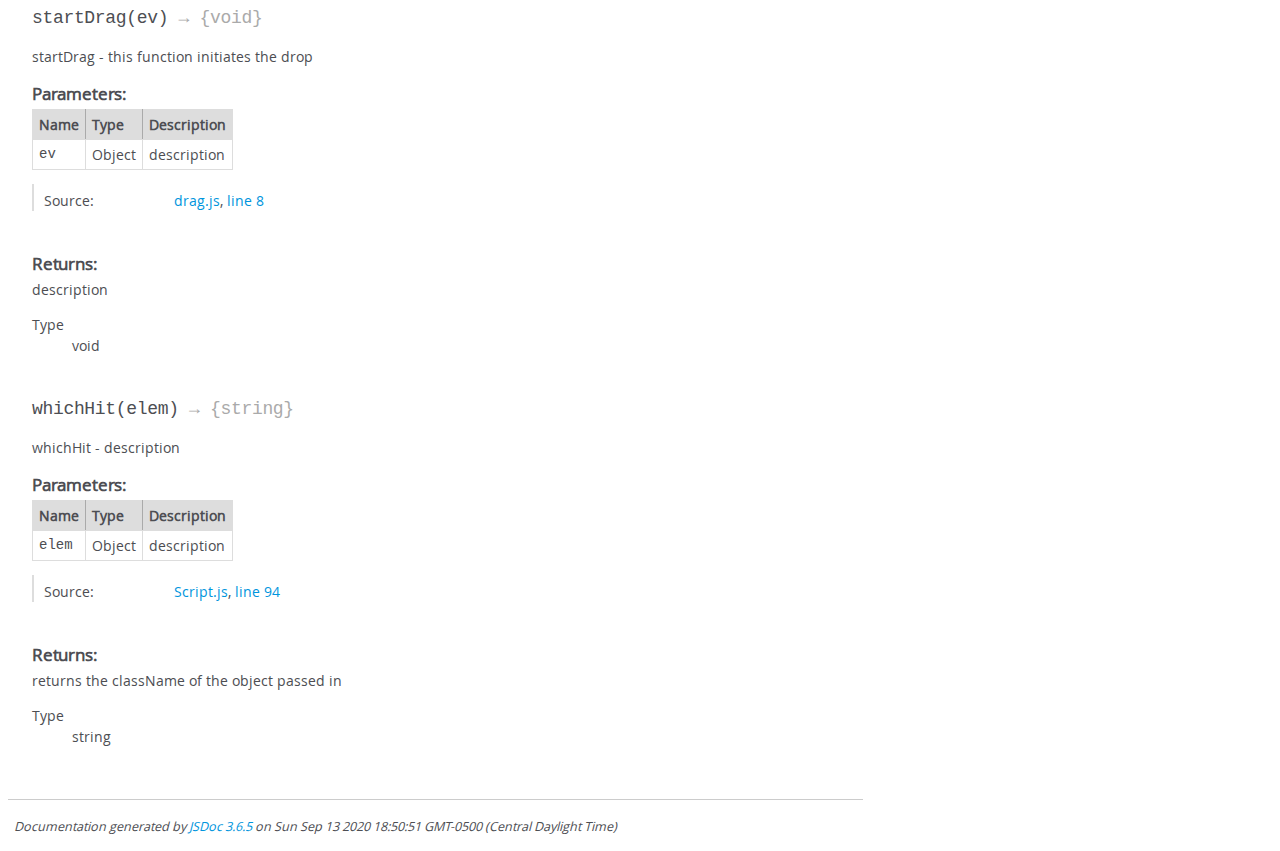
<file: out/global.html>
<!DOCTYPE html>
<html lang="en">
<head>
    <meta charset="utf-8">
    <title>JSDoc: Global</title>

    <script src="scripts/prettify/prettify.js"> </script>
    <script src="scripts/prettify/lang-css.js"> </script>
    <!--[if lt IE 9]>
      <script src="//html5shiv.googlecode.com/svn/trunk/html5.js"></script>
    <![endif]-->
    <link type="text/css" rel="stylesheet" href="styles/prettify-tomorrow.css">
    <link type="text/css" rel="stylesheet" href="styles/jsdoc-default.css">
</head>

<body>

<div id="main">

    <h1 class="page-title">Global</h1>

    




<section>

<header>
    
        <h2></h2>
        
    
</header>

<article>
    <div class="container-overview">
    
        

        


<dl class="details">

    

    

    

    

    

    

    

    

    

    

    

    

    

    

    

    
</dl>


        
    
    </div>

    

    

    

    

    

    

    
        <h3 class="subsection-title">Members</h3>

        
            
<h4 class="name" id="pSquares"><span class="type-signature"></span>pSquares<span class="type-signature"></span></h4>




<div class="description">
    variables that are used globally are all defined in here.
</div>







<dl class="details">

    

    

    

    

    

    

    

    

    

    

    

    

    
    <dt class="tag-source">Source:</dt>
    <dd class="tag-source"><ul class="dummy"><li>
        <a href="GlobalVars.js.html">GlobalVars.js</a>, <a href="GlobalVars.js.html#line5">line 5</a>
    </li></ul></dd>
    

    

    

    
</dl>






        
    

    
        <h3 class="subsection-title">Methods</h3>

        
            

    

    
    <h4 class="name" id="breakdown"><span class="type-signature"></span>breakdown<span class="signature">(parent)</span><span class="type-signature"> &rarr; {void}</span></h4>
    

    



<div class="description">
    breakdown - this is part of the reset function
</div>









    <h5>Parameters:</h5>
    

<table class="params">
    <thead>
    <tr>
        
        <th>Name</th>
        

        <th>Type</th>

        

        

        <th class="last">Description</th>
    </tr>
    </thead>

    <tbody>
    

        <tr>
            
                <td class="name"><code>parent</code></td>
            

            <td class="type">
            
                
<span class="param-type">Object</span>


            
            </td>

            

            

            <td class="description last">description</td>
        </tr>

    
    </tbody>
</table>






<dl class="details">

    

    

    

    

    

    

    

    

    

    

    

    

    
    <dt class="tag-source">Source:</dt>
    <dd class="tag-source"><ul class="dummy"><li>
        <a href="board.js.html">board.js</a>, <a href="board.js.html#line84">line 84</a>
    </li></ul></dd>
    

    

    

    
</dl>















<h5>Returns:</h5>

        
<div class="param-desc">
    description
</div>



<dl>
    <dt>
        Type
    </dt>
    <dd>
        
<span class="param-type">void</span>


    </dd>
</dl>

    





        
            

    

    
    <h4 class="name" id="checkTaken"><span class="type-signature"></span>checkTaken<span class="signature">(elem, pointerIndex)</span><span class="type-signature"> &rarr; {boolean}</span></h4>
    

    



<div class="description">
    checkTaken - This function takes in the currently selected ship's index and the ship object itself
</div>









    <h5>Parameters:</h5>
    

<table class="params">
    <thead>
    <tr>
        
        <th>Name</th>
        

        <th>Type</th>

        

        

        <th class="last">Description</th>
    </tr>
    </thead>

    <tbody>
    

        <tr>
            
                <td class="name"><code>elem</code></td>
            

            <td class="type">
            
                
<span class="param-type">Object</span>


            
            </td>

            

            

            <td class="description last">description</td>
        </tr>

    

        <tr>
            
                <td class="name"><code>pointerIndex</code></td>
            

            <td class="type">
            
                
<span class="param-type">int</span>


            
            </td>

            

            

            <td class="description last">description</td>
        </tr>

    
    </tbody>
</table>






<dl class="details">

    

    

    

    

    

    

    

    

    

    

    

    

    
    <dt class="tag-source">Source:</dt>
    <dd class="tag-source"><ul class="dummy"><li>
        <a href="drag.js.html">drag.js</a>, <a href="drag.js.html#line81">line 81</a>
    </li></ul></dd>
    

    

    

    
</dl>















<h5>Returns:</h5>

        
<div class="param-desc">
    returns wether or not the spaces are taken based on the ship length cases
</div>



<dl>
    <dt>
        Type
    </dt>
    <dd>
        
<span class="param-type">boolean</span>


    </dd>
</dl>

    





        
            

    

    
    <h4 class="name" id="destroy"><span class="type-signature"></span>destroy<span class="signature">(element)</span><span class="type-signature"> &rarr; {type}</span></h4>
    

    



<div class="description">
    destroy - description
</div>









    <h5>Parameters:</h5>
    

<table class="params">
    <thead>
    <tr>
        
        <th>Name</th>
        

        <th>Type</th>

        

        

        <th class="last">Description</th>
    </tr>
    </thead>

    <tbody>
    

        <tr>
            
                <td class="name"><code>element</code></td>
            

            <td class="type">
            
                
<span class="param-type">Object</span>


            
            </td>

            

            

            <td class="description last">description</td>
        </tr>

    
    </tbody>
</table>






<dl class="details">

    

    

    

    

    

    

    

    

    

    

    

    

    
    <dt class="tag-source">Source:</dt>
    <dd class="tag-source"><ul class="dummy"><li>
        <a href="Script.js.html">Script.js</a>, <a href="Script.js.html#line33">line 33</a>
    </li></ul></dd>
    

    

    

    
</dl>















<h5>Returns:</h5>

        
<div class="param-desc">
    description
</div>



<dl>
    <dt>
        Type
    </dt>
    <dd>
        
<span class="param-type">type</span>


    </dd>
</dl>

    





        
            

    

    
    <h4 class="name" id="dragDrop"><span class="type-signature"></span>dragDrop<span class="signature">()</span><span class="type-signature"> &rarr; {void}</span></h4>
    

    



<div class="description">
    dragDrop - this function handles the drop of the ship onto the board
</div>













<dl class="details">

    

    

    

    

    

    

    

    

    

    

    

    

    
    <dt class="tag-source">Source:</dt>
    <dd class="tag-source"><ul class="dummy"><li>
        <a href="drag.js.html">drag.js</a>, <a href="drag.js.html#line21">line 21</a>
    </li></ul></dd>
    

    

    

    
</dl>















<h5>Returns:</h5>

        
<div class="param-desc">
    description
</div>



<dl>
    <dt>
        Type
    </dt>
    <dd>
        
<span class="param-type">void</span>


    </dd>
</dl>

    





        
            

    

    
    <h4 class="name" id="dragover_handler"><span class="type-signature"></span>dragover_handler<span class="signature">(ev)</span><span class="type-signature"> &rarr; {type}</span></h4>
    

    



<div class="description">
    dragover_handler - description
</div>









    <h5>Parameters:</h5>
    

<table class="params">
    <thead>
    <tr>
        
        <th>Name</th>
        

        <th>Type</th>

        

        

        <th class="last">Description</th>
    </tr>
    </thead>

    <tbody>
    

        <tr>
            
                <td class="name"><code>ev</code></td>
            

            <td class="type">
            
                
<span class="param-type">Object</span>


            
            </td>

            

            

            <td class="description last">description</td>
        </tr>

    
    </tbody>
</table>






<dl class="details">

    

    

    

    

    

    

    

    

    

    

    

    

    
    <dt class="tag-source">Source:</dt>
    <dd class="tag-source"><ul class="dummy"><li>
        <a href="drag.js.html">drag.js</a>, <a href="drag.js.html#line110">line 110</a>
    </li></ul></dd>
    

    

    

    
</dl>















<h5>Returns:</h5>

        
<div class="param-desc">
    description
</div>



<dl>
    <dt>
        Type
    </dt>
    <dd>
        
<span class="param-type">type</span>


    </dd>
</dl>

    





        
            

    

    
    <h4 class="name" id="gameCheck"><span class="type-signature"></span>gameCheck<span class="signature">()</span><span class="type-signature"> &rarr; {boolean}</span></h4>
    

    



<div class="description">
    gameCheck - Checks if all the ships have been labeled as hit or not
</div>













<dl class="details">

    

    

    

    

    

    

    

    

    

    

    

    

    
    <dt class="tag-source">Source:</dt>
    <dd class="tag-source"><ul class="dummy"><li>
        <a href="Script.js.html">Script.js</a>, <a href="Script.js.html#line78">line 78</a>
    </li></ul></dd>
    

    

    

    
</dl>















<h5>Returns:</h5>

        
<div class="param-desc">
    returns true if all players ships have been hit
</div>



<dl>
    <dt>
        Type
    </dt>
    <dd>
        
<span class="param-type">boolean</span>


    </dd>
</dl>

    





        
            

    

    
    <h4 class="name" id="markShip"><span class="type-signature"></span>markShip<span class="signature">(square)</span><span class="type-signature"></span></h4>
    

    



<div class="description">
    markShip - This function marks on the players board if a ship has been hit or not
</div>









    <h5>Parameters:</h5>
    

<table class="params">
    <thead>
    <tr>
        
        <th>Name</th>
        

        <th>Type</th>

        

        

        <th class="last">Description</th>
    </tr>
    </thead>

    <tbody>
    

        <tr>
            
                <td class="name"><code>square</code></td>
            

            <td class="type">
            
                
<span class="param-type">Object</span>


            
            </td>

            

            

            <td class="description last">description</td>
        </tr>

    
    </tbody>
</table>






<dl class="details">

    

    

    

    

    

    

    

    

    

    

    

    

    
    <dt class="tag-source">Source:</dt>
    <dd class="tag-source"><ul class="dummy"><li>
        <a href="Script.js.html">Script.js</a>, <a href="Script.js.html#line50">line 50</a>
    </li></ul></dd>
    

    

    

    
</dl>















<h5>Returns:</h5>

        
<div class="param-desc">
    description
</div>



    





        
            

    

    
    <h4 class="name" id="markSquare"><span class="type-signature"></span>markSquare<span class="signature">(element)</span><span class="type-signature"></span></h4>
    

    



<div class="description">
    markSquare - Marks the square on the board if it has been hit (red) or missed (grey)
</div>









    <h5>Parameters:</h5>
    

<table class="params">
    <thead>
    <tr>
        
        <th>Name</th>
        

        <th>Type</th>

        

        

        <th class="last">Description</th>
    </tr>
    </thead>

    <tbody>
    

        <tr>
            
                <td class="name"><code>element</code></td>
            

            <td class="type">
            
                
<span class="param-type">Object</span>


            
            </td>

            

            

            <td class="description last">description</td>
        </tr>

    
    </tbody>
</table>






<dl class="details">

    

    

    

    

    

    

    

    

    

    

    

    

    
    <dt class="tag-source">Source:</dt>
    <dd class="tag-source"><ul class="dummy"><li>
        <a href="Script.js.html">Script.js</a>, <a href="Script.js.html#line8">line 8</a>
    </li></ul></dd>
    

    

    

    
</dl>















<h5>Returns:</h5>

        
<div class="param-desc">
    description
</div>



    





        
            

    

    
    <h4 class="name" id="moveEnter"><span class="type-signature"></span>moveEnter<span class="signature">(ev)</span><span class="type-signature"> &rarr; {void}</span></h4>
    

    



<div class="description">
    moveEnter - description
</div>









    <h5>Parameters:</h5>
    

<table class="params">
    <thead>
    <tr>
        
        <th>Name</th>
        

        <th>Type</th>

        

        

        <th class="last">Description</th>
    </tr>
    </thead>

    <tbody>
    

        <tr>
            
                <td class="name"><code>ev</code></td>
            

            <td class="type">
            
                
<span class="param-type">Object</span>


            
            </td>

            

            

            <td class="description last">description</td>
        </tr>

    
    </tbody>
</table>






<dl class="details">

    

    

    

    

    

    

    

    

    

    

    

    

    
    <dt class="tag-source">Source:</dt>
    <dd class="tag-source"><ul class="dummy"><li>
        <a href="drag.js.html">drag.js</a>, <a href="drag.js.html#line131">line 131</a>
    </li></ul></dd>
    

    

    

    
</dl>















<h5>Returns:</h5>

        
<div class="param-desc">
    description
</div>



<dl>
    <dt>
        Type
    </dt>
    <dd>
        
<span class="param-type">void</span>


    </dd>
</dl>

    





        
            

    

    
    <h4 class="name" id="moveOver"><span class="type-signature"></span>moveOver<span class="signature">(ev)</span><span class="type-signature"> &rarr; {void}</span></h4>
    

    



<div class="description">
    moveOver - description
</div>









    <h5>Parameters:</h5>
    

<table class="params">
    <thead>
    <tr>
        
        <th>Name</th>
        

        <th>Type</th>

        

        

        <th class="last">Description</th>
    </tr>
    </thead>

    <tbody>
    

        <tr>
            
                <td class="name"><code>ev</code></td>
            

            <td class="type">
            
                
<span class="param-type">Object</span>


            
            </td>

            

            

            <td class="description last">description</td>
        </tr>

    
    </tbody>
</table>






<dl class="details">

    

    

    

    

    

    

    

    

    

    

    

    

    
    <dt class="tag-source">Source:</dt>
    <dd class="tag-source"><ul class="dummy"><li>
        <a href="drag.js.html">drag.js</a>, <a href="drag.js.html#line121">line 121</a>
    </li></ul></dd>
    

    

    

    
</dl>















<h5>Returns:</h5>

        
<div class="param-desc">
    description
</div>



<dl>
    <dt>
        Type
    </dt>
    <dd>
        
<span class="param-type">void</span>


    </dd>
</dl>

    





        
            

    

    
    <h4 class="name" id="resetAsk"><span class="type-signature"></span>resetAsk<span class="signature">(chooseBar)</span><span class="type-signature"> &rarr; {void}</span></h4>
    

    



<div class="description">
    resetAsk - When you click on reset, this function handles what to do.
</div>









    <h5>Parameters:</h5>
    

<table class="params">
    <thead>
    <tr>
        
        <th>Name</th>
        

        <th>Type</th>

        

        

        <th class="last">Description</th>
    </tr>
    </thead>

    <tbody>
    

        <tr>
            
                <td class="name"><code>chooseBar</code></td>
            

            <td class="type">
            
                
<span class="param-type">Object</span>


            
            </td>

            

            

            <td class="description last">description</td>
        </tr>

    
    </tbody>
</table>






<dl class="details">

    

    

    

    

    

    

    

    

    

    

    

    

    
    <dt class="tag-source">Source:</dt>
    <dd class="tag-source"><ul class="dummy"><li>
        <a href="board.js.html">board.js</a>, <a href="board.js.html#line97">line 97</a>
    </li></ul></dd>
    

    

    

    
</dl>















<h5>Returns:</h5>

        
<div class="param-desc">
    description
</div>



<dl>
    <dt>
        Type
    </dt>
    <dd>
        
<span class="param-type">void</span>


    </dd>
</dl>

    





        
            

    

    
    <h4 class="name" id="setShipNumber"><span class="type-signature"></span>setShipNumber<span class="signature">(input1, elem)</span><span class="type-signature"> &rarr; {type}</span></h4>
    

    



<div class="description">
    setShipNumber - description
</div>









    <h5>Parameters:</h5>
    

<table class="params">
    <thead>
    <tr>
        
        <th>Name</th>
        

        <th>Type</th>

        

        

        <th class="last">Description</th>
    </tr>
    </thead>

    <tbody>
    

        <tr>
            
                <td class="name"><code>input1</code></td>
            

            <td class="type">
            
                
<span class="param-type">int</span>


            
            </td>

            

            

            <td class="description last">the number of ships chosen by user</td>
        </tr>

    

        <tr>
            
                <td class="name"><code>elem</code></td>
            

            <td class="type">
            
                
<span class="param-type">Object</span>


            
            </td>

            

            

            <td class="description last">description</td>
        </tr>

    
    </tbody>
</table>






<dl class="details">

    

    

    

    

    

    

    

    

    

    

    

    

    
    <dt class="tag-source">Source:</dt>
    <dd class="tag-source"><ul class="dummy"><li>
        <a href="Script.js.html">Script.js</a>, <a href="Script.js.html#line142">line 142</a>
    </li></ul></dd>
    

    

    

    
</dl>















<h5>Returns:</h5>

        
<div class="param-desc">
    description
</div>



<dl>
    <dt>
        Type
    </dt>
    <dd>
        
<span class="param-type">type</span>


    </dd>
</dl>

    





        
            

    

    
    <h4 class="name" id="setup"><span class="type-signature"></span>setup<span class="signature">(parent, mark, Squares)</span><span class="type-signature"> &rarr; {void}</span></h4>
    

    



<div class="description">
    setup - This function creates the necessary components for the board to work.
</div>









    <h5>Parameters:</h5>
    

<table class="params">
    <thead>
    <tr>
        
        <th>Name</th>
        

        <th>Type</th>

        

        

        <th class="last">Description</th>
    </tr>
    </thead>

    <tbody>
    

        <tr>
            
                <td class="name"><code>parent</code></td>
            

            <td class="type">
            
                
<span class="param-type">Oject</span>


            
            </td>

            

            

            <td class="description last">description</td>
        </tr>

    

        <tr>
            
                <td class="name"><code>mark</code></td>
            

            <td class="type">
            
                
<span class="param-type">function</span>


            
            </td>

            

            

            <td class="description last">description</td>
        </tr>

    

        <tr>
            
                <td class="name"><code>Squares</code></td>
            

            <td class="type">
            
                
<span class="param-type">Object</span>


            
            </td>

            

            

            <td class="description last">description</td>
        </tr>

    
    </tbody>
</table>






<dl class="details">

    

    

    

    

    

    

    

    

    

    

    

    

    
    <dt class="tag-source">Source:</dt>
    <dd class="tag-source"><ul class="dummy"><li>
        <a href="board.js.html">board.js</a>, <a href="board.js.html#line10">line 10</a>
    </li></ul></dd>
    

    

    

    
</dl>















<h5>Returns:</h5>

        
<div class="param-desc">
    description
</div>



<dl>
    <dt>
        Type
    </dt>
    <dd>
        
<span class="param-type">void</span>


    </dd>
</dl>

    





        
            

    

    
    <h4 class="name" id="setupShips"><span class="type-signature"></span>setupShips<span class="signature">(parent)</span><span class="type-signature"> &rarr; {void}</span></h4>
    

    



<div class="description">
    setupShips - This function creates the area to store all draggable ships
</div>









    <h5>Parameters:</h5>
    

<table class="params">
    <thead>
    <tr>
        
        <th>Name</th>
        

        <th>Type</th>

        

        

        <th class="last">Description</th>
    </tr>
    </thead>

    <tbody>
    

        <tr>
            
                <td class="name"><code>parent</code></td>
            

            <td class="type">
            
                
<span class="param-type">Object</span>


            
            </td>

            

            

            <td class="description last">description</td>
        </tr>

    
    </tbody>
</table>






<dl class="details">

    

    

    

    

    

    

    

    

    

    

    

    

    
    <dt class="tag-source">Source:</dt>
    <dd class="tag-source"><ul class="dummy"><li>
        <a href="board.js.html">board.js</a>, <a href="board.js.html#line43">line 43</a>
    </li></ul></dd>
    

    

    

    
</dl>















<h5>Returns:</h5>

        
<div class="param-desc">
    description
</div>



<dl>
    <dt>
        Type
    </dt>
    <dd>
        
<span class="param-type">void</span>


    </dd>
</dl>

    





        
            

    

    
    <h4 class="name" id="shipchoosing"><span class="type-signature"></span>shipchoosing<span class="signature">(num1)</span><span class="type-signature"> &rarr; {void}</span></h4>
    

    



<div class="description">
    shipchoosing - description
</div>









    <h5>Parameters:</h5>
    

<table class="params">
    <thead>
    <tr>
        
        <th>Name</th>
        

        <th>Type</th>

        

        

        <th class="last">Description</th>
    </tr>
    </thead>

    <tbody>
    

        <tr>
            
                <td class="name"><code>num1</code></td>
            

            <td class="type">
            
                
<span class="param-type">int</span>


            
            </td>

            

            

            <td class="description last">description</td>
        </tr>

    
    </tbody>
</table>






<dl class="details">

    

    

    

    

    

    

    

    

    

    

    

    

    
    <dt class="tag-source">Source:</dt>
    <dd class="tag-source"><ul class="dummy"><li>
        <a href="Script.js.html">Script.js</a>, <a href="Script.js.html#line170">line 170</a>
    </li></ul></dd>
    

    

    

    
</dl>















<h5>Returns:</h5>

        
<div class="param-desc">
    description
</div>



<dl>
    <dt>
        Type
    </dt>
    <dd>
        
<span class="param-type">void</span>


    </dd>
</dl>

    





        
            

    

    
    <h4 class="name" id="sinking"><span class="type-signature"></span>sinking<span class="signature">(elem)</span><span class="type-signature"> &rarr; {boolean}</span></h4>
    

    



<div class="description">
    sinking - Checks if a ship has sunk
</div>









    <h5>Parameters:</h5>
    

<table class="params">
    <thead>
    <tr>
        
        <th>Name</th>
        

        <th>Type</th>

        

        

        <th class="last">Description</th>
    </tr>
    </thead>

    <tbody>
    

        <tr>
            
                <td class="name"><code>elem</code></td>
            

            <td class="type">
            
                
<span class="param-type">Object</span>


            
            </td>

            

            

            <td class="description last">description</td>
        </tr>

    
    </tbody>
</table>






<dl class="details">

    

    

    

    

    

    

    

    

    

    

    

    

    
    <dt class="tag-source">Source:</dt>
    <dd class="tag-source"><ul class="dummy"><li>
        <a href="Script.js.html">Script.js</a>, <a href="Script.js.html#line105">line 105</a>
    </li></ul></dd>
    

    

    

    
</dl>















<h5>Returns:</h5>

        
<div class="param-desc">
    returns true if all parts of a ship have been hit
</div>



<dl>
    <dt>
        Type
    </dt>
    <dd>
        
<span class="param-type">boolean</span>


    </dd>
</dl>

    





        
            

    

    
    <h4 class="name" id="startDrag"><span class="type-signature"></span>startDrag<span class="signature">(ev)</span><span class="type-signature"> &rarr; {void}</span></h4>
    

    



<div class="description">
    startDrag - this function initiates the drop
</div>









    <h5>Parameters:</h5>
    

<table class="params">
    <thead>
    <tr>
        
        <th>Name</th>
        

        <th>Type</th>

        

        

        <th class="last">Description</th>
    </tr>
    </thead>

    <tbody>
    

        <tr>
            
                <td class="name"><code>ev</code></td>
            

            <td class="type">
            
                
<span class="param-type">Object</span>


            
            </td>

            

            

            <td class="description last">description</td>
        </tr>

    
    </tbody>
</table>






<dl class="details">

    

    

    

    

    

    

    

    

    

    

    

    

    
    <dt class="tag-source">Source:</dt>
    <dd class="tag-source"><ul class="dummy"><li>
        <a href="drag.js.html">drag.js</a>, <a href="drag.js.html#line8">line 8</a>
    </li></ul></dd>
    

    

    

    
</dl>















<h5>Returns:</h5>

        
<div class="param-desc">
    description
</div>



<dl>
    <dt>
        Type
    </dt>
    <dd>
        
<span class="param-type">void</span>


    </dd>
</dl>

    





        
            

    

    
    <h4 class="name" id="whichHit"><span class="type-signature"></span>whichHit<span class="signature">(elem)</span><span class="type-signature"> &rarr; {string}</span></h4>
    

    



<div class="description">
    whichHit - description
</div>









    <h5>Parameters:</h5>
    

<table class="params">
    <thead>
    <tr>
        
        <th>Name</th>
        

        <th>Type</th>

        

        

        <th class="last">Description</th>
    </tr>
    </thead>

    <tbody>
    

        <tr>
            
                <td class="name"><code>elem</code></td>
            

            <td class="type">
            
                
<span class="param-type">Object</span>


            
            </td>

            

            

            <td class="description last">description</td>
        </tr>

    
    </tbody>
</table>






<dl class="details">

    

    

    

    

    

    

    

    

    

    

    

    

    
    <dt class="tag-source">Source:</dt>
    <dd class="tag-source"><ul class="dummy"><li>
        <a href="Script.js.html">Script.js</a>, <a href="Script.js.html#line94">line 94</a>
    </li></ul></dd>
    

    

    

    
</dl>















<h5>Returns:</h5>

        
<div class="param-desc">
    returns the className of the object passed in
</div>



<dl>
    <dt>
        Type
    </dt>
    <dd>
        
<span class="param-type">string</span>


    </dd>
</dl>

    





        
    

    

    
</article>

</section>




</div>

<nav>
    <h2><a href="index.html">Home</a></h2><h3>Global</h3><ul><li><a href="global.html#breakdown">breakdown</a></li><li><a href="global.html#checkTaken">checkTaken</a></li><li><a href="global.html#destroy">destroy</a></li><li><a href="global.html#dragDrop">dragDrop</a></li><li><a href="global.html#dragover_handler">dragover_handler</a></li><li><a href="global.html#gameCheck">gameCheck</a></li><li><a href="global.html#markShip">markShip</a></li><li><a href="global.html#markSquare">markSquare</a></li><li><a href="global.html#moveEnter">moveEnter</a></li><li><a href="global.html#moveOver">moveOver</a></li><li><a href="global.html#pSquares">pSquares</a></li><li><a href="global.html#resetAsk">resetAsk</a></li><li><a href="global.html#setShipNumber">setShipNumber</a></li><li><a href="global.html#setup">setup</a></li><li><a href="global.html#setupShips">setupShips</a></li><li><a href="global.html#shipchoosing">shipchoosing</a></li><li><a href="global.html#sinking">sinking</a></li><li><a href="global.html#startDrag">startDrag</a></li><li><a href="global.html#whichHit">whichHit</a></li></ul>
</nav>

<br class="clear">

<footer>
    Documentation generated by <a href="https://github.com/jsdoc/jsdoc">JSDoc 3.6.5</a> on Sun Sep 13 2020 18:50:51 GMT-0500 (Central Daylight Time)
</footer>

<script> prettyPrint(); </script>
<script src="scripts/linenumber.js"> </script>
</body>
</html>
</file>
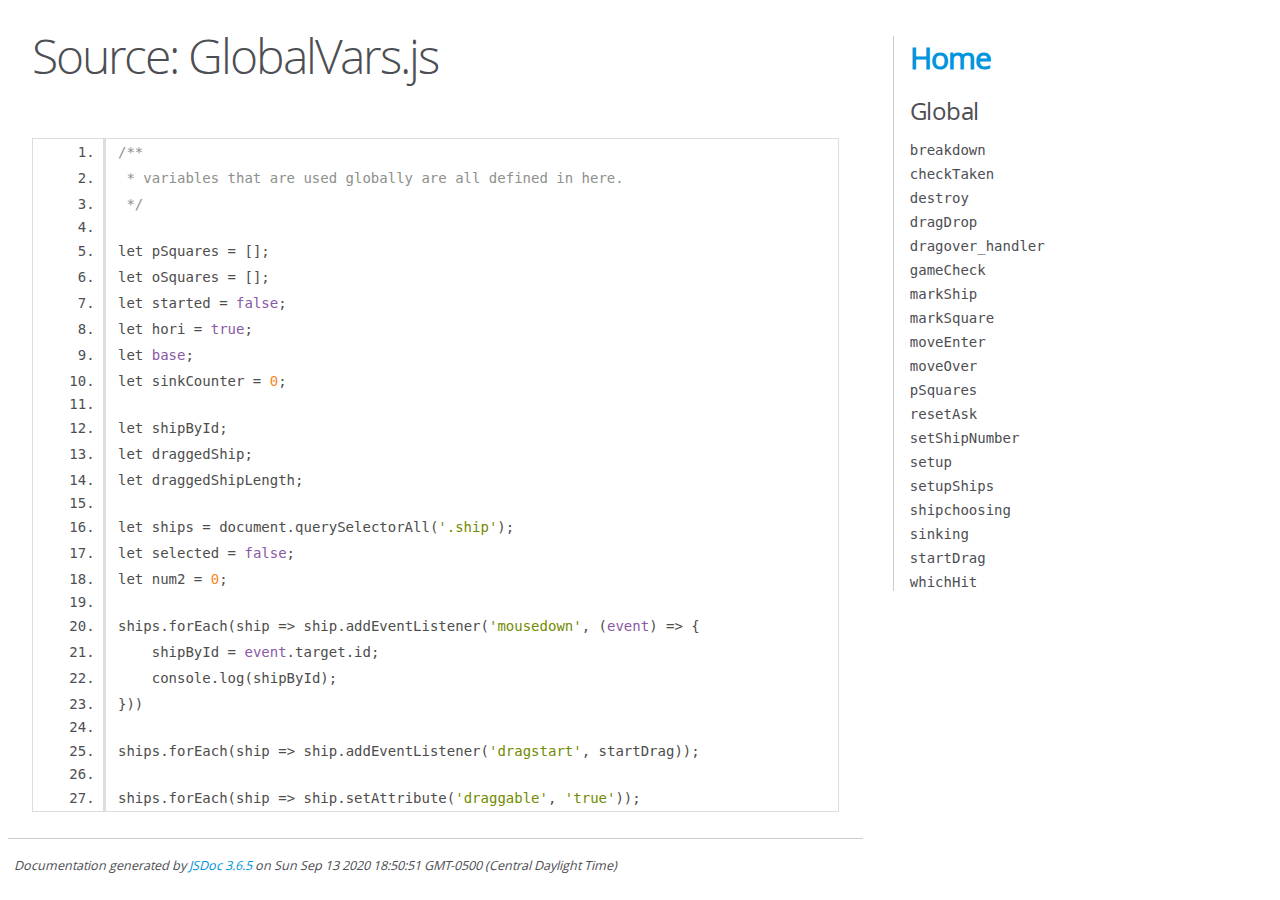
<file: out/GlobalVars.js.html>
<!DOCTYPE html>
<html lang="en">
<head>
    <meta charset="utf-8">
    <title>JSDoc: Source: GlobalVars.js</title>

    <script src="scripts/prettify/prettify.js"> </script>
    <script src="scripts/prettify/lang-css.js"> </script>
    <!--[if lt IE 9]>
      <script src="//html5shiv.googlecode.com/svn/trunk/html5.js"></script>
    <![endif]-->
    <link type="text/css" rel="stylesheet" href="styles/prettify-tomorrow.css">
    <link type="text/css" rel="stylesheet" href="styles/jsdoc-default.css">
</head>

<body>

<div id="main">

    <h1 class="page-title">Source: GlobalVars.js</h1>

    



    
    <section>
        <article>
            <pre class="prettyprint source linenums"><code>/**
 * variables that are used globally are all defined in here.
 */

let pSquares = [];
let oSquares = [];
let started = false;
let hori = true;
let base;
let sinkCounter = 0;

let shipById;
let draggedShip;
let draggedShipLength;

let ships = document.querySelectorAll('.ship');
let selected = false;
let num2 = 0;

ships.forEach(ship => ship.addEventListener('mousedown', (event) => {
    shipById = event.target.id;
    console.log(shipById);
}))

ships.forEach(ship => ship.addEventListener('dragstart', startDrag));

ships.forEach(ship => ship.setAttribute('draggable', 'true'));
</code></pre>
        </article>
    </section>




</div>

<nav>
    <h2><a href="index.html">Home</a></h2><h3>Global</h3><ul><li><a href="global.html#breakdown">breakdown</a></li><li><a href="global.html#checkTaken">checkTaken</a></li><li><a href="global.html#destroy">destroy</a></li><li><a href="global.html#dragDrop">dragDrop</a></li><li><a href="global.html#dragover_handler">dragover_handler</a></li><li><a href="global.html#gameCheck">gameCheck</a></li><li><a href="global.html#markShip">markShip</a></li><li><a href="global.html#markSquare">markSquare</a></li><li><a href="global.html#moveEnter">moveEnter</a></li><li><a href="global.html#moveOver">moveOver</a></li><li><a href="global.html#pSquares">pSquares</a></li><li><a href="global.html#resetAsk">resetAsk</a></li><li><a href="global.html#setShipNumber">setShipNumber</a></li><li><a href="global.html#setup">setup</a></li><li><a href="global.html#setupShips">setupShips</a></li><li><a href="global.html#shipchoosing">shipchoosing</a></li><li><a href="global.html#sinking">sinking</a></li><li><a href="global.html#startDrag">startDrag</a></li><li><a href="global.html#whichHit">whichHit</a></li></ul>
</nav>

<br class="clear">

<footer>
    Documentation generated by <a href="https://github.com/jsdoc/jsdoc">JSDoc 3.6.5</a> on Sun Sep 13 2020 18:50:51 GMT-0500 (Central Daylight Time)
</footer>

<script> prettyPrint(); </script>
<script src="scripts/linenumber.js"> </script>
</body>
</html>
</file>
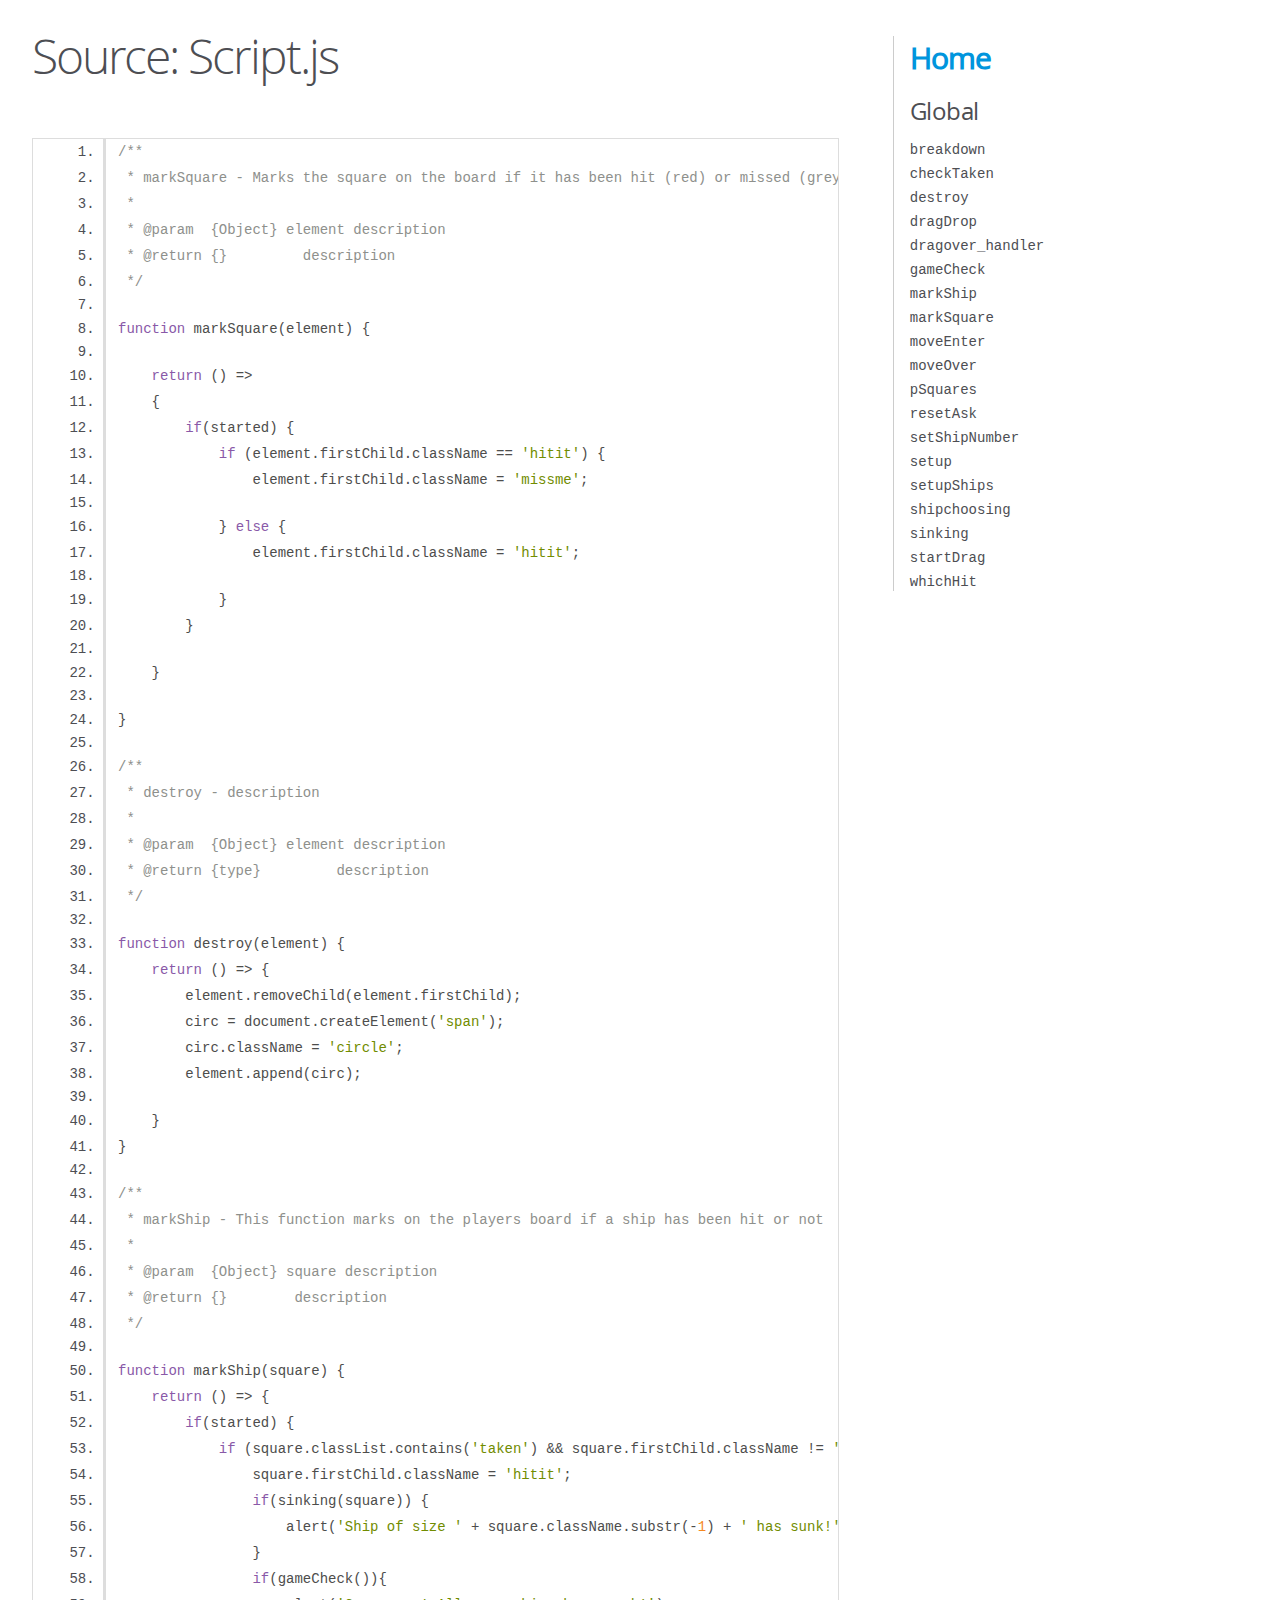
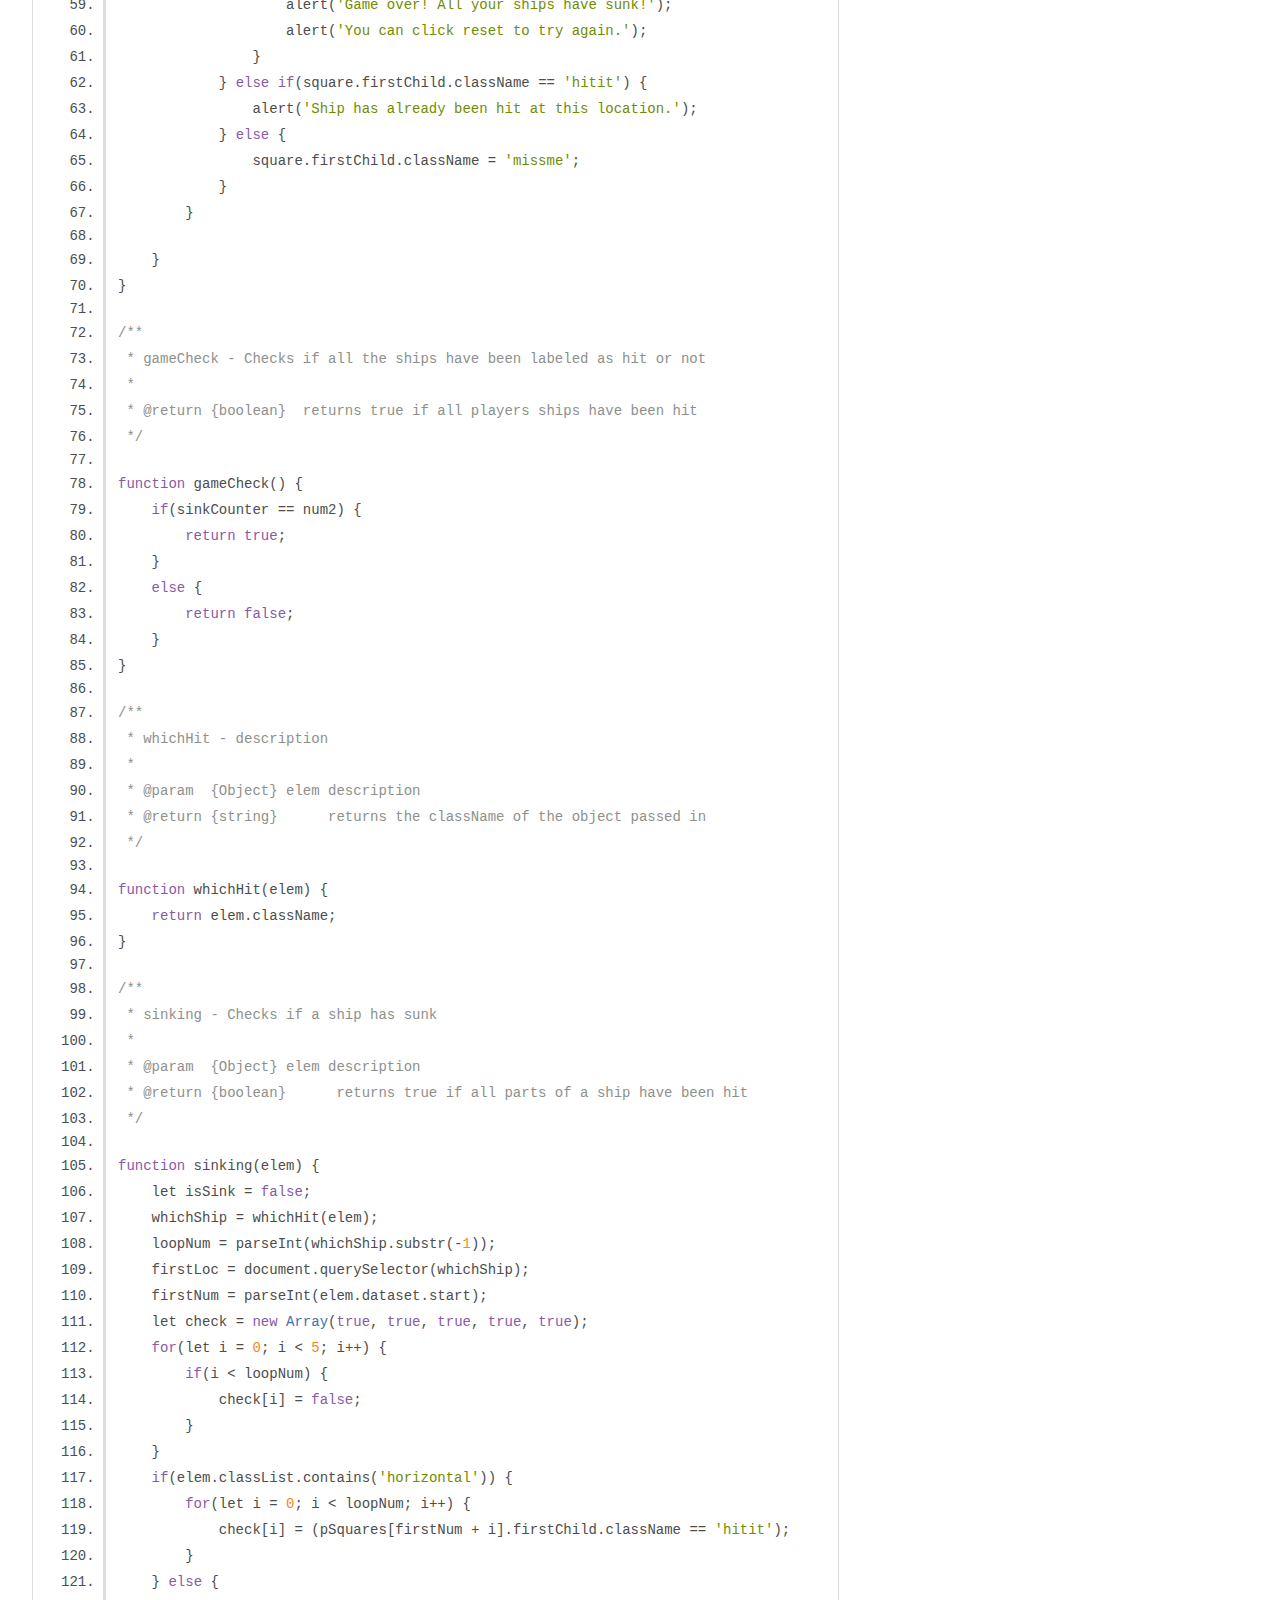
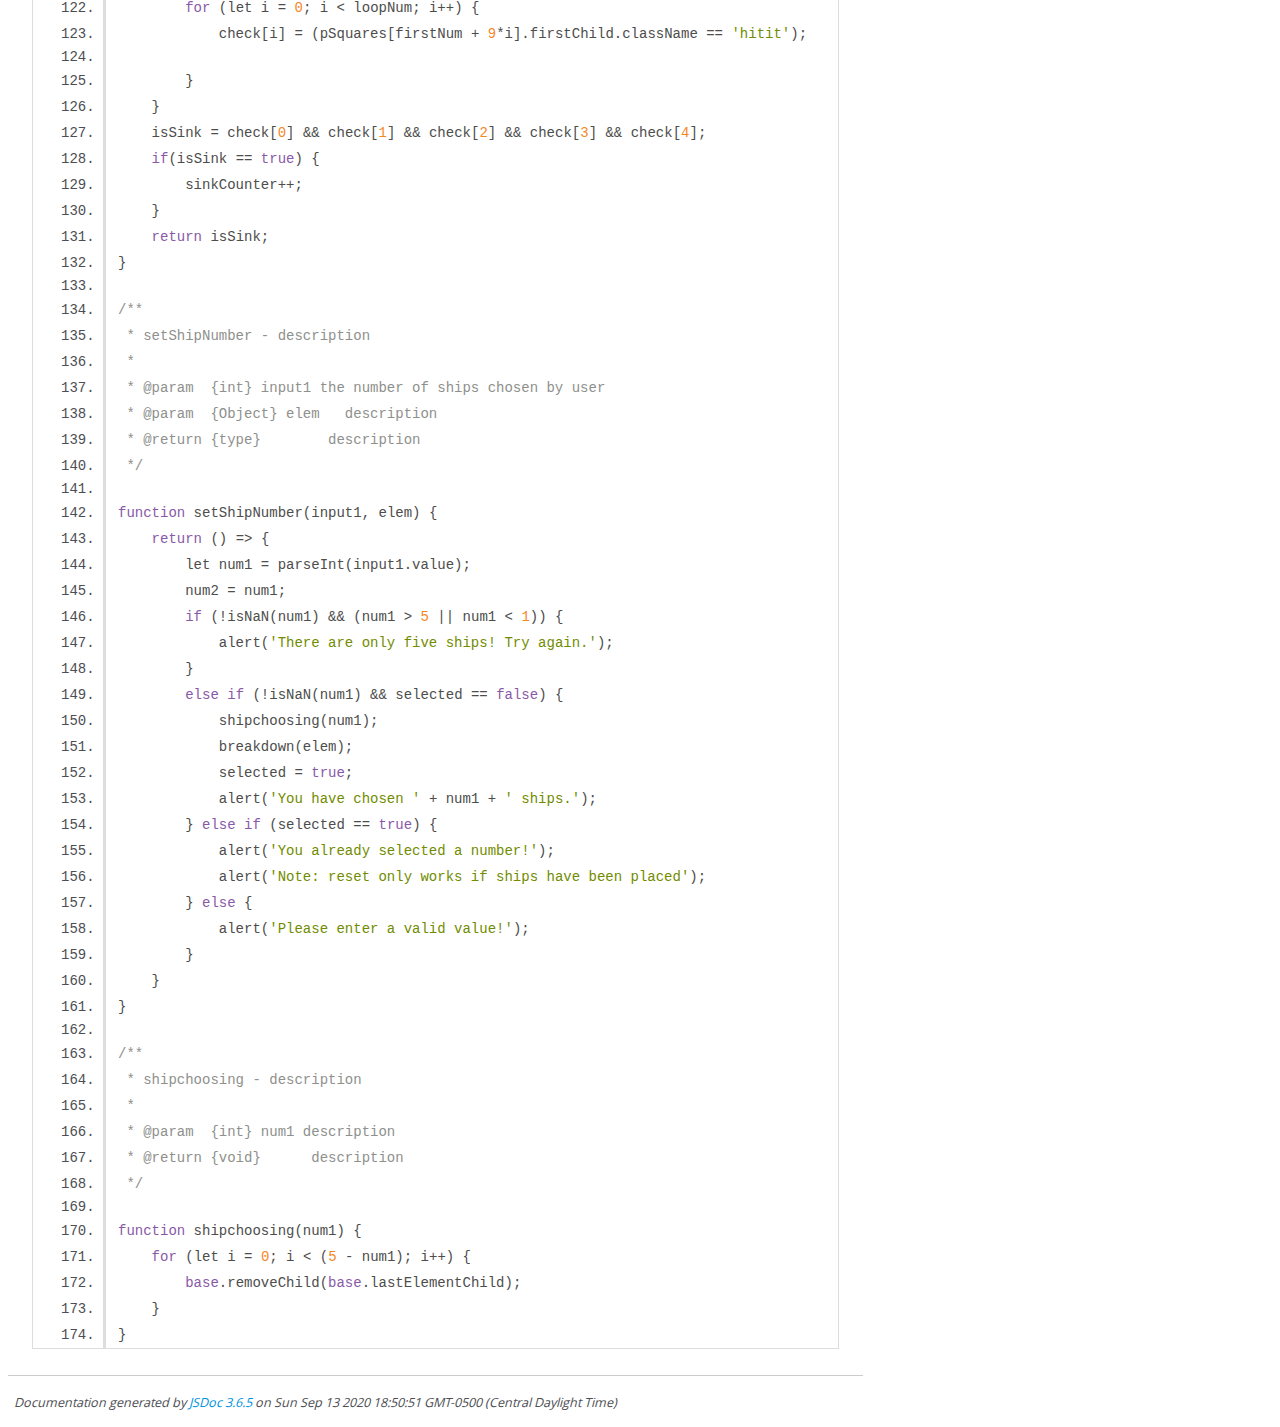
<file: out/Script.js.html>
<!DOCTYPE html>
<html lang="en">
<head>
    <meta charset="utf-8">
    <title>JSDoc: Source: Script.js</title>

    <script src="scripts/prettify/prettify.js"> </script>
    <script src="scripts/prettify/lang-css.js"> </script>
    <!--[if lt IE 9]>
      <script src="//html5shiv.googlecode.com/svn/trunk/html5.js"></script>
    <![endif]-->
    <link type="text/css" rel="stylesheet" href="styles/prettify-tomorrow.css">
    <link type="text/css" rel="stylesheet" href="styles/jsdoc-default.css">
</head>

<body>

<div id="main">

    <h1 class="page-title">Source: Script.js</h1>

    



    
    <section>
        <article>
            <pre class="prettyprint source linenums"><code>/**
 * markSquare - Marks the square on the board if it has been hit (red) or missed (grey)
 *
 * @param  {Object} element description
 * @return {}         description
 */

function markSquare(element) {

    return () =>
    {
        if(started) {
            if (element.firstChild.className == 'hitit') {
                element.firstChild.className = 'missme';

            } else {
                element.firstChild.className = 'hitit';

            }
        }

    }

}

/**
 * destroy - description
 *
 * @param  {Object} element description
 * @return {type}         description
 */

function destroy(element) {
    return () => {
        element.removeChild(element.firstChild);
        circ = document.createElement('span');
        circ.className = 'circle';
        element.append(circ);

    }
}

/**
 * markShip - This function marks on the players board if a ship has been hit or not
 *
 * @param  {Object} square description
 * @return {}        description
 */

function markShip(square) {
    return () => {
        if(started) {
            if (square.classList.contains('taken') &amp;&amp; square.firstChild.className != 'hitit') {
                square.firstChild.className = 'hitit';
                if(sinking(square)) {
                    alert('Ship of size ' + square.className.substr(-1) + ' has sunk!');
                }
                if(gameCheck()){
                    alert('Game over! All your ships have sunk!');
                    alert('You can click reset to try again.');
                }
            } else if(square.firstChild.className == 'hitit') {
                alert('Ship has already been hit at this location.');
            } else {
                square.firstChild.className = 'missme';
            }
        }

    }
}

/**
 * gameCheck - Checks if all the ships have been labeled as hit or not
 *
 * @return {boolean}  returns true if all players ships have been hit
 */

function gameCheck() {
    if(sinkCounter == num2) {
        return true;
    }
    else {
        return false;
    }
}

/**
 * whichHit - description
 *
 * @param  {Object} elem description
 * @return {string}      returns the className of the object passed in
 */

function whichHit(elem) {
    return elem.className;
}

/**
 * sinking - Checks if a ship has sunk
 *
 * @param  {Object} elem description
 * @return {boolean}      returns true if all parts of a ship have been hit
 */

function sinking(elem) {
    let isSink = false;
    whichShip = whichHit(elem);
    loopNum = parseInt(whichShip.substr(-1));
    firstLoc = document.querySelector(whichShip);
    firstNum = parseInt(elem.dataset.start);
    let check = new Array(true, true, true, true, true);
    for(let i = 0; i &lt; 5; i++) {
        if(i &lt; loopNum) {
            check[i] = false;
        }
    }
    if(elem.classList.contains('horizontal')) {
        for(let i = 0; i &lt; loopNum; i++) {
            check[i] = (pSquares[firstNum + i].firstChild.className == 'hitit');
        }
    } else {
        for (let i = 0; i &lt; loopNum; i++) {
            check[i] = (pSquares[firstNum + 9*i].firstChild.className == 'hitit');

        }
    }
    isSink = check[0] &amp;&amp; check[1] &amp;&amp; check[2] &amp;&amp; check[3] &amp;&amp; check[4];
    if(isSink == true) {
        sinkCounter++;
    }
    return isSink;
}

/**
 * setShipNumber - description
 *
 * @param  {int} input1 the number of ships chosen by user
 * @param  {Object} elem   description
 * @return {type}        description
 */

function setShipNumber(input1, elem) {
    return () => {
        let num1 = parseInt(input1.value);
        num2 = num1;
        if (!isNaN(num1) &amp;&amp; (num1 > 5 || num1 &lt; 1)) {
            alert('There are only five ships! Try again.');
        }
        else if (!isNaN(num1) &amp;&amp; selected == false) {
            shipchoosing(num1);
            breakdown(elem);
            selected = true;
            alert('You have chosen ' + num1 + ' ships.');
        } else if (selected == true) {
            alert('You already selected a number!');
            alert('Note: reset only works if ships have been placed');
        } else {
            alert('Please enter a valid value!');
        }
    }
}

/**
 * shipchoosing - description
 *
 * @param  {int} num1 description
 * @return {void}      description
 */

function shipchoosing(num1) {
    for (let i = 0; i &lt; (5 - num1); i++) {
        base.removeChild(base.lastElementChild);
    }
}
</code></pre>
        </article>
    </section>




</div>

<nav>
    <h2><a href="index.html">Home</a></h2><h3>Global</h3><ul><li><a href="global.html#breakdown">breakdown</a></li><li><a href="global.html#checkTaken">checkTaken</a></li><li><a href="global.html#destroy">destroy</a></li><li><a href="global.html#dragDrop">dragDrop</a></li><li><a href="global.html#dragover_handler">dragover_handler</a></li><li><a href="global.html#gameCheck">gameCheck</a></li><li><a href="global.html#markShip">markShip</a></li><li><a href="global.html#markSquare">markSquare</a></li><li><a href="global.html#moveEnter">moveEnter</a></li><li><a href="global.html#moveOver">moveOver</a></li><li><a href="global.html#pSquares">pSquares</a></li><li><a href="global.html#resetAsk">resetAsk</a></li><li><a href="global.html#setShipNumber">setShipNumber</a></li><li><a href="global.html#setup">setup</a></li><li><a href="global.html#setupShips">setupShips</a></li><li><a href="global.html#shipchoosing">shipchoosing</a></li><li><a href="global.html#sinking">sinking</a></li><li><a href="global.html#startDrag">startDrag</a></li><li><a href="global.html#whichHit">whichHit</a></li></ul>
</nav>

<br class="clear">

<footer>
    Documentation generated by <a href="https://github.com/jsdoc/jsdoc">JSDoc 3.6.5</a> on Sun Sep 13 2020 18:50:51 GMT-0500 (Central Daylight Time)
</footer>

<script> prettyPrint(); </script>
<script src="scripts/linenumber.js"> </script>
</body>
</html>
</file>
<file: styles.css>
body {
        background-color: rgb(78, 161, 199);
        display: grid;
        justify-items: center;
        color: white;
    }

    h1 {
        margin: 1vmin 0;
        font: 2rem sans-serif;
    }


    p {
        font: 1.5vmin sans-serif;
        margin: 1vmin 5vmin;
    }
    #columns1{
      text-align: center;
      letter-spacing: 3.5vmin;
      font: 1.7vmin sans-serif;
      margin: 0.5vmin 0vmin 0vmin 3.0vmin;
    }
    #rows1{
      font: 1.7vmin sans-serif;
      line-height: 4.8vmin;
      margin-left: 0.5vmin;
    }
    #view {
        background-color: rgb(78, 161, 199);
        height: 45vmin;
        width: 90vmin;
        margin: 2vmin;
        display: grid;
        grid-template-columns: 1fr 1fr 1fr 1fr;
        grid-template-rows: 1fr;
        justify-content: center;
        justify-items: center;
        color: white;
    }
    #content {
        background-color: rgb(78, 161, 199);
        margin: 0.5vmin;
        height: 42vmin;
        width: 42vmin;

        display: grid;
        grid-template-columns: 1fr 1fr 1fr 1fr 1fr 1fr 1fr 1fr 1fr;
        grid-template-rows: 1fr 1fr 1fr 1fr 1fr 1fr 1fr 1fr 1fr;
        grid-gap: 0.5vmin;
        justify-items: stretch;
        align-items: stretch;
        justify-content: right;
        align-content: right;
    }

    #ocean {
        background-color: rgb(78, 161, 199);

        margin: 0.5vmin;
        height: 42vmin;
        width: 42vmin;


        display: grid;
        grid-template-columns: 1fr 1fr 1fr 1fr 1fr 1fr 1fr 1fr 1fr;
        grid-template-rows: 1fr 1fr 1fr 1fr 1fr 1fr 1fr 1fr 1fr;
        grid-gap: 0.5vmin;
        justify-items: stretch;
        align-items: stretch;
        justify-content: start;
        align-content: start;
    }

    #whoseboard {
        background-color: rgb(78, 161, 199);
        height: 6vmin;
        width: 90vmin;
        display: grid;
        grid-template-columns: 1fr 1fr;
        grid-template-rows: 1fr;
        justify-content: center;
        justify-items: center;
        color: white;
        font: 5vmin sans-serif;
    }

    .label {
        background-color: rgb(77, 1, 255);
        height: 2.5vmin;
        display: flex;
        justify-content: center;
        justify-items: center;
        color: black;
        font: 2vmin sans-serif;
    }
    
    .invisi_ship_marker {
    	border: 1px solid rgba(17, 0 ,255, 0.2);
    	display: flex;
    	align-items: center;
    	justify-content: center;
    	background-color: green;
    	color: red;
    	font: 3vmin sans-serif;
    }

    .invisi_ship_marker_front {
    	border: 1px solid rgba(17, 0, 255, 0.2);
    	display: flex;
    	align-items: center;
    	justify-content: center;
    	background-color: yellow;
    	color: red;
    	font: 3vmin sans-serif;
    }
    
    .invisi_ship_marker_end {
    	border: 1px solid rgba(17, 0, 255, 0.2);
    	display: flex;
    	align-items: center;
    	justify-content: center;
    	background-color: purple;
    	color: red;
    	font: 3vmin sans-serif;
    }

    .square {
        border: 1px solid rgba(17, 0, 255, 0.2);
        display: flex;
        align-items: center;
        justify-content: center;
        background-color: rgb(78, 161, 199);
        color: red;
        font: 3vmin sans-serif;

    }

    .hitit {
        height: 1.5vmin;
        width: 1.5vmin;
        background-color: red;
        border-radius: 50%;
        display: inline-block;

    }

    .missme {
        height: 1.5vmin;
        width: 1.5vmin;
        background-color: gray;
        border-radius: 50%;
        display: inline-block;

    }

    #base {
        background-color: rgb(78, 161, 199);
        margin: 0.5vmin;
        height: 30vmin;
        width: 30vmin;

        display: grid;

    }

    #base-vert {
        background-color: rgb(78, 161, 199);
        margin: 0.5vmin;
        height: 30vmin;
        width: 30vmin;
        grid-template-columns: 1fr 1fr 1fr 1fr 1fr;
        display: grid;

    }

    #circ {
        height: 1.5vmin;
        width: 1.5vmin;
        background-color: white;
        border-radius: 60%;
        display: flex;
    }

    .ship1-container {
        background-color: gray;
        color: gray;
        height: 4vmin;
        width: 4vmin;
        display: grid;
        grid-template-columns: 1fr;
        border-radius: 2.5vmin;

    }


    .ship2-container {
        background-color: yellow;
        border-radius: 2.5vmin;
        height: 4vmin;
        width: 8vmin;
        display: grid;
        grid-template-columns: 1fr 1fr;

    }

    .ship3-container {
        background-color: green;
        border-radius: 2.5vmin;
        height: 4vmin;
        width: 12.5vmin;
        display: grid;
        grid-template-columns: 1fr 1fr 1fr;
    }

    .ship4-container {
        background-color: purple;
        border-radius: 2.5vmin;
        height: 4vmin;
        width: 17vmin;
        display: grid;
        grid-template-columns: 1fr 1fr 1fr 1fr;
    }

    .ship5-container {
        background-color: rgb(145, 108, 108);
        border-radius: 2.5vmin;
        height: 4vmin;
        width: 21vmin;
        display: grid;
        grid-template-columns: 1fr 1fr 1fr 1fr 1fr;
    }

    .ship1-container-vert {
        background-color: gray;
        color: gray;
        height: 4vmin;
        width: 4vmin;
        display: grid;
        grid-template-columns: 1fr;
        border-radius: 2.5vmin;

    }



    .ship2-container-vert {
        background-color: yellow;
        border-radius: 2.5vmin;
        height: 8vmin;
        width: 4vmin;
        display: grid;
        grid-template-rows: 1fr 1fr;

    }

    .ship3-container-vert {
        background-color: green;
        border-radius: 2.5vmin;
        height: 12.5vmin;
        width: 4vmin;
        display: grid;
        grid-template-rows: 1fr 1fr 1fr;
    }

    .ship4-container-vert {
        background-color: purple;
        border-radius: 2.5vmin;
        height: 17vmin;
        width: 4vmin;
        display: grid;
        grid-template-rows: 1fr 1fr 1fr 1fr;
    }

    .ship5-container-vert {
        background-color: rgb(145, 108, 108);
        border-radius: 2.5vmin;
        height: 21vmin;
        width: 4vmin;
        display: grid;
        grid-template-rows: 1fr 1fr 1fr 1fr 1fr;
    }



    .ship div {
        display: flex;
        align-items: center;
        justify-content: center;
        font: 3vmin sans-serif;

    }

    .ship1 {
        background-color: gray;
    }

    .ship2 {
        background-color: yellow;
    }

    .ship3 {
        background-color: green;
    }

    .ship4 {
        background-color: purple;
    }

    .ship5 {
        background-color: rgb(145, 108, 108);
    }



    .circle {
        height: 1.5vmin;
        width: 1.5vmin;
        background-color: white;
        border-radius: 50%;
        display: inline-block;
    }


    .reset {

        font-size: 1.5vmin sans-serif;
        background-color: hsl(115, 63%, 51%);
        height: 5vmin;
        width: 15vmin;
        padding: .5em 1em;
        outline: none;
        border: none;
        text-decoration: none;
        cursor: pointer;
        border-radius: .2em;
        color: #333;
    }

    .buttons {
        background-color: rgb(78, 161, 199);
        height: 3vmin;
        width: 68vmin;
        display: grid;
        margin: 0.5vmin;
        grid-template-columns: 1fr 1fr 1fr;
        grid-template-rows: 1fr;
        justify-content: center;
        justify-items: center;
        color: white;
        font: 5vmin sans-serif;
    }

    .btns {
        font-size: 0.3vmin sans-serif;
        background-color: hsl(115, 63%, 51%);
        height: 3vmin;
        width: 15vmin;
        padding: .3em 1em;
        outline: none;
        border: none;
        text-decoration: none;
        cursor: pointer;
        border-radius: .2em;
        color: #333;
    }
    
    .btns_alt {
    	font-size: 0.3vmin sans-serif;
    	background-color: red;
    	height: 3vmin;
    	width: 15vmin;
    	padding: .3em 1em;
    	outline: none;
    	border: none;
    	text-decoration: none;
    	cursor: pointer;
    	border-radius: .2em;
    	color: #333;
    }


    .displayedText {
        margin: 2rem;
    }

    #numShips {
        height: 3vmin;
        width: 15vmin;
    }

    .taken.start.vertical {
        border-top-left-radius: 50%;
        border-top-right-radius: 50%;
    }

    .taken.end.vertical {
        border-bottom-left-radius: 50%;
        border-bottom-right-radius: 50%;
    }

    .taken.start.horizontal {
        border-top-left-radius: 50%;
        border-bottom-left-radius: 50%;
    }

    .taken.end.horizontal {
        border-top-right-radius: 50%;
        border-bottom-right-radius: 50%;
    }
</file>
<file: documentation/styles/prettify-tomorrow.css>
/* Tomorrow Theme */
/* Original theme - https://github.com/chriskempson/tomorrow-theme */
/* Pretty printing styles. Used with prettify.js. */
/* SPAN elements with the classes below are added by prettyprint. */
/* plain text */
.pln {
  color: #4d4d4c; }

@media screen {
  /* string content */
  .str {
    color: #718c00; }

  /* a keyword */
  .kwd {
    color: #8959a8; }

  /* a comment */
  .com {
    color: #8e908c; }

  /* a type name */
  .typ {
    color: #4271ae; }

  /* a literal value */
  .lit {
    color: #f5871f; }

  /* punctuation */
  .pun {
    color: #4d4d4c; }

  /* lisp open bracket */
  .opn {
    color: #4d4d4c; }

  /* lisp close bracket */
  .clo {
    color: #4d4d4c; }

  /* a markup tag name */
  .tag {
    color: #c82829; }

  /* a markup attribute name */
  .atn {
    color: #f5871f; }

  /* a markup attribute value */
  .atv {
    color: #3e999f; }

  /* a declaration */
  .dec {
    color: #f5871f; }

  /* a variable name */
  .var {
    color: #c82829; }

  /* a function name */
  .fun {
    color: #4271ae; } }
/* Use higher contrast and text-weight for printable form. */
@media print, projection {
  .str {
    color: #060; }

  .kwd {
    color: #006;
    font-weight: bold; }

  .com {
    color: #600;
    font-style: italic; }

  .typ {
    color: #404;
    font-weight: bold; }

  .lit {
    color: #044; }

  .pun, .opn, .clo {
    color: #440; }

  .tag {
    color: #006;
    font-weight: bold; }

  .atn {
    color: #404; }

  .atv {
    color: #060; } }
/* Style */
/*
pre.prettyprint {
  background: white;
  font-family: Consolas, Monaco, 'Andale Mono', monospace;
  font-size: 12px;
  line-height: 1.5;
  border: 1px solid #ccc;
  padding: 10px; }
*/

/* Specify class=linenums on a pre to get line numbering */
ol.linenums {
  margin-top: 0;
  margin-bottom: 0; }

/* IE indents via margin-left */
li.L0,
li.L1,
li.L2,
li.L3,
li.L4,
li.L5,
li.L6,
li.L7,
li.L8,
li.L9 {
  /* */ }

/* Alternate shading for lines */
li.L1,
li.L3,
li.L5,
li.L7,
li.L9 {
  /* */ }
</file>
<file: documentation/styles/jsdoc-default.css>
@font-face {
    font-family: 'Open Sans';
    font-weight: normal;
    font-style: normal;
    src: url('../fonts/OpenSans-Regular-webfont.eot');
    src:
        local('Open Sans'),
        local('OpenSans'),
        url('../fonts/OpenSans-Regular-webfont.eot?#iefix') format('embedded-opentype'),
        url('../fonts/OpenSans-Regular-webfont.woff') format('woff'),
        url('../fonts/OpenSans-Regular-webfont.svg#open_sansregular') format('svg');
}

@font-face {
    font-family: 'Open Sans Light';
    font-weight: normal;
    font-style: normal;
    src: url('../fonts/OpenSans-Light-webfont.eot');
    src:
        local('Open Sans Light'),
        local('OpenSans Light'),
        url('../fonts/OpenSans-Light-webfont.eot?#iefix') format('embedded-opentype'),
        url('../fonts/OpenSans-Light-webfont.woff') format('woff'),
        url('../fonts/OpenSans-Light-webfont.svg#open_sanslight') format('svg');
}

html
{
    overflow: auto;
    background-color: #fff;
    font-size: 14px;
}

body
{
    font-family: 'Open Sans', sans-serif;
    line-height: 1.5;
    color: #4d4e53;
    background-color: white;
}

a, a:visited, a:active {
    color: #0095dd;
    text-decoration: none;
}

a:hover {
    text-decoration: underline;
}

header
{
    display: block;
    padding: 0px 4px;
}

tt, code, kbd, samp {
    font-family: Consolas, Monaco, 'Andale Mono', monospace;
}

.class-description {
    font-size: 130%;
    line-height: 140%;
    margin-bottom: 1em;
    margin-top: 1em;
}

.class-description:empty {
    margin: 0;
}

#main {
    float: left;
    width: 70%;
}

article dl {
    margin-bottom: 40px;
}

article img {
  max-width: 100%;
}

section
{
    display: block;
    background-color: #fff;
    padding: 12px 24px;
    border-bottom: 1px solid #ccc;
    margin-right: 30px;
}

.variation {
    display: none;
}

.signature-attributes {
    font-size: 60%;
    color: #aaa;
    font-style: italic;
    font-weight: lighter;
}

nav
{
    display: block;
    float: right;
    margin-top: 28px;
    width: 30%;
    box-sizing: border-box;
    border-left: 1px solid #ccc;
    padding-left: 16px;
}

nav ul {
    font-family: 'Lucida Grande', 'Lucida Sans Unicode', arial, sans-serif;
    font-size: 100%;
    line-height: 17px;
    padding: 0;
    margin: 0;
    list-style-type: none;
}

nav ul a, nav ul a:visited, nav ul a:active {
    font-family: Consolas, Monaco, 'Andale Mono', monospace;
    line-height: 18px;
    color: #4D4E53;
}

nav h3 {
    margin-top: 12px;
}

nav li {
    margin-top: 6px;
}

footer {
    display: block;
    padding: 6px;
    margin-top: 12px;
    font-style: italic;
    font-size: 90%;
}

h1, h2, h3, h4 {
    font-weight: 200;
    margin: 0;
}

h1
{
    font-family: 'Open Sans Light', sans-serif;
    font-size: 48px;
    letter-spacing: -2px;
    margin: 12px 24px 20px;
}

h2, h3.subsection-title
{
    font-size: 30px;
    font-weight: 700;
    letter-spacing: -1px;
    margin-bottom: 12px;
}

h3
{
    font-size: 24px;
    letter-spacing: -0.5px;
    margin-bottom: 12px;
}

h4
{
    font-size: 18px;
    letter-spacing: -0.33px;
    margin-bottom: 12px;
    color: #4d4e53;
}

h5, .container-overview .subsection-title
{
    font-size: 120%;
    font-weight: bold;
    letter-spacing: -0.01em;
    margin: 8px 0 3px 0;
}

h6
{
    font-size: 100%;
    letter-spacing: -0.01em;
    margin: 6px 0 3px 0;
    font-style: italic;
}

table
{
    border-spacing: 0;
    border: 0;
    border-collapse: collapse;
}

td, th
{
    border: 1px solid #ddd;
    margin: 0px;
    text-align: left;
    vertical-align: top;
    padding: 4px 6px;
    display: table-cell;
}

thead tr
{
    background-color: #ddd;
    font-weight: bold;
}

th { border-right: 1px solid #aaa; }
tr > th:last-child { border-right: 1px solid #ddd; }

.ancestors, .attribs { color: #999; }
.ancestors a, .attribs a
{
    color: #999 !important;
    text-decoration: none;
}

.clear
{
    clear: both;
}

.important
{
    font-weight: bold;
    color: #950B02;
}

.yes-def {
    text-indent: -1000px;
}

.type-signature {
    color: #aaa;
}

.name, .signature {
    font-family: Consolas, Monaco, 'Andale Mono', monospace;
}

.details { margin-top: 14px; border-left: 2px solid #DDD; }
.details dt { width: 120px; float: left; padding-left: 10px;  padding-top: 6px; }
.details dd { margin-left: 70px; }
.details ul { margin: 0; }
.details ul { list-style-type: none; }
.details li { margin-left: 30px; padding-top: 6px; }
.details pre.prettyprint { margin: 0 }
.details .object-value { padding-top: 0; }

.description {
    margin-bottom: 1em;
    margin-top: 1em;
}

.code-caption
{
    font-style: italic;
    font-size: 107%;
    margin: 0;
}

.source
{
    border: 1px solid #ddd;
    width: 80%;
    overflow: auto;
}

.prettyprint.source {
    width: inherit;
}

.source code
{
    font-size: 100%;
    line-height: 18px;
    display: block;
    padding: 4px 12px;
    margin: 0;
    background-color: #fff;
    color: #4D4E53;
}

.prettyprint code span.line
{
  display: inline-block;
}

.prettyprint.linenums
{
  padding-left: 70px;
  -webkit-user-select: none;
  -moz-user-select: none;
  -ms-user-select: none;
  user-select: none;
}

.prettyprint.linenums ol
{
  padding-left: 0;
}

.prettyprint.linenums li
{
  border-left: 3px #ddd solid;
}

.prettyprint.linenums li.selected,
.prettyprint.linenums li.selected *
{
  background-color: lightyellow;
}

.prettyprint.linenums li *
{
  -webkit-user-select: text;
  -moz-user-select: text;
  -ms-user-select: text;
  user-select: text;
}

.params .name, .props .name, .name code {
    color: #4D4E53;
    font-family: Consolas, Monaco, 'Andale Mono', monospace;
    font-size: 100%;
}

.params td.description > p:first-child,
.props td.description > p:first-child
{
    margin-top: 0;
    padding-top: 0;
}

.params td.description > p:last-child,
.props td.description > p:last-child
{
    margin-bottom: 0;
    padding-bottom: 0;
}

.disabled {
    color: #454545;
}
</file>
<file: out/styles/prettify-tomorrow.css>
/* Tomorrow Theme */
/* Original theme - https://github.com/chriskempson/tomorrow-theme */
/* Pretty printing styles. Used with prettify.js. */
/* SPAN elements with the classes below are added by prettyprint. */
/* plain text */
.pln {
  color: #4d4d4c; }

@media screen {
  /* string content */
  .str {
    color: #718c00; }

  /* a keyword */
  .kwd {
    color: #8959a8; }

  /* a comment */
  .com {
    color: #8e908c; }

  /* a type name */
  .typ {
    color: #4271ae; }

  /* a literal value */
  .lit {
    color: #f5871f; }

  /* punctuation */
  .pun {
    color: #4d4d4c; }

  /* lisp open bracket */
  .opn {
    color: #4d4d4c; }

  /* lisp close bracket */
  .clo {
    color: #4d4d4c; }

  /* a markup tag name */
  .tag {
    color: #c82829; }

  /* a markup attribute name */
  .atn {
    color: #f5871f; }

  /* a markup attribute value */
  .atv {
    color: #3e999f; }

  /* a declaration */
  .dec {
    color: #f5871f; }

  /* a variable name */
  .var {
    color: #c82829; }

  /* a function name */
  .fun {
    color: #4271ae; } }
/* Use higher contrast and text-weight for printable form. */
@media print, projection {
  .str {
    color: #060; }

  .kwd {
    color: #006;
    font-weight: bold; }

  .com {
    color: #600;
    font-style: italic; }

  .typ {
    color: #404;
    font-weight: bold; }

  .lit {
    color: #044; }

  .pun, .opn, .clo {
    color: #440; }

  .tag {
    color: #006;
    font-weight: bold; }

  .atn {
    color: #404; }

  .atv {
    color: #060; } }
/* Style */
/*
pre.prettyprint {
  background: white;
  font-family: Consolas, Monaco, 'Andale Mono', monospace;
  font-size: 12px;
  line-height: 1.5;
  border: 1px solid #ccc;
  padding: 10px; }
*/

/* Specify class=linenums on a pre to get line numbering */
ol.linenums {
  margin-top: 0;
  margin-bottom: 0; }

/* IE indents via margin-left */
li.L0,
li.L1,
li.L2,
li.L3,
li.L4,
li.L5,
li.L6,
li.L7,
li.L8,
li.L9 {
  /* */ }

/* Alternate shading for lines */
li.L1,
li.L3,
li.L5,
li.L7,
li.L9 {
  /* */ }
</file>
<file: out/styles/jsdoc-default.css>
@font-face {
    font-family: 'Open Sans';
    font-weight: normal;
    font-style: normal;
    src: url('../fonts/OpenSans-Regular-webfont.eot');
    src:
        local('Open Sans'),
        local('OpenSans'),
        url('../fonts/OpenSans-Regular-webfont.eot?#iefix') format('embedded-opentype'),
        url('../fonts/OpenSans-Regular-webfont.woff') format('woff'),
        url('../fonts/OpenSans-Regular-webfont.svg#open_sansregular') format('svg');
}

@font-face {
    font-family: 'Open Sans Light';
    font-weight: normal;
    font-style: normal;
    src: url('../fonts/OpenSans-Light-webfont.eot');
    src:
        local('Open Sans Light'),
        local('OpenSans Light'),
        url('../fonts/OpenSans-Light-webfont.eot?#iefix') format('embedded-opentype'),
        url('../fonts/OpenSans-Light-webfont.woff') format('woff'),
        url('../fonts/OpenSans-Light-webfont.svg#open_sanslight') format('svg');
}

html
{
    overflow: auto;
    background-color: #fff;
    font-size: 14px;
}

body
{
    font-family: 'Open Sans', sans-serif;
    line-height: 1.5;
    color: #4d4e53;
    background-color: white;
}

a, a:visited, a:active {
    color: #0095dd;
    text-decoration: none;
}

a:hover {
    text-decoration: underline;
}

header
{
    display: block;
    padding: 0px 4px;
}

tt, code, kbd, samp {
    font-family: Consolas, Monaco, 'Andale Mono', monospace;
}

.class-description {
    font-size: 130%;
    line-height: 140%;
    margin-bottom: 1em;
    margin-top: 1em;
}

.class-description:empty {
    margin: 0;
}

#main {
    float: left;
    width: 70%;
}

article dl {
    margin-bottom: 40px;
}

article img {
  max-width: 100%;
}

section
{
    display: block;
    background-color: #fff;
    padding: 12px 24px;
    border-bottom: 1px solid #ccc;
    margin-right: 30px;
}

.variation {
    display: none;
}

.signature-attributes {
    font-size: 60%;
    color: #aaa;
    font-style: italic;
    font-weight: lighter;
}

nav
{
    display: block;
    float: right;
    margin-top: 28px;
    width: 30%;
    box-sizing: border-box;
    border-left: 1px solid #ccc;
    padding-left: 16px;
}

nav ul {
    font-family: 'Lucida Grande', 'Lucida Sans Unicode', arial, sans-serif;
    font-size: 100%;
    line-height: 17px;
    padding: 0;
    margin: 0;
    list-style-type: none;
}

nav ul a, nav ul a:visited, nav ul a:active {
    font-family: Consolas, Monaco, 'Andale Mono', monospace;
    line-height: 18px;
    color: #4D4E53;
}

nav h3 {
    margin-top: 12px;
}

nav li {
    margin-top: 6px;
}

footer {
    display: block;
    padding: 6px;
    margin-top: 12px;
    font-style: italic;
    font-size: 90%;
}

h1, h2, h3, h4 {
    font-weight: 200;
    margin: 0;
}

h1
{
    font-family: 'Open Sans Light', sans-serif;
    font-size: 48px;
    letter-spacing: -2px;
    margin: 12px 24px 20px;
}

h2, h3.subsection-title
{
    font-size: 30px;
    font-weight: 700;
    letter-spacing: -1px;
    margin-bottom: 12px;
}

h3
{
    font-size: 24px;
    letter-spacing: -0.5px;
    margin-bottom: 12px;
}

h4
{
    font-size: 18px;
    letter-spacing: -0.33px;
    margin-bottom: 12px;
    color: #4d4e53;
}

h5, .container-overview .subsection-title
{
    font-size: 120%;
    font-weight: bold;
    letter-spacing: -0.01em;
    margin: 8px 0 3px 0;
}

h6
{
    font-size: 100%;
    letter-spacing: -0.01em;
    margin: 6px 0 3px 0;
    font-style: italic;
}

table
{
    border-spacing: 0;
    border: 0;
    border-collapse: collapse;
}

td, th
{
    border: 1px solid #ddd;
    margin: 0px;
    text-align: left;
    vertical-align: top;
    padding: 4px 6px;
    display: table-cell;
}

thead tr
{
    background-color: #ddd;
    font-weight: bold;
}

th { border-right: 1px solid #aaa; }
tr > th:last-child { border-right: 1px solid #ddd; }

.ancestors, .attribs { color: #999; }
.ancestors a, .attribs a
{
    color: #999 !important;
    text-decoration: none;
}

.clear
{
    clear: both;
}

.important
{
    font-weight: bold;
    color: #950B02;
}

.yes-def {
    text-indent: -1000px;
}

.type-signature {
    color: #aaa;
}

.name, .signature {
    font-family: Consolas, Monaco, 'Andale Mono', monospace;
}

.details { margin-top: 14px; border-left: 2px solid #DDD; }
.details dt { width: 120px; float: left; padding-left: 10px;  padding-top: 6px; }
.details dd { margin-left: 70px; }
.details ul { margin: 0; }
.details ul { list-style-type: none; }
.details li { margin-left: 30px; padding-top: 6px; }
.details pre.prettyprint { margin: 0 }
.details .object-value { padding-top: 0; }

.description {
    margin-bottom: 1em;
    margin-top: 1em;
}

.code-caption
{
    font-style: italic;
    font-size: 107%;
    margin: 0;
}

.source
{
    border: 1px solid #ddd;
    width: 80%;
    overflow: auto;
}

.prettyprint.source {
    width: inherit;
}

.source code
{
    font-size: 100%;
    line-height: 18px;
    display: block;
    padding: 4px 12px;
    margin: 0;
    background-color: #fff;
    color: #4D4E53;
}

.prettyprint code span.line
{
  display: inline-block;
}

.prettyprint.linenums
{
  padding-left: 70px;
  -webkit-user-select: none;
  -moz-user-select: none;
  -ms-user-select: none;
  user-select: none;
}

.prettyprint.linenums ol
{
  padding-left: 0;
}

.prettyprint.linenums li
{
  border-left: 3px #ddd solid;
}

.prettyprint.linenums li.selected,
.prettyprint.linenums li.selected *
{
  background-color: lightyellow;
}

.prettyprint.linenums li *
{
  -webkit-user-select: text;
  -moz-user-select: text;
  -ms-user-select: text;
  user-select: text;
}

.params .name, .props .name, .name code {
    color: #4D4E53;
    font-family: Consolas, Monaco, 'Andale Mono', monospace;
    font-size: 100%;
}

.params td.description > p:first-child,
.props td.description > p:first-child
{
    margin-top: 0;
    padding-top: 0;
}

.params td.description > p:last-child,
.props td.description > p:last-child
{
    margin-bottom: 0;
    padding-bottom: 0;
}

.disabled {
    color: #454545;
}
</file>
